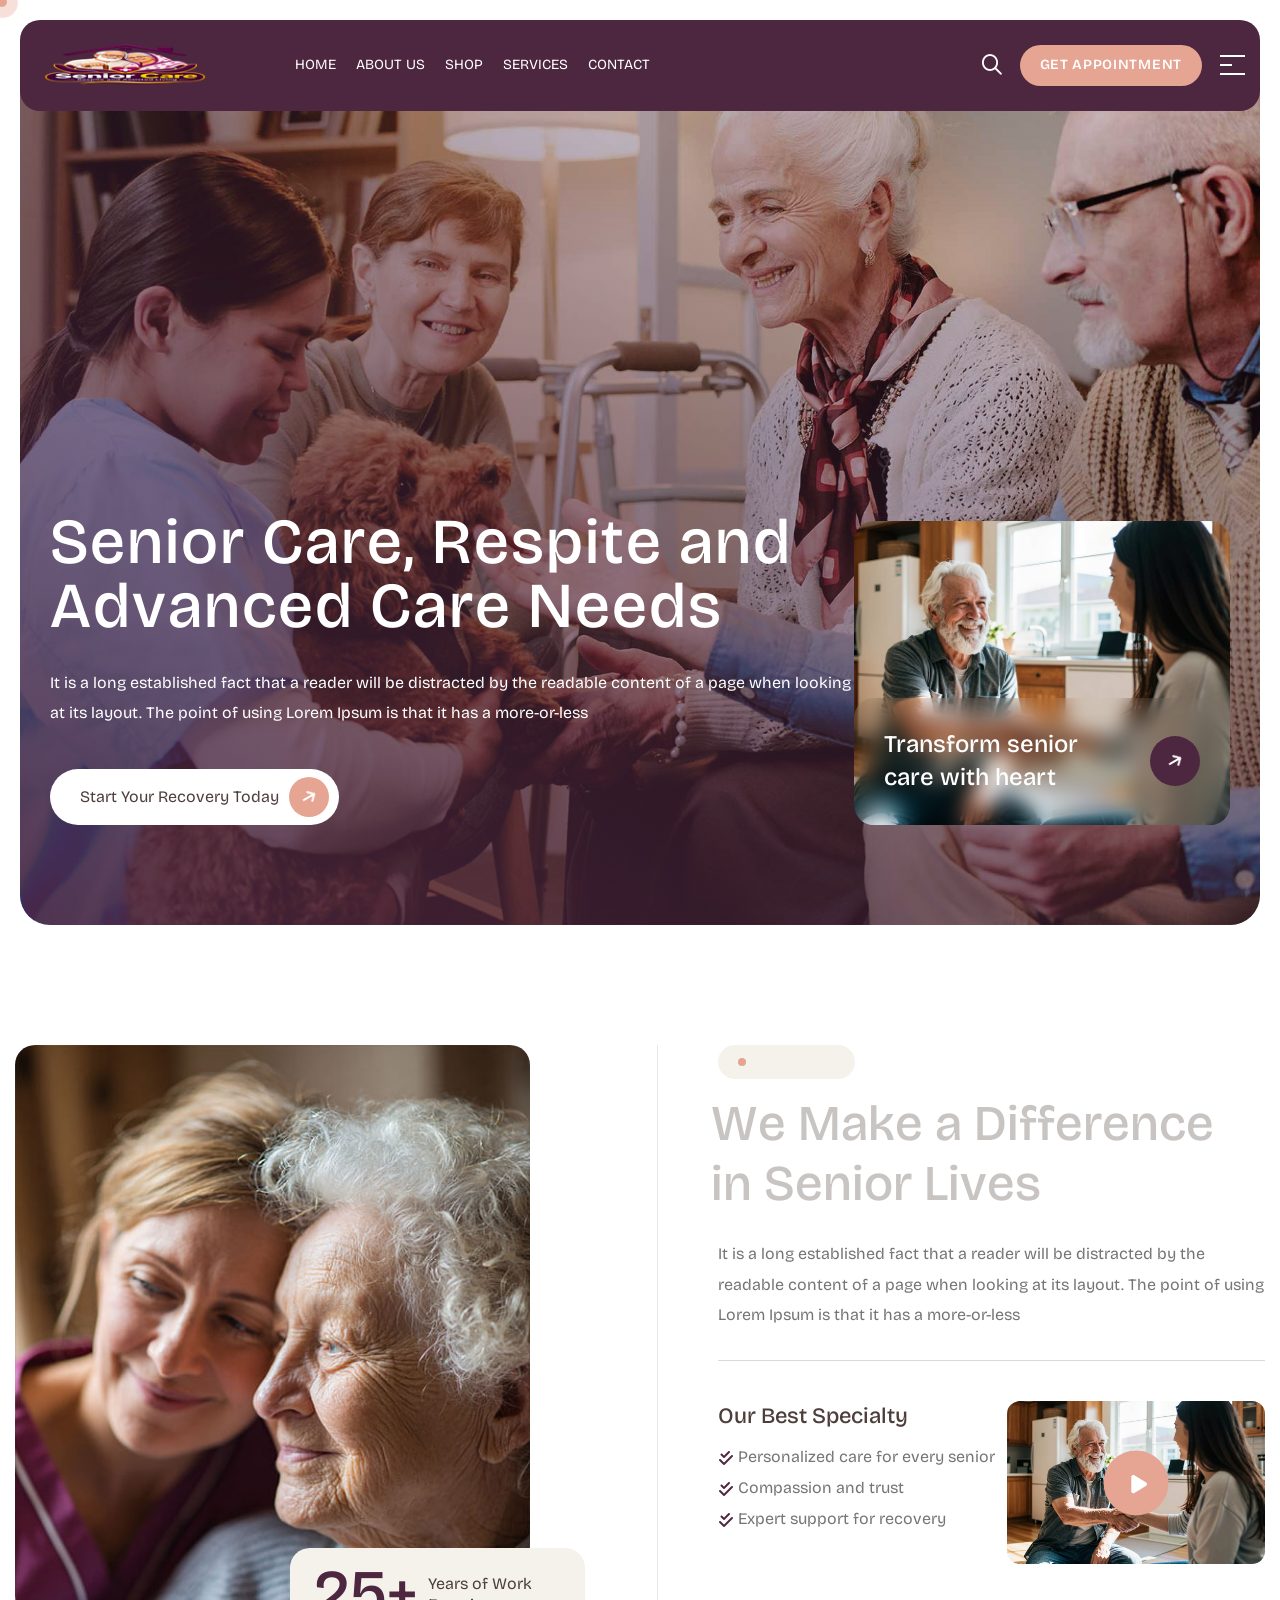
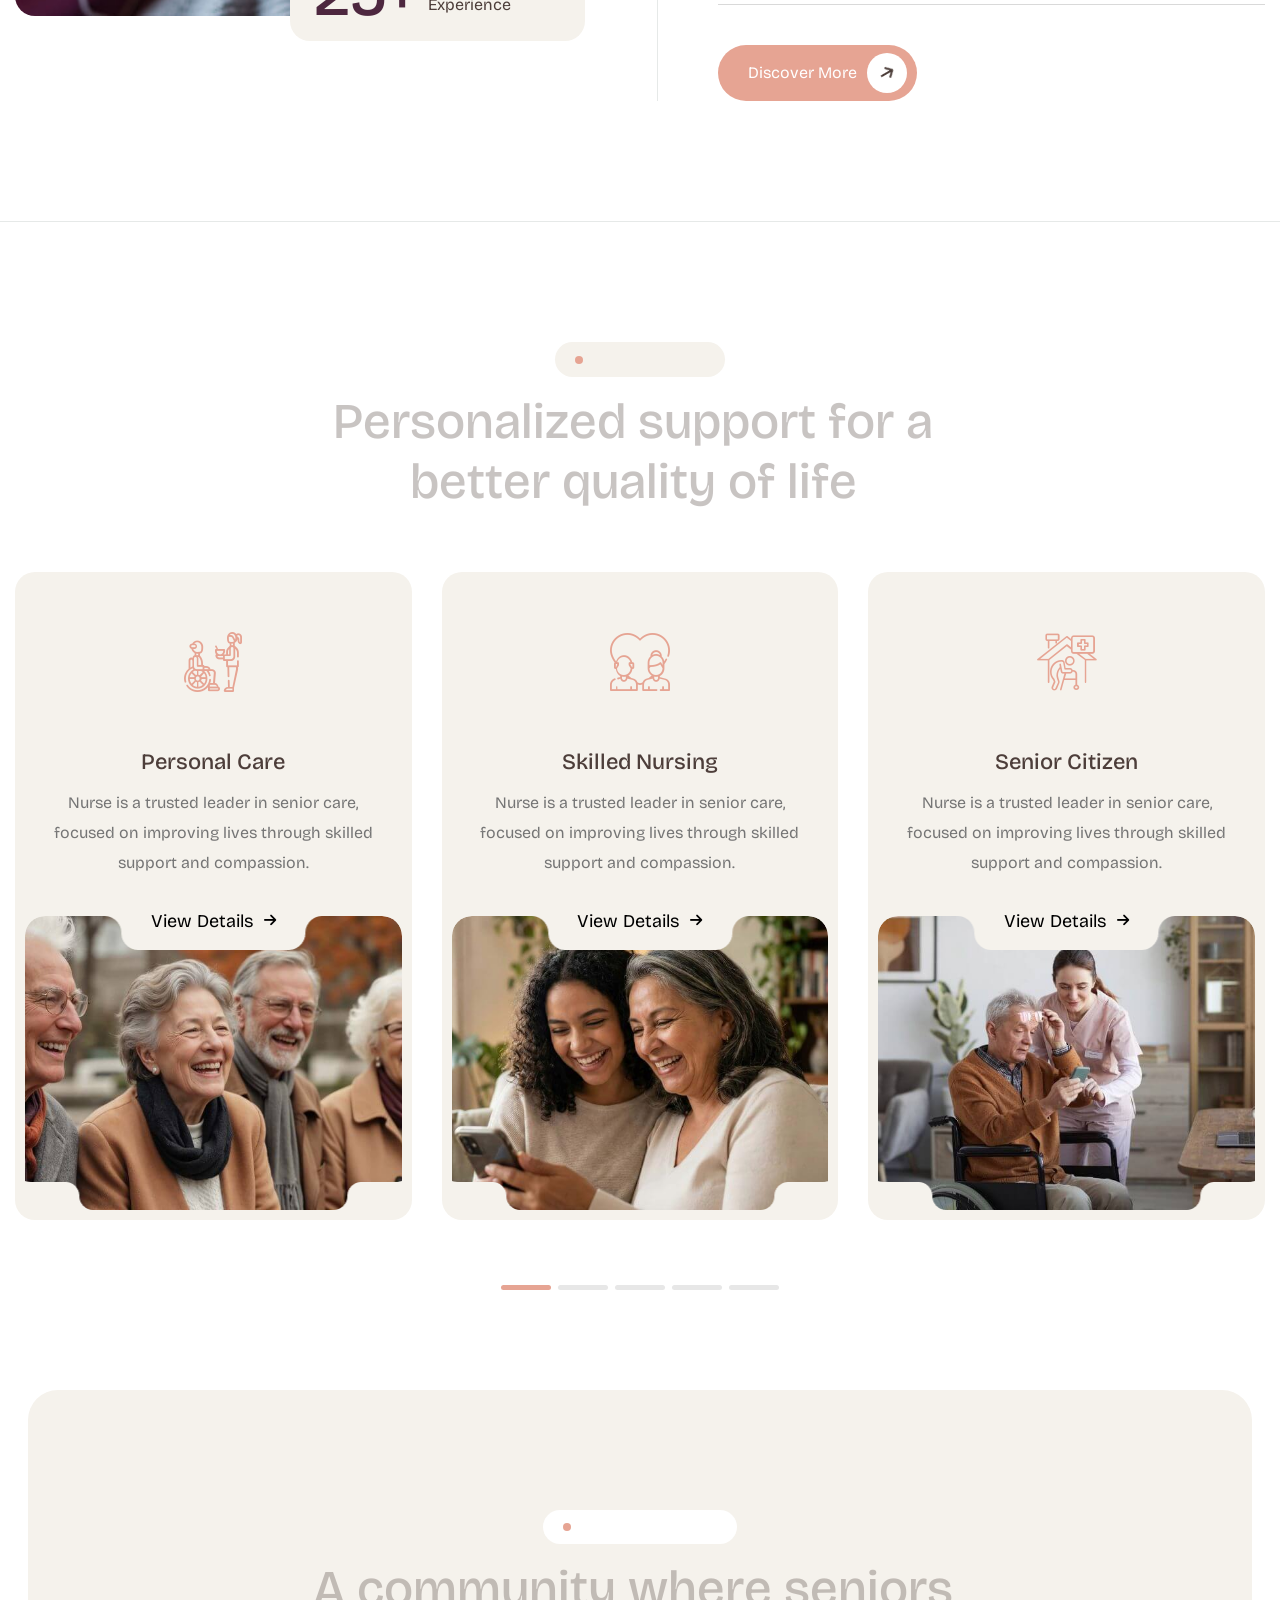
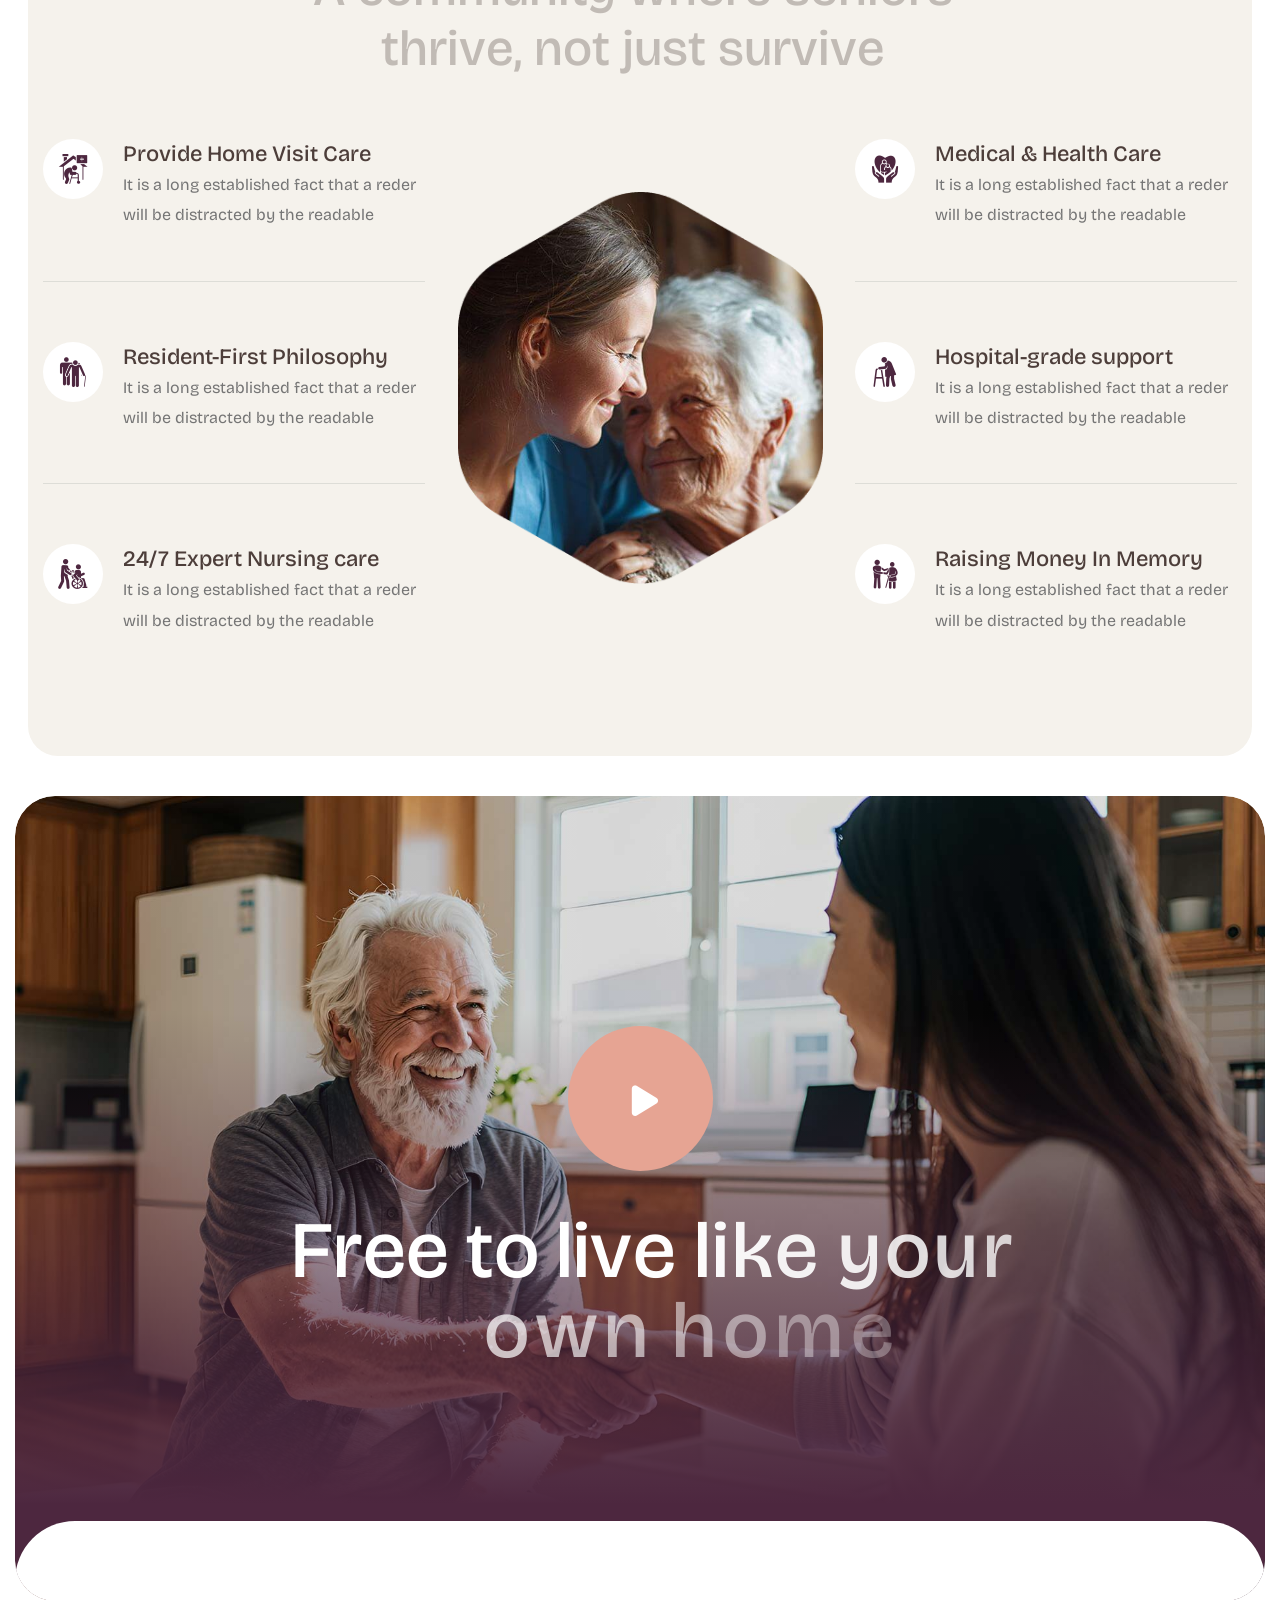
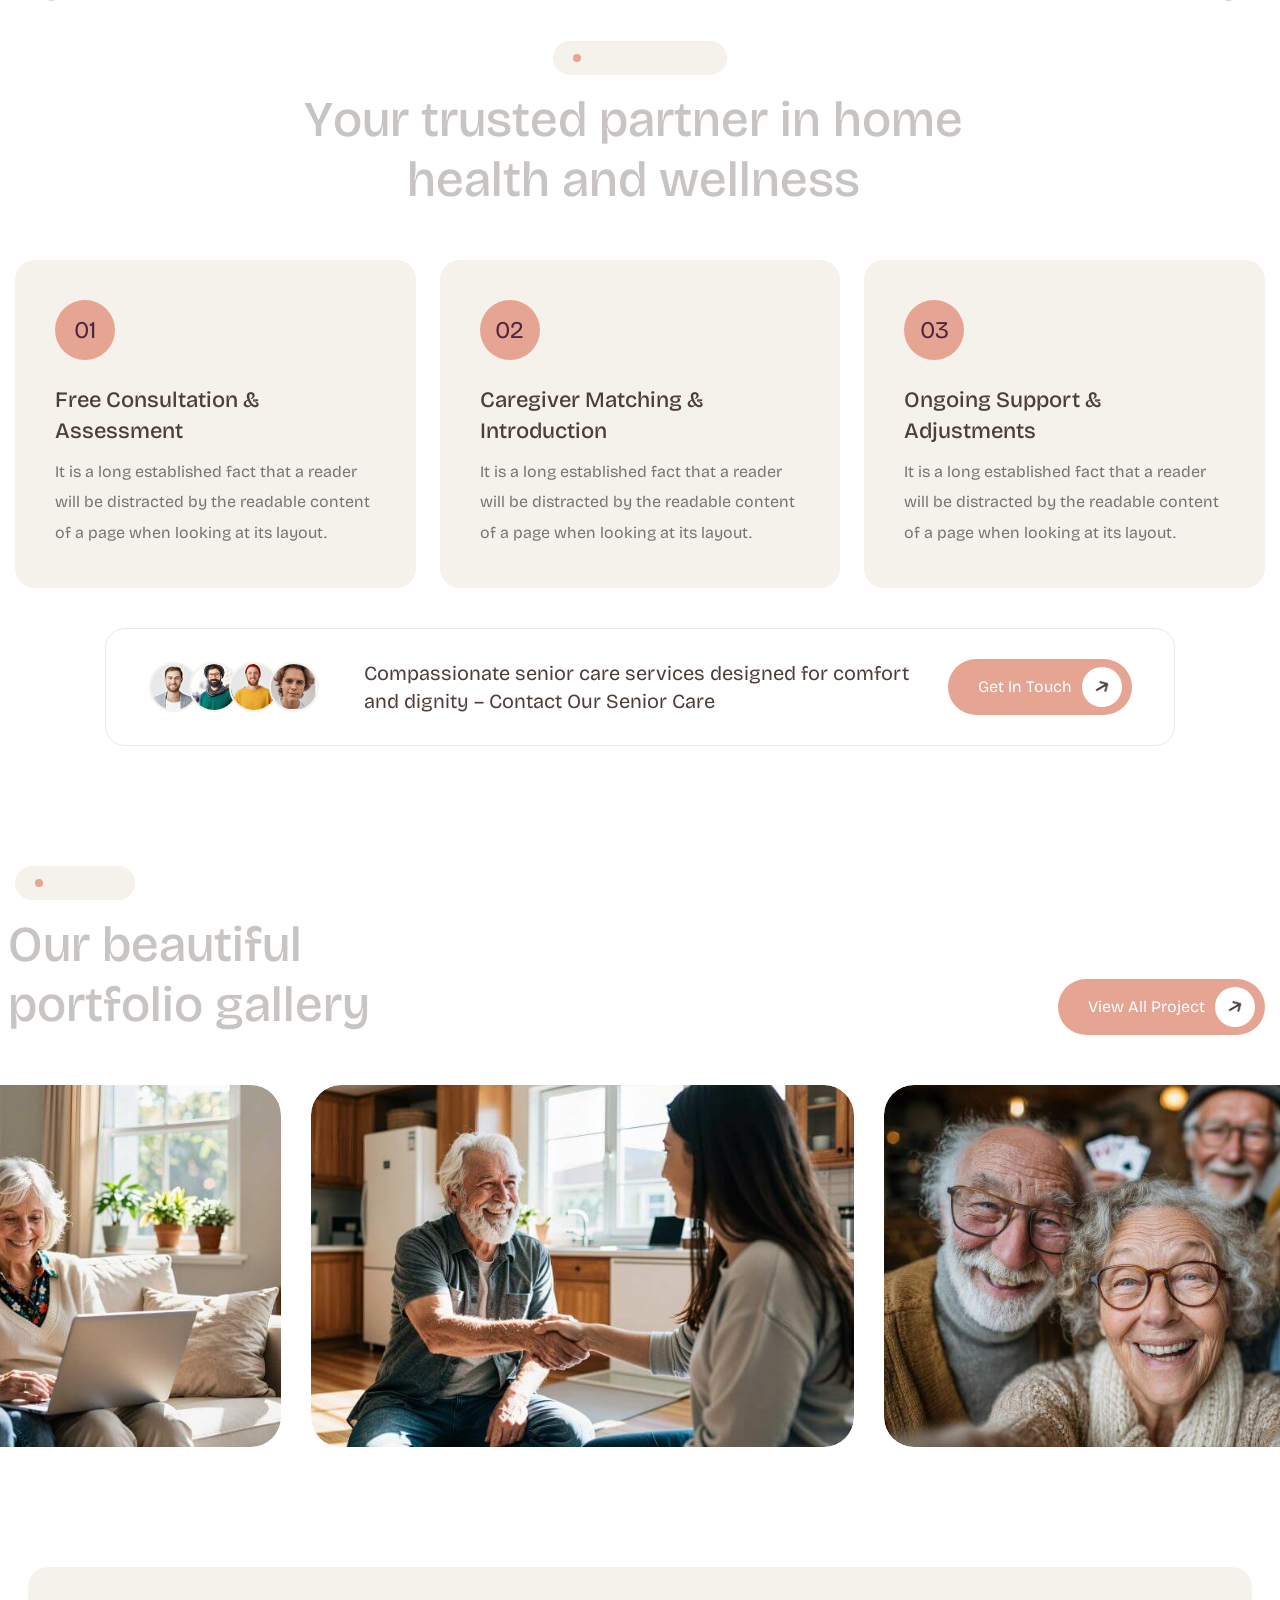
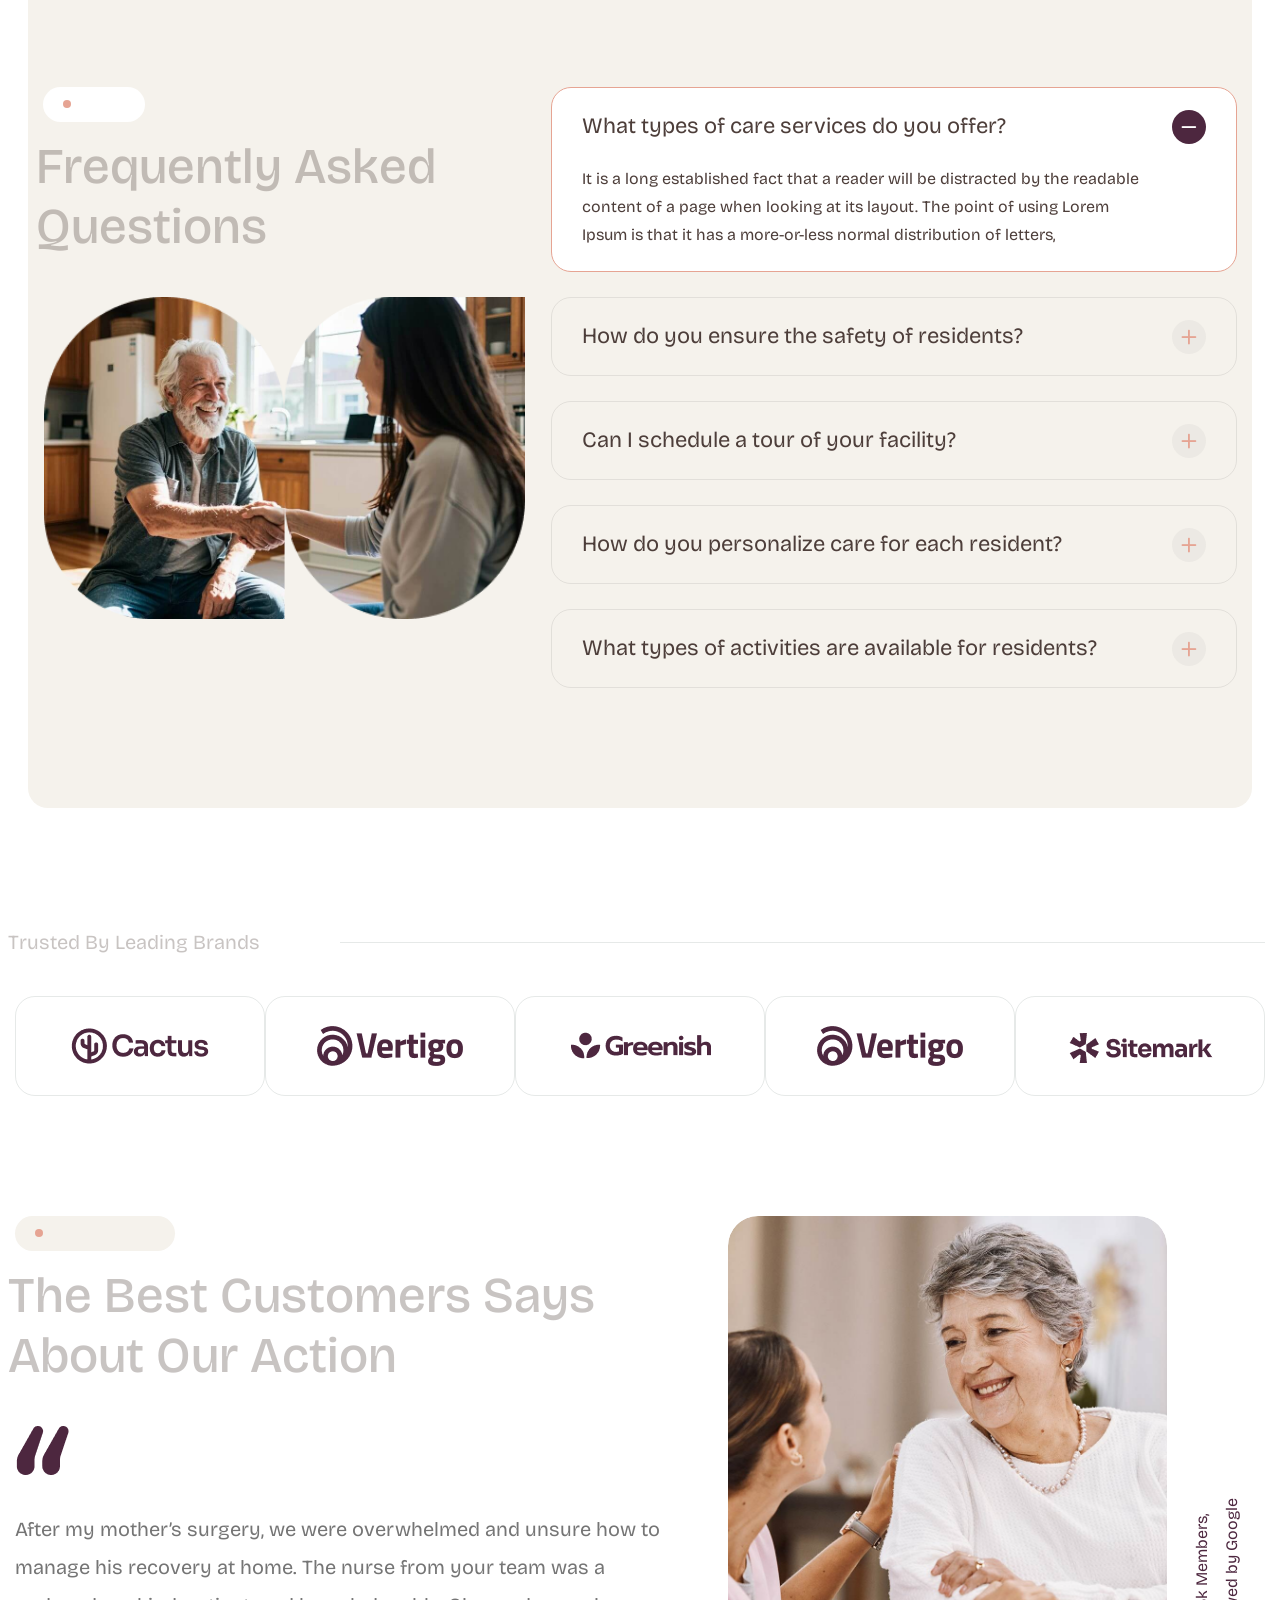
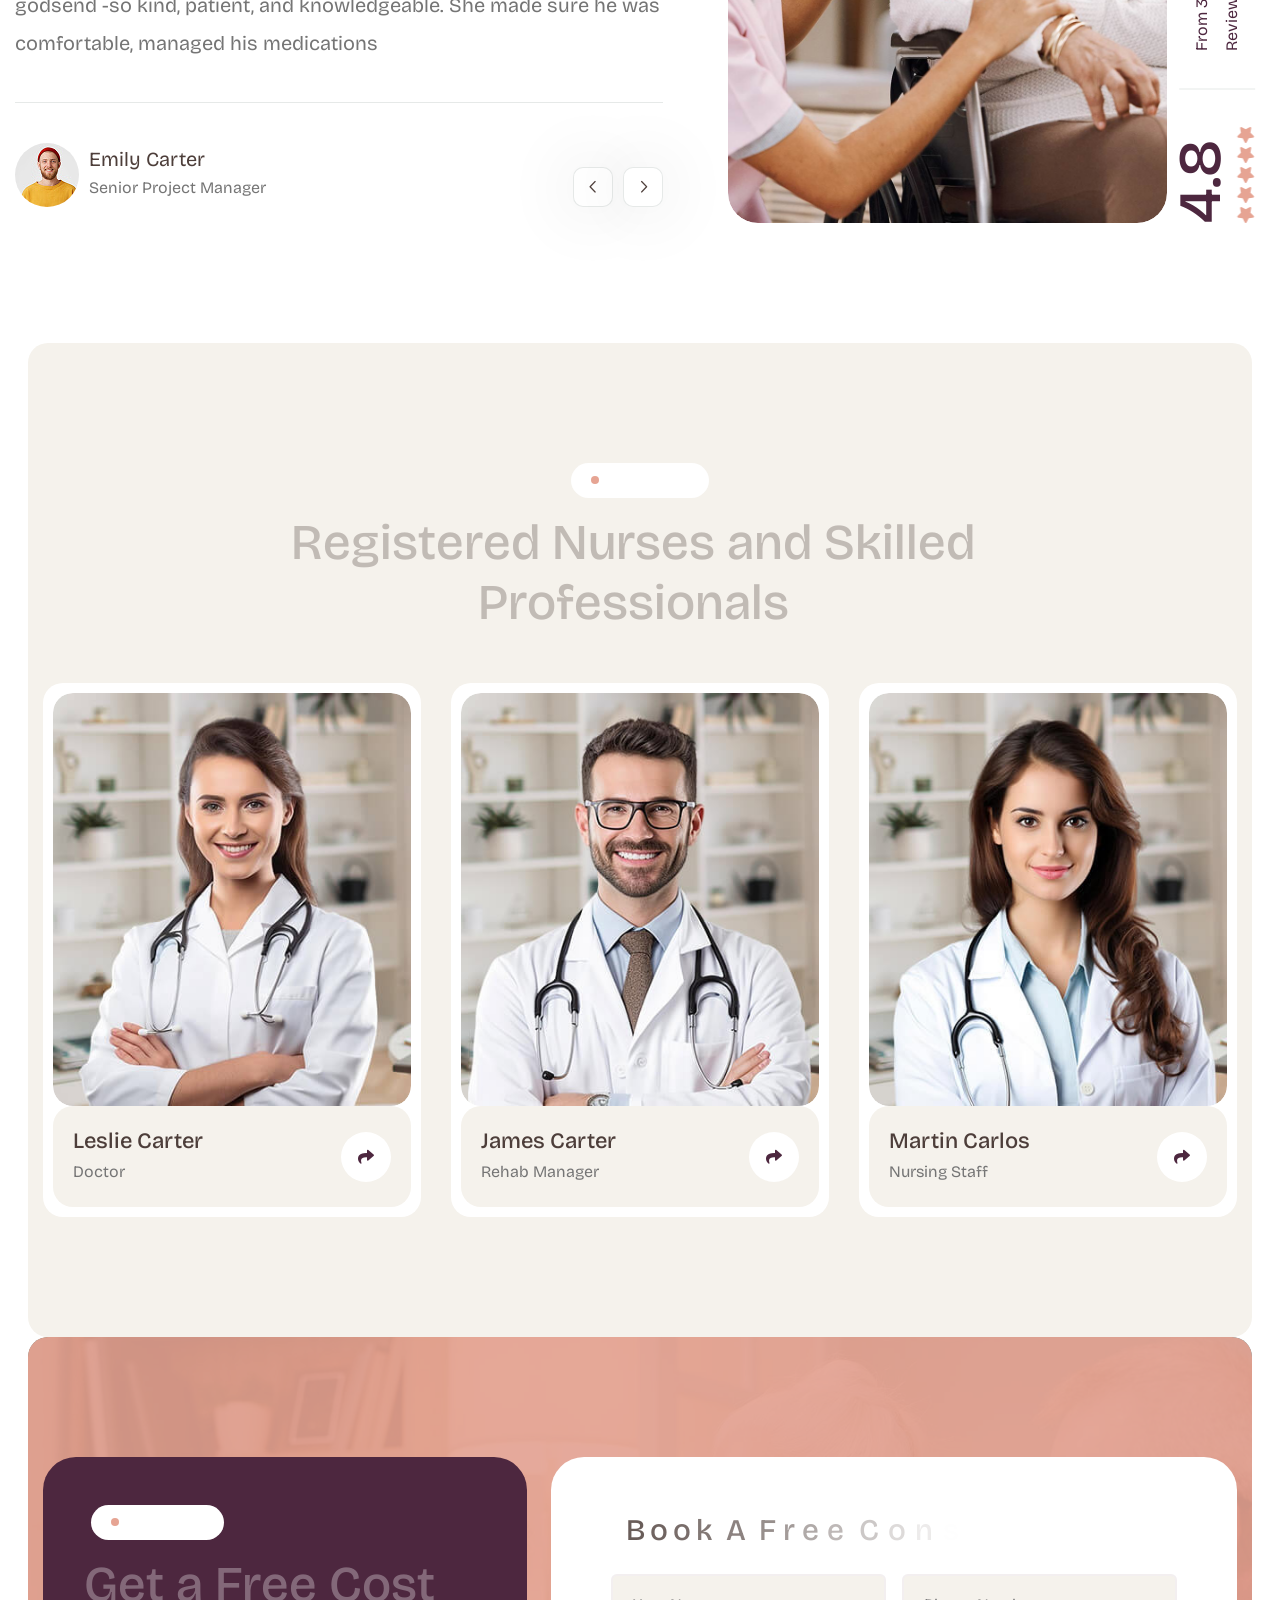
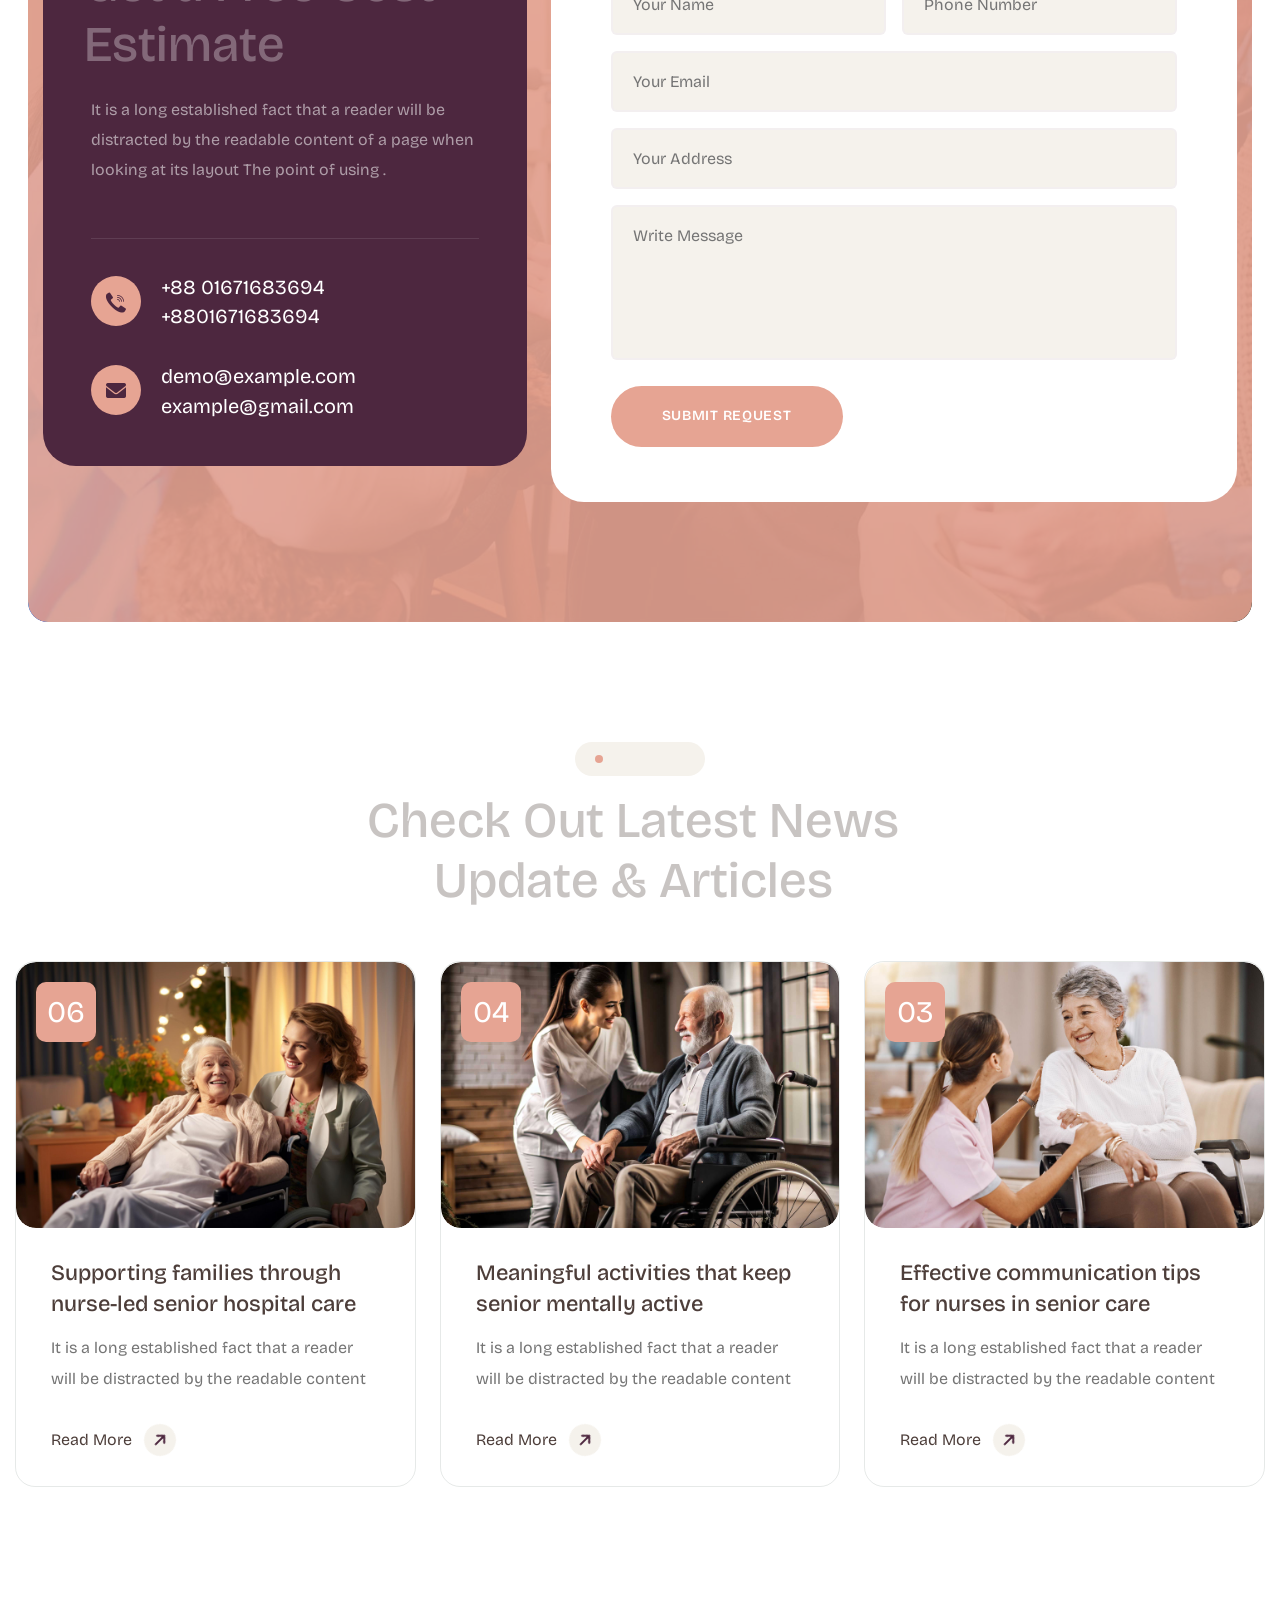
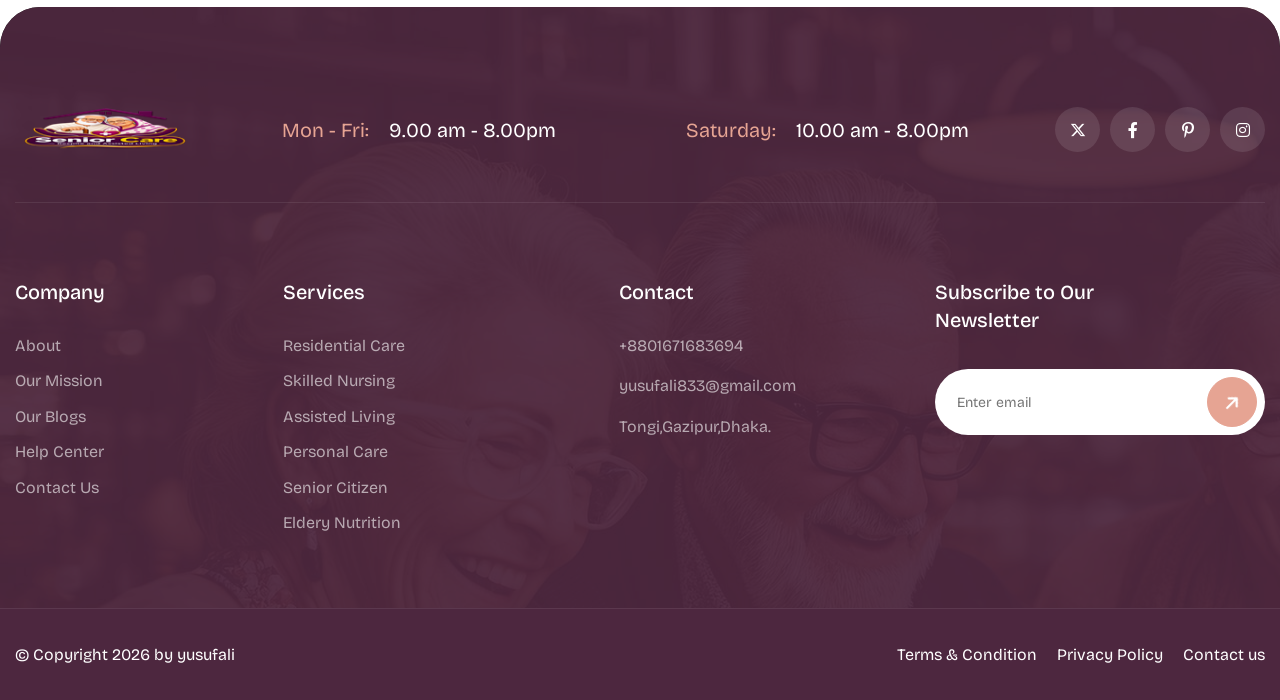
<file: index.html>
<!DOCTYPE html>
<html lang="en">

<meta http-equiv="content-type" content="text/html;charset=UTF-8" />
<head>
<meta charset="utf-8">
<title>Senior Care - Home</title>
<!-- Stylesheets -->
<link href="css/bootstrap.min.css" rel="stylesheet">
<link href="css/style.css" rel="stylesheet">

<link rel="shortcut icon" href="images/favicon.png" type="image/x-icon">

<!-- Responsive -->
<meta http-equiv="X-UA-Compatible" content="IE=edge">
<meta name="viewport" content="width=device-width, initial-scale=1.0">
</head>
<body>
  <div class="page-wrapper">

    <!-- Preloader Start -->
      <div class="preloader"></div>

      <!-- Back-to-top start -->
      <div class="back-to-top-wrapper">
        <button id="back_to_top" type="button" class="back-to-top-btn">
          <svg width="12" height="7" viewBox="0 0 12 7" fill="none" xmlns="http://www.w3.org/2000/svg">
            <path d="M11 6L6 1L1 6" stroke="currentColor" stroke-width="1.5" stroke-linecap="round" stroke-linejoin="round" />
          </svg>
        </button>
      </div>
      <!-- Back-to-top start -->

        <!-- MouseCursor Start -->
        <div class="mouseCursor cursor-outer"></div>
        <div class="mouseCursor cursor-inner"></div>


      <!-- header-style-one-->
      <header class="main-header header-style-one">
        <div class="outer-box">
          <div class="header-lower anim-fade-move" data-delay="0.25">
            <div class="inner-container">
              <div class="left-box">
                <!-- Main box -->
                <div class="main-box">
                  <div class="logo-box">
                    <div class="logo one">
                      <a href="index.html"><img src="images/logo.png" alt="Logo" /></a>
                    </div>
                    <div class="logo two">
                      <a href="index.html"><img src="images/logo-2.png" alt="Logo" /></a>
                    </div>
                  </div>

                </div>
                <!--Nav Box-->
                <div class="nav-outer">
                  <nav class="nav main-menu">
                    <ul class="navigation">
                        <li class="#"><a href="index.html">Home</a></li>
                        <li><a href="page-about.html">About Us</a></li>
                        <li class="dropdown"><a href="#">Shop</a>
                      <ul>
                        <li><a href="shop-product-details.html">Product</a></li>
                        <li><a href="page-project.html">Project</a></li>
                        <li><a href="page-team-details.html">Team</a></li>
                        <li><a href="shop-cart.html">Cart</a></li>
                        <li><a href="shop-checkout.html">Checkout</a></li>
                      </ul>
                        </li>
                        <li><a href="page-services.html">Services</a></li>
                        <li><a href="page-contact.html">Contact</a></li>
                      </ul>
                    </li>
                  </ul>
                  </nav>
                </div>
              </div>
              <div class="right-box">
                <button class="ui-btn search-btn">
                  <i class="fa-regular fa-magnifying-glass"></i>
                </button>
                <a class="theme-btn btn-style-two" href="page-contact.html">Get Appointment</a>
                <!--Mobile Navigation Toggler-->
                <div class="mobile-nav-toggler">
                  <span></span>
                  <span></span>
                  <span></span>
                </div>
              </div>
            </div>
          </div>
        </div>

        <!-- Mobile Menu  -->
        <div class="mobile-menu">
          <div class="menu-backdrop"></div>

          <!--Here Menu Will Come Automatically Via Javascript / Same Menu as in Header-->
          <nav class="menu-box">
            <div class="upper-box">
              <div class="nav-logo">
                <a href="index.html"><img src="images/logo.png" alt=""></a>
              </div>
              <div class="close-btn"><i class="icon fa fa-times"></i></div>
            </div>

            <ul class="navigation clearfix">
              <!--Keep This Empty / Menu will come through Javascript-->
            </ul>
            <ul class="contact-list-one">
              <li>
                <!-- Contact Info Box -->
                <div class="contact-info-box">
                  <i class="icon lnr-icon-phone-handset"></i>
                  <span class="title">Call Now</span>
                  <a href="tel:+92880098670">+92 (8800) - 98670</a>
                </div>
              </li>
              <li>
                <!-- Contact Info Box -->
                <div class="contact-info-box">
                  <span class="icon lnr-icon-envelope1"></span>
                  <span class="title">Send Email</span>
                  <a href="mailto:help@company.com">help@company.com</a>
                </div>
              </li>
              <li>
                <!-- Contact Info Box -->
                <div class="contact-info-box">
                  <span class="icon lnr-icon-clock"></span>
                  <span class="title">Send Email</span>
                  Mon - Sat 8:00 - 6:30, Sunday - CLOSED
                </div>
              </li>
            </ul>
            <ul class="social-links">
              <li><a href="#"><i class="fab fa-twitter"></i></a></li>
              <li><a href="#"><i class="fab fa-facebook-f"></i></a></li>
              <li><a href="#"><i class="fab fa-pinterest"></i></a></li>
              <li><a href="#"><i class="fab fa-instagram"></i></a></li>
            </ul>
          </nav>
        </div>
        <!-- End Mobile Menu -->

        <!-- Header Search -->
        <div class="search-popup">
          <span class="search-back-drop"></span>
          <button class="close-search"><span class="fa fa-times"></span></button>

          <div class="search-inner">
            <form method="post" action="https://php.kodesolution.com/2026/seniar-php/index.php">
              <div class="form-group">
                <input type="search" name="search-field" value="" placeholder="Search..." required="" />
                <button type="submit"><i class="fa fa-search"></i></button>
              </div>
            </form>
          </div>
        </div>
        <!-- End Header Search -->

        <!-- Sticky Header  -->
        <div class="sticky-header">
          <div class="auto-container">
            <div class="inner-container">
              <!--Logo-->
              <div class="logo">
                <a href="index.html"><img src="images/logo-2.png" alt=""></a>
              </div>

              <!--Right Col-->
              <div class="nav-outer">
                <!-- Main Menu -->
                <nav class="main-menu">
                  <div class="navbar-collapse show collapse clearfix">
                    <ul class="navigation clearfix">
                      <!--Keep This Empty / Menu will come through Javascript-->
                    </ul>
                  </div>
                </nav>
                <!-- Main Menu End-->

                <!--Mobile Navigation Toggler-->
                <div class="mobile-nav-toggler">
                  <span></span>
                  <span></span>
                  <span></span>
                </div>
              </div>
              
              <a href="tel:+8801750050088" class="header-phone_box">
                <span class="icon"><i aria-hidden="true" class="fas fa-phone-alt"></i></span>
                <span class="info">
                  Call Anytime
                  <strong>+01671683694</strong>
                </span>
              </a>
            </div>
          </div>
        </div>
        <!-- End Sticky Menu -->
      </header>
      <!--End header-style-one -->
      <!-- Banner Section Start -->
      <section class="banner-section fix bg-cover" style="background-image: url('images/banner/banner-2-1.jpg');">
        <div class="hero-items">
            <div class="content">
              <h1 class="hero-title char-animation">
                 Senior Care, Respite and <br>Advanced Care Needs
              </h1>
              <p class="wow fadeInUp" data-wow-delay=".3s">
                It is a long established fact that a reader will be distracted by the readable content of a page when looking at its layout. The point of using Lorem Ipsum is that it has a more-or-less 
              </p>
              <a class="theme-btn btn-style-one light" href="page-about.html">
                <span class="btn-arrow-left"> <i class="fa-solid fa-arrow-right"></i> </span>
                <span class="btn-title">Start Your Recovery Today</span>
                <span class="btn-arrow-right"> <i class="fa-solid fa-arrow-right"></i> </span>
              </a>
            </div>
            <div class="hero-wrap wow fadeInUp" data-wow-delay=".3s">
              <div class="hero-thumb">
                <img src="images/banner/hero-small.jpg" alt="">
                <div class="small-content">
                  <h4 class="title">
                    Transform senior care with heart
                  </h4>
                  <a href="#" class="icon"> <i class="fa-solid fa-arrow-right"></i> </a>
                </div>
              </div>
            </div>
        </div>
      </section>
      <!-- Banner Section end -->
      <!-- start about section -->
      <section class="about-section">
        <div class="auto-container">
          <div class="row">
            <div class="image-column col-lg-6 col-md-9 wow fadeInUp" data-wow-delay="200ms">
              <div class="inner-column">
                <div class="image"><img src="images/resource/about-1-1.jpg" alt=""></div>
                <div class="count-box">
                  <h3 class="count-title"><span class="count-text" data-speed="3000" data-stop="25">5</span>+</h3>
                  <div class="text">Years of Work Experience</div>
                </div>
              </div>
            </div>
            <div class="content-column col-lg-6 col-md-9 wow fadeInUp" data-wow-delay="400ms">
              <div class="inner-column">
                <div class="sec-title mb-0">
                  <div class="sec-sub-title">
                    <h6 class="sub-title tz-sub-tilte tz-sub-anim tx-subTitle">About Us</h6>
                  </div>
                  <h2 class="title tx-title sec_title  tz-itm-title">
                  We Make a Difference in Senior Lives
                  </h2>
                  <div class="text">It is a long established fact that a reader will be distracted by the readable content of a page when looking at its layout. The point of using Lorem Ipsum is that it has a more-or-less</div>
                </div>
                <div class="info-box">
                  <div class="info">
                    <h4 class="title">Our Best Specialty</h4>
                    <ul class="list-style-one">
                      <li>
                        <i class="icon fa-solid fa-check-double"></i>
                        <span>Personalized care for every senior</span>
                      </li>
                      <li>
                        <i class="icon fa-solid fa-check-double"></i>
                        <span>Compassion and trust</span>
                      </li>
                      <li>
                        <i class="icon fa-solid fa-check-double"></i>
                        <span>Expert support for recovery</span>
                      </li>
                    </ul>
                  </div>
                  <div class="image-box">
                    <div class="image"><img src="images/resource/about-1-2.jpg" alt=""></div>
                    <a class="video-box" href="https://www.youtube.com/watch?v=hddwAIXbKZo" data-fancybox="gallery" data-caption="">
                      <i class="fa-solid fa-play"></i>
                    </a>
                  </div>
                </div>
                <a class="theme-btn btn-style-one" href="page-about.html">
                  <span class="btn-arrow-left"> <i class="fa-solid fa-arrow-right"></i> </span>
                  <span class="btn-title">Discover More</span>
                  <span class="btn-arrow-right"> <i class="fa-solid fa-arrow-right"></i> </span>
                </a>
              </div>
            </div>
          </div>
        </div>
      </section>
      <!-- end about section -->
      <!-- start services-section -->
      <section class="services-section">
        <div class="auto-container">
          <div class="row g-4 justify-content-center">
            <div class="col-lg-6">
                <div class="sec-title text-center mb-60">
                  <div class="sec-sub-title">
                    <h6 class="sub-title tz-sub-tilte tz-sub-anim tx-subTitle">Service Area</h6>
                  </div>
                    <h2 class="title tx-title sec_title  tz-itm-title tz-itm-anim">
                   Personalized support for a better quality of life
                    </h2>
                </div>
            </div>
          </div>
          <div class="swiper services-slider">
            <div class="swiper-wrapper">

              <div class="service-bock swiper-slide wow fadeInUp" data-wow-delay="200ms">
                <div class="inner-block">
                  <div class="content-box">
                    <div class="inner-box">
                      <div class="icon"><i aria-hidden="true" class=" flaticon-set-elderly"></i></div>
                      <h4 class="title"><a href="page-service-details.html">Personal Care</a></h4>
                      <div class="text">Nurse is a trusted leader in senior care, focused on improving lives through skilled support and compassion.</div>
                      <a class="link-btn-style" href="page-service-details.html">View Details<i class="fa-solid fa-arrow-right"></i></a>
                    </div>
                  </div>
                  <div class="image">
                    <img src="images/resource/service1-1.jpg" alt="">
                    <img src="images/resource/service1-1.jpg" alt="">
                  </div>
                </div>
              </div>

              <div class="service-bock swiper-slide wow fadeInUp" data-wow-delay="400ms">
                <div class="inner-block">
                  <div class="content-box">
                    <div class="inner-box">
                      <div class="icon"><i aria-hidden="true" class=" flaticon-set-old-people"></i></div>
                      <h4 class="title"><a href="page-service-details.html">Skilled Nursing</a></h4>
                      <div class="text">Nurse is a trusted leader in senior care, focused on improving lives through skilled support and compassion.</div>
                      <a class="link-btn-style" href="page-service-details.html">View Details<i class="fa-solid fa-arrow-right"></i></a>
                    </div>
                  </div>
                  <div class="image">
                    <img src="images/resource/service1-2.jpg" alt="">
                    <img src="images/resource/service1-2.jpg" alt="">
                  </div>
                </div>
              </div>

              <div class="service-bock swiper-slide wow fadeInUp" data-wow-delay="600ms">
                <div class="inner-block">
                  <div class="content-box">
                    <div class="inner-box">
                      <div class="icon"><i aria-hidden="true" class=" flaticon-set-nursing-home"></i></div>
                      <h4 class="title"><a href="page-service-details.html">Senior Citizen</a></h4>
                      <div class="text">Nurse is a trusted leader in senior care, focused on improving lives through skilled support and compassion.</div>
                      <a class="link-btn-style" href="page-service-details.html">View Details<i class="fa-solid fa-arrow-right"></i></a>
                    </div>
                  </div>
                  <div class="image">
                    <img src="images/resource/service1-3.jpg" alt="">
                    <img src="images/resource/service1-3.jpg" alt="">
                  </div>
                </div>
              </div>

              <div class="service-bock swiper-slide">
                <div class="inner-block">
                  <div class="content-box">
                    <div class="inner-box">
                      <div class="icon"><i aria-hidden="true" class=" flaticon-set-elderly"></i></div>
                      <h4 class="title"><a href="page-service-details.html">Residential Care</a></h4>
                      <div class="text">Nurse is a trusted leader in senior care, focused on improving lives through skilled support and compassion.</div>
                      <a class="link-btn-style" href="page-service-details.html">View Details<i class="fa-solid fa-arrow-right"></i></a>
                    </div>
                  </div>
                  <div class="image">
                    <img src="images/resource/service1-4.jpg" alt="">
                    <img src="images/resource/service1-4.jpg" alt="">
                  </div>
                </div>
              </div>

              <div class="service-bock swiper-slide">
                <div class="inner-block">
                  <div class="content-box">
                    <div class="inner-box">
                      <div class="icon"><i aria-hidden="true" class=" flaticon-set-old-people"></i></div>
                      <h4 class="title"><a href="page-service-details.html">Senior Citizen</a></h4>
                      <div class="text">Nurse is a trusted leader in senior care, focused on improving lives through skilled support and compassion.</div>
                      <a class="link-btn-style" href="page-service-details.html">View Details<i class="fa-solid fa-arrow-right"></i></a>
                    </div>
                  </div>
                  <div class="image">
                    <img src="images/resource/service1-3.jpg" alt="">
                    <img src="images/resource/service1-3.jpg" alt="">
                  </div>
                </div>
              </div>
            </div>
            <div class="services-dot"></div>

          </div>
        </div>
      </section>
      <!-- end services-section -->
      <!-- Choose Us Section Start -->
      <section class="choose-us-section-2 fix section-padding section-bg">
        <div class="auto-container">
           <div class="row g-4 justify-content-center">
              <div class="col-lg-7">
                  <div class="sec-title text-center">
                    <div class="bg-white sec-sub-title">
                      <h6 class="sub-title tz-sub-tilte tz-sub-anim tx-subTitle">Why Choose Us</h6>
                    </div>
                      <h2 class="title tx-title sec_title  tz-itm-title tz-itm-anim">
                      A community where seniors thrive, not just survive
                    </h2>
                  </div>
              </div>
            </div>
            <div class="row align-items-center">
              <div class="col-xl-4 col-lg-6 col-md-6 wow fadeInUp" data-wow-delay=".3s">
                  <ul class="choose-us-block-list2">
                      <li>
                          <div class="icon">
                            <i aria-hidden="true" class=" flaticon-set-nursing-home-2"></i>
                          </div>
                          <div class="content">
                            <h4 class="title">Provide Home Visit Care  </h4>
                            <div class="text">It is a long established fact that a reder will be distracted by the readable</div>
                          </div>
                      </li>
                      <li>
                          <div class="icon">
                            <i aria-hidden="true" class=" flaticon-set-elderly-1"></i>
                          </div>
                          <div class="content">
                            <h4 class="title">Resident-First Philosophy </h4>
                            <div class="text">It is a long established fact that a reder will be distracted by the readable</div>
                          </div>
                      </li>
                      <li>
                          <div class="icon">
                            <i aria-hidden="true" class=" flaticon-set-wheelchair-1"></i>
                          </div>
                          <div class="content">
                            <h4 class="title">24/7 Expert Nursing care </h4>
                            <div class="text">It is a long established fact that a reder will be distracted by the readable</div>
                          </div>
                      </li>
                  </ul>
              </div>
              <div class="col-xl-4 col-lg-6 col-md-6 order-2 order-xl-1 wow fadeInUp" data-wow-delay=".5s">
                <div class="choose-us-image-2">
                  <img src="images/resource/choose-us-1-1.jpg" alt="">
                </div>
              </div>
              <div class="col-xl-4 col-lg-6 col-md-6 order-1 order-xl-2 wow fadeInUp" data-wow-delay=".7s">
                  <ul class="choose-us-block-list2">
                      <li>
                          <div class="icon">
                            <i aria-hidden="true" class=" flaticon-set-service"></i>
                          </div>
                          <div class="content">
                            <h4 class="title">Medical & Health Care </h4>
                            <div class="text">It is a long established fact that a reder will be distracted by the readable</div>
                          </div>
                      </li>
                      <li>
                          <div class="icon">
                            <i aria-hidden="true" class=" flaticon-set-old"></i>
                          </div>
                          <div class="content">
                            <h4 class="title">Hospital-grade support</h4>
                            <div class="text">It is a long established fact that a reder will be distracted by the readable</div>
                          </div>
                      </li>
                      <li>
                          <div class="icon">
                            <i aria-hidden="true" class=" flaticon-set-assisted-living"></i>
                          </div>
                          <div class="content">
                            <h4 class="title">Raising Money In Memory </h4>
                            <div class="text">It is a long established fact that a reder will be distracted by the readable</div>
                          </div>
                      </li>
                  </ul>
              </div>
            </div>
        </div>
      </section>
      <!-- start video-section -->
      <section class="video-section">
        <div class="outer-box">
          <div class="bg bg-image"><img src="images/resource/video1-1.jpg" alt=""></div>
          <div class="content">
            <a class="video-box wow fadeInUp" data-wow-delay="200ms" href="https://www.youtube.com/watch?v=hddwAIXbKZo" data-fancybox="gallery" data-caption="">
              <i class="fa-solid fa-play"></i>
            </a>
            <p class="char-animation">Free to live like your own home</p>
          </div>
          <div class="shape"></div>
        </div>
      </section>
      <!-- end video-section -->
      <!-- How It Work Section Start -->
      <section class="how-it-section fix section-padding">
        <div class="auto-container">
            <div class="row g-4 justify-content-center">
              <div class="col-lg-7">
                  <div class="sec-title text-center mb-20">
                    <div class="sec-sub-title">
                      <h6 class="sub-title tz-sub-tilte tz-sub-anim tx-subTitle">How It Works</h6>
                    </div>
                      <h2 class="title tx-title sec_title  tz-itm-title tz-itm-anim">
                     Your trusted partner in home health and wellness
                      </h2>
                  </div>
              </div>
            </div>
            <div class="row">
                <div class="col-xl-4 col-lg-4 col-md-6 wow fadeInUp" data-wow-delay=".3s">
                  <div class="how-it-block-items-2">
                      <div class="number-top">
                          <span class="number">01</span>
                      </div>
                      <div class="content">
                        <h4 class="title">
                            Free Consultation & Assessment 
                        </h4>
                        <div class="text">
                          It is a long established fact that a reader will be distracted by the readable content of a page when looking at its layout.
                        </div>
                      </div>
                  </div>
                </div>
                <div class="col-xl-4 col-lg-4 col-md-6 wow fadeInUp" data-wow-delay=".5s">
                  <div class="how-it-block-items-2">
                      <div class="number-top">
                          <span class="number">02</span>
                      </div>
                      <div class="content">
                        <h4 class="title">
                            Caregiver Matching & Introduction 
                        </h4>
                        <div class="text">
                          It is a long established fact that a reader will be distracted by the readable content of a page when looking at its layout.
                        </div>
                      </div>
                  </div>
                </div>
            <div class="col-xl-4 col-lg-4 col-md-6 wow fadeInUp" data-wow-delay=".7s">
              <div class="how-it-block-items-2">
                <div class="number-top">
                  <span class="number">03</span>
                </div>
                <div class="content">
                  <h4 class="title">Ongoing Support & Adjustments </h4>
                  <div class="text">It is a long established fact that a reader will be distracted by the readable content of a page when looking at its layout.</div>
                </div>
              </div>
            </div>
          </div>
          <div class="how-it-client-wrapper wow fadeInUp" data-wow-delay=".3s">
            <div class="client-info">
              <div class="client-image">
                <img src="images/resource/client2-1.jpg" alt="img" class="icon-1">
                <img src="images/resource/client2-2.jpg" alt="img" class="icon-2">
                <img src="images/resource/client2-3.jpg" alt="img" class="icon-3">
                <img src="images/resource/client2-4.jpg" alt="img" class="icon-4">
              </div>
              <h5 class="info-title">Compassionate senior care services designed for comfort and dignity – Contact Our Senior Care</h5>
            </div>
            <a class="theme-btn btn-style-one" href="page-project.html">
              <span class="btn-arrow-left"> <i class="fa-solid fa-arrow-right"></i> </span>
              <span class="btn-title">Get In Touch</span>
              <span class="btn-arrow-right"> <i class="fa-solid fa-arrow-right"></i> </span>
            </a>
          </div>
        </div>
      </section>
      <!-- Project Section Start -->
      <section class="project-section-2 section-padding pt-0 fix">
        <div class="auto-container">
          <div class="row g-4 align-items-end mb-20 justify-content-center justify-content-lg-between">
            <div class="col-xl-7 col-lg-7">
              <div class="sec-title mb-0">
                <div class="sec-sub-title">
                  <h6 class="sub-title tz-sub-tilte tz-sub-anim tx-subTitle">Project</h6>
                </div>
                <h2 class="title tx-title sec_title  tz-itm-title tz-itm-anim">Our beautiful <br class="d-block">portfolio gallery</h2>
              </div>
            </div>
            <div class="col-xl-3 col-lg-5 text-lg-end wow fadeInUp">
              <a class="theme-btn btn-style-one" href="page-project.html">
                <span class="btn-arrow-left"> <i class="fa-solid fa-arrow-right"></i> </span>
                <span class="btn-title">View All Project</span>
                <span class="btn-arrow-right"> <i class="fa-solid fa-arrow-right"></i> </span>
              </a>
            </div>
          </div>
        </div>
        <div class="swiper project-slider">
          <div class="swiper-wrapper">
            <div class="swiper-slide wow fadeInUp" data-wow-delay="200ms">
              <div class="project-block-items-2">
                <img src="images/resource/project1-1.jpg" alt="">
                <img src="images/resource/project1-1.jpg" alt="">
                <div class="content">
                  <h3 class="title"><a href="page-project-details.html">Helping a Person with Dementia by Grounding </a></h3>
                  <ul>
                    <li><a href="page-project-details.html">Elerdly</a></li>
                    <li class="dot"></li>
                    <li><a href="page-project-details.html">Health</a></li>
                  </ul>
                </div>
              </div>
            </div>
            <div class="swiper-slide wow fadeInUp" data-wow-delay="400ms">
              <div class="project-block-items-2">
                <img src="images/resource/project1-2.jpg" alt="">
                <img src="images/resource/project1-2.jpg" alt="">
                <div class="content">
                  <h3 class="title"><a href="page-project-details.html">Errands Like Grocery Shopping </a></h3>
                  <ul>
                    <li><a href="page-project-details.html">Elerdly</a></li>
                    <li class="dot"></li>
                    <li><a href="page-project-details.html">Nursing</a></li>
                  </ul>
                </div>
              </div>
            </div>
            <div class="swiper-slide wow fadeInUp" data-wow-delay="600ms">
              <div class="project-block-items-2">
                <img src="images/resource/project1-3.jpg" alt="">
                <img src="images/resource/project1-3.jpg" alt="">
                <div class="content">
                  <h3 class="title"><a href="page-project-details.html">Keeping Them Safe and Comfortable </a></h3>
                  <ul>
                    <li><a href="page-project-details.html">Elerdly</a></li>
                    <li class="dot"></li>
                    <li><a href="page-project-details.html">Health</a></li>
                  </ul>
                </div>
              </div>
            </div>
            <div class="swiper-slide wow fadeInUp" data-wow-delay="800ms">
              <div class="project-block-items-2">
                <img src="images/resource/project1-4.jpg" alt="">
                <img src="images/resource/project1-4.jpg" alt="">
                <div class="content">
                  <h3 class="title"><a href="page-project-details.html">Take Care of Medication Reminders </a></h3>
                  <ul>
                    <li><a href="page-project-details.html">Elerdly</a></li>
                    <li class="dot"></li>
                    <li><a href="page-project-details.html">senior care</a></li>
                  </ul>
                </div>
              </div>
            </div>
          </div>
        </div>
      </section>
      <!-- Faq Section Start -->
      <section class="faq-section-2 fix section-padding bg-cover section-bg">
        <div class="auto-container">
          <div class="row g-4">
            <div class="col-lg-5">
              <div class="faq-left-items-2">
                <div class="sec-title mb-0">
                  <div class="sec-sub-title">
                    <h6 class="sub-title tz-sub-tilte tz-sub-anim tx-subTitle">FAQS</h6>
                  </div>
                    <h2 class="title tx-title sec_title  tz-itm-title tz-itm-anim">
                      Frequently Asked Questions
                    </h2>
                </div>
                <div class="faq-image wow fadeInUp" data-wow-delay=".3s">
                  <img src="images/resource/faq1-1.jpg" alt="">
                </div>
              </div>
            </div>
            <div class="col-lg-7">
              <div class="faq-content-2">
                <ul class="accordion-box">
                  <!--Block-->
                  <li class="accordion block active-block wow fadeInUp">
                    <div class="acc-btn active">
                      What types of care services do you offer?
                      <div class="icon fa-regular fa-plus"></div>
                    </div>
                    <div class="acc-content current">
                      <div class="content">
                        <div class="text">It is a long established fact that a reader will be distracted by the readable content of a page when looking at its layout. The point of using Lorem Ipsum is that it has a more-or-less normal distribution of letters,
                        </div>
                      </div>
                    </div>
                  </li>
                  <!--Block-->
                  <li class="accordion block wow fadeInUp" data-wow-delay=".2s">
                    <div class="acc-btn">
                      How do you ensure the safety of residents?
                      <div class="icon fa-regular fa-plus"></div>
                    </div>
                    <div class="acc-content">
                      <div class="content">
                        <div class="text">
                          It is a long established fact that a reader will be distracted by the readable content of a page when looking at its layout. The point of using Lorem Ipsum is that it has a more-or-less normal distribution of letters,
                        </div>
                      </div>
                    </div>
                  </li>
                  <!--Block-->
                  <li class="accordion block wow fadeInUp" data-wow-delay=".4s">
                    <div class="acc-btn">
                      Can I schedule a tour of your facility?
                      <div class="icon fa-regular fa-plus"></div>
                    </div>
                    <div class="acc-content">
                      <div class="content">
                        <div class="text">It is a long established fact that a reader will be distracted by the readable content of a page when looking at its layout. The point of using Lorem Ipsum is that it has a more-or-less normal distribution of letters,</div>
                      </div>
                    </div>
                  </li>
                  <!--Block-->
                  <li class="accordion block wow fadeInUp" data-wow-delay=".6s">
                    <div class="acc-btn">
                      How do you personalize care for each resident?
                      <div class="icon fa-regular fa-plus"></div>
                    </div>
                    <div class="acc-content">
                      <div class="content">
                        <div class="text">It is a long established fact that a reader will be distracted by the readable content of a page when looking at its layout. The point of using Lorem Ipsum is that it has a more-or-less normal distribution of letters,
                        </div>
                      </div>
                    </div>
                  </li>
                  <!--Block-->
                  <li class="accordion block mb-0 wow fadeInUp" data-wow-delay=".8s">
                    <div class="acc-btn">
                      What types of activities are available for residents?
                      <div class="icon fa-regular fa-plus"></div>
                    </div>
                    <div class="acc-content">
                      <div class="content">
                        <div class="text">It is a long established fact that a reader will be distracted by the readable content of a page when looking at its layout. The point of using Lorem Ipsum is that it has a more-or-less normal distribution of letters,</div>
                      </div>
                    </div>
                  </li>
                </ul>
              </div>
            </div>
          </div>
        </div>
      </section>
      <!-- Brand Section Start -->
      <div class="brand-section section-padding pb-0">
        <div class="auto-container">
          <div class="brand-text-2">
             <h5 class="brand-title tx-title sec_title  tz-itm-title tz-itm-anim">
                Trusted By Leading Brands
              </h5>
              <div class="line"></div>
          </div>
           
            <div class="swiper brand-slider wow fadeInUp">
              <div class="swiper-wrapper">
                <div class="swiper-slide">
                   <div class="brand-box-1">
                      <span class="brand-img-1">
                          <img src="images/resource/brand-1-1.png" alt="img">
                      </span>
                      <span class="brand-img-1">
                          <img src="images/resource/brand-1-1.png" alt="img">
                      </span>
                    </div>
                </div>
                 <div class="swiper-slide">
                   <div class="brand-box-1">
                      <span class="brand-img-1">
                          <img src="images/resource/brand-1-2.png" alt="img">
                      </span>
                      <span class="brand-img-1">
                          <img src="images/resource/brand-1-2.png" alt="img">
                      </span>
                    </div>
                </div>
                 <div class="swiper-slide">
                   <div class="brand-box-1">
                      <span class="brand-img-1">
                          <img src="images/resource/brand-1-3.png" alt="img">
                      </span>
                      <span class="brand-img-1">
                          <img src="images/resource/brand-1-3.png" alt="img">
                      </span>
                    </div>
                </div>
                 <div class="swiper-slide">
                   <div class="brand-box-1">
                      <span class="brand-img-1">
                          <img src="images/resource/brand-1-4.png" alt="img">
                      </span>
                      <span class="brand-img-1">
                          <img src="images/resource/brand-1-4.png" alt="img">
                      </span>
                    </div>
                </div>
                 <div class="swiper-slide">
                   <div class="brand-box-1">
                      <span class="brand-img-1">
                          <img src="images/resource/brand-1-5.png" alt="img">
                      </span>
                      <span class="brand-img-1">
                          <img src="images/resource/brand-1-5.png" alt="img">
                      </span>
                    </div>
                </div>
              </div>
            </div>
        </div>
      </div>
      <!-- Testimonial Section Start -->
      <section class="testimonial-section fix section-padding">
        <div class="auto-container">
          <div class="row g-4">
              <div class="col-xl-7 col-lg-6 wow fadeInUp" data-wow-delay=".3s">
                <div class="testimonial-block-content2">
                    <div class="sec-title mb-0">
                      <div class="sec-sub-title">
                        <h6 class="sub-title tz-sub-tilte tz-sub-anim tx-subTitle">Testimonial</h6>
                      </div>
                        <h2 class="title tx-title sec_title  tz-itm-title tz-itm-anim">
                            The Best Customers <span class="d-xxl-block">Says About Our Action</span> 
                        </h2>
                    </div>
                    <div class="swiper testimonial-slider">
                      <div class="swiper-wrapper">
                          <div class="swiper-slide">
                            <div class="testi-slider-block-2">
                                <div class="quote-icon">
                                  <img src="images/icons/quote.png" alt="">
                                </div>
                                <div class="text">After my mother’s surgery, we were overwhelmed and unsure how to manage his recovery at home. The nurse from your team was a godsend -so kind, patient, and knowledgeable. She made sure he was comfortable, managed his medications  </div>
                                <div class="client-info">
                                    <div class="client-img">
                                        <img src="images/resource/testi-2-1.jpg" alt="">
                                    </div>
                                    <div class="info-content">
                                      <h5 class="name">Emily Carter</h5>
                                      <span>Senior Project Manager</span>
                                    </div>
                                </div>
                              </div>
                          </div>
                          <div class="swiper-slide">
                            <div class="testi-slider-block-2">
                                <div class="quote-icon">
                                  <img src="images/icons/quote.png" alt="">
                                </div>
                                <div class="text">After my mother’s surgery, we were overwhelmed and unsure how to manage his recovery at home. The nurse from your team was a godsend -so kind, patient, and knowledgeable. She made sure he was comfortable, managed his medications  </div>
                                <div class="client-info">
                                    <div class="client-img">
                                        <img src="images/resource/testi-2-1.jpg" alt="">
                                    </div>
                                    <div class="info-content">
                                      <h5 class="name">Emily Carter</h5>
                                      <span>Senior Project Manager</span>
                                    </div>
                                </div>
                              </div>
                          </div>
                          <div class="swiper-slide">
                            <div class="testi-slider-block-2">
                                <div class="quote-icon">
                                  <img src="images/icons/quote.png" alt="">
                                </div>
                                <div class="text">After my mother’s surgery, we were overwhelmed and unsure how to manage his recovery at home. The nurse from your team was a godsend -so kind, patient, and knowledgeable. She made sure he was comfortable, managed his medications  </div>
                                <div class="client-info">
                                    <div class="client-img">
                                        <img src="images/resource/testi-2-1.jpg" alt="">
                                    </div>
                                    <div class="info-content">
                                      <h5 class="name">Emily Carter</h5>
                                      <span>Senior Project Manager</span>
                                    </div>
                                </div>
                              </div>
                          </div>
                      </div>
                    </div>
                    <div class="array-button">
                        <button class="array-prev">
                            <i class="far fa-chevron-left"></i>
                        </button>
                        <button class="array-next">
                            <i class="far fa-chevron-right"></i>
                        </button>
                    </div>
                </div>
              </div>
              <div class="col-xl-5 col-lg-6 wow fadeInUp" data-wow-delay=".5s">
                <div class="tetsimonial-image-items">
                    <div class="thumb fix">
                      <img data-speed=".8" src="images/resource/testimonial-image2-1.jpg" alt="">
                    </div>
                    <div class="testi-ratting">
                        <div class="rattings">
                            <h2 class="ratting-count">
                              4.8
                            </h2>
                            <div class="star">
                              <i class="fa-solid fa-star"></i>
                              <i class="fa-solid fa-star"></i>
                              <i class="fa-solid fa-star"></i>
                              <i class="fa-solid fa-star"></i>
                              <i class="fa-solid fa-star"></i>
                            </div>
                        </div>
                        <div class="testi-line"></div>
                        <p>
                          From 3k Members, <br>
                          Reviewed by Google
                        </p>
                    </div>
                </div>
              </div>
          </div>
        </div>
      </section>
      <!-- Team Section Start -->
      <section class="team-section-2 section-bg fix section-padding">
        <div class="auto-container">
            <div class="row g-4 justify-content-center">
              <div class="col-xl-7 col-lg-8">
                  <div class="sec-title text-center mb-20">
                    <div class="bg-white sec-sub-title">
                      <h6 class="sub-title tz-sub-tilte tz-sub-anim tx-subTitle">Our Team</h6>
                    </div>
                      <h2 class="title tx-title sec_title  tz-itm-title tz-itm-anim">
                      Registered Nurses and Skilled Professionals
                      </h2>
                  </div>
              </div>
            </div>
            <div class="swiper team-slider wow fadeInUp">
              <div class="swiper-wrapper">
                <div class="swiper-slide wow fadeInUp" data-wow-delay=".2s">
                  <div class="team-block-items2">
                      <div class="thumb">
                        <img src="images/resource/team1-1.jpg" alt="">
                        <img src="images/resource/team1-1.jpg" alt="">
                      </div>
                      <div class="team-content">
                          <h4 class="title">
                              <a href="page-team-details.html">Leslie Carter</a>
                            </h4>
                            <div class="text">Doctor </div>
    
                          <div class="social-links">
                            <a href="#"><i class="fab fa-facebook-f"></i></a>
                            <a href="#"><i class="fab fa-pinterest-p"></i></a>
                            <a href="#"><i class="fab fa-instagram"></i></a>
                          </div>
                          <span class="share-icon fa-solid fa-share"></span>
                    </div>
                </div>
                </div>
                <div class="swiper-slide wow fadeInUp" data-wow-delay=".4s">
                  <div class="team-block-items2">
                      <div class="thumb">
                        <img src="images/resource/team1-2.jpg" alt="">
                        <img src="images/resource/team1-2.jpg" alt="">
                      </div>
                      <div class="team-content">
                          <h4 class="title">
                              <a href="page-team-details.html">James Carter</a>
                            </h4>
                            <div class="text">Rehab Manager </div>
    
                          <div class="social-links">
                            <a href="#"><i class="fab fa-facebook-f"></i></a>
                            <a href="#"><i class="fab fa-pinterest-p"></i></a>
                            <a href="#"><i class="fab fa-instagram"></i></a>
                          </div>
                          <span class="share-icon fa-solid fa-share"></span>
                    </div>
                </div>
                </div>
                <div class="swiper-slide wow fadeInUp" data-wow-delay=".6s">
                  <div class="team-block-items2">
                      <div class="thumb">
                        <img src="images/resource/team1-3.jpg" alt="">
                        <img src="images/resource/team1-3.jpg" alt="">
                      </div>
                      <div class="team-content">
                          <h4 class="title">
                              <a href="page-team-details.html">Martin Carlos</a>
                            </h4>
                            <div class="text">Nursing Staff </div>
    
                          <div class="social-links">
                            <a href="#"><i class="fab fa-facebook-f"></i></a>
                            <a href="#"><i class="fab fa-pinterest-p"></i></a>
                            <a href="#"><i class="fab fa-instagram"></i></a>
                          </div>
                          <span class="share-icon fa-solid fa-share"></span>
                    </div>
                </div>
                </div>
                <div class="swiper-slide wow fadeInUp" data-wow-delay=".8s">
                  <div class="team-block-items2">
                      <div class="thumb">
                        <img src="images/resource/team1-4.jpg" alt="">
                        <img src="images/resource/team1-4.jpg" alt="">
                      </div>
                      <div class="team-content">
                          <h4 class="title">
                              <a href="page-team-details.html">Carlos Martin</a>
                            </h4>
                            <div class="text">Medical Chief </div>
    
                          <div class="social-links">
                            <a href="#"><i class="fab fa-facebook-f"></i></a>
                            <a href="#"><i class="fab fa-pinterest-p"></i></a>
                            <a href="#"><i class="fab fa-instagram"></i></a>
                          </div>
                          <span class="share-icon fa-solid fa-share"></span>
                    </div>
                </div>
                </div>
                <div class="swiper-slide">
                  <div class="team-block-items2">
                      <div class="thumb">
                        <img src="images/resource/team1-1.jpg" alt="">
                        <img src="images/resource/team1-1.jpg" alt="">
                      </div>
                      <div class="team-content">
                          <h4 class="title">
                              <a href="page-team-details.html">Leslie Carter</a>
                            </h4>
                            <div class="text">Doctor </div>
    
                          <div class="social-links">
                            <a href="#"><i class="fab fa-facebook-f"></i></a>
                            <a href="#"><i class="fab fa-pinterest-p"></i></a>
                            <a href="#"><i class="fab fa-instagram"></i></a>
                          </div>
                          <span class="share-icon fa-solid fa-share"></span>
                    </div>
                </div>
                </div>
                <div class="swiper-slide">
                  <div class="team-block-items2">
                      <div class="thumb">
                        <img src="images/resource/team1-2.jpg" alt="">
                        <img src="images/resource/team1-2.jpg" alt="">
                      </div>
                      <div class="team-content">
                          <h4 class="title">
                              <a href="page-team-details.html">James Carter</a>
                            </h4>
                            <div class="text">Rehab Manager </div>
    
                          <div class="social-links">
                            <a href="#"><i class="fab fa-facebook-f"></i></a>
                            <a href="#"><i class="fab fa-pinterest-p"></i></a>
                            <a href="#"><i class="fab fa-instagram"></i></a>
                          </div>
                          <span class="share-icon fa-solid fa-share"></span>
                    </div>
                </div>
                </div>
                <div class="swiper-slide">
                  <div class="team-block-items2">
                      <div class="thumb">
                        <img src="images/resource/team1-3.jpg" alt="">
                        <img src="images/resource/team1-3.jpg" alt="">
                      </div>
                      <div class="team-content">
                          <h4 class="title">
                              <a href="page-team-details.html">Martin Carlos</a>
                            </h4>
                            <div class="text">Nursing Staff </div>
    
                          <div class="social-links">
                            <a href="#"><i class="fab fa-facebook-f"></i></a>
                            <a href="#"><i class="fab fa-pinterest-p"></i></a>
                            <a href="#"><i class="fab fa-instagram"></i></a>
                          </div>
                          <span class="share-icon fa-solid fa-share"></span>
                    </div>
                </div>
                </div>
                <div class="swiper-slide">
                  <div class="team-block-items2">
                      <div class="thumb">
                        <img src="images/resource/team1-4.jpg" alt="">
                        <img src="images/resource/team1-4.jpg" alt="">
                      </div>
                      <div class="team-content">
                          <h4 class="title">
                              <a href="page-team-details.html">Carlos Martin</a>
                            </h4>
                            <div class="text">Medical Chief </div>
    
                          <div class="social-links">
                            <a href="#"><i class="fab fa-facebook-f"></i></a>
                            <a href="#"><i class="fab fa-pinterest-p"></i></a>
                            <a href="#"><i class="fab fa-instagram"></i></a>
                          </div>
                          <span class="share-icon fa-solid fa-share"></span>
                    </div>
                </div>
                </div>
              </div>
            </div>
        </div>
      </section>
      <!-- Contact Section Start -->
      <section class="contact-section-2 fix section-padding bg-cover" style="background-image: url(images/resource/contact2-1.jpg);">
        <div class="auto-container">
          <div class="row g-4">
              <div class="col-xl-5 col-lg-6 wow fadeInUp" data-wow-delay=".3s">
                <div class="single-contact-info-box">
                    <div class="sec-title mb-0">
                      <div class="bg-white sec-sub-title">
                        <h6 class="sub-title tz-sub-tilte tz-sub-anim tx-subTitle">Estimate</h6>
                      </div>
                      <h2 class="title tx-title sec_title  tz-itm-title tz-itm-anim text-white">Get a Free Cost Estimate</h2>
                    </div>
                    <p class="contact-text">
                      It is a long established fact that a reader will be distracted by the readable content of a page when looking at its layout The point of using .
                    </p>
                    <div class="icon-info">
                        <div class="icon"><i aria-hidden="true" class=" flaticon-common-call"></i>
                        </div>
                        <div class="info">
                          <a href="tel:+8801750050088">+88 01671683694</a>
                          <a class="d-block" href="tel:+8801998900100">+8801671683694</a>
                        </div>
                    </div>
                    <div class="icon-info mb-0">
                        <div class="icon"><i aria-hidden="true" class="fas fa-envelope"></i>
                        </div>
                        <div class="info">
                          <a href="tel:demo@example.com">demo@example.com</a>
                          <a class="d-block" href="mailto:example@gmail.com">example@gmail.com</a>
                        </div>
                    </div>
                </div>
              </div>
               <!-- Form Column -->
            <div class="form-column col-xl-7 col-lg-6 wow fadeInUp" data-wow-delay=".5s">
              <div class="inner-column">
                <h3 class="title char-animation">Book A Free Consultaion</h3>
                <!-- Contact Form -->
                <div class="contact-form">
                  <!--Contact Form-->
                  <form action="#">
                    <div class="row gx-3">
                      <div class="col-sm-6 wow fadeInUp animated" data-wow-delay=".2s">
                        <div class="form-clt">
                          <input type="text" name="name" id="name" placeholder="Your Name" required="">
                        </div>
                      </div>
                      <div class="col-sm-6 wow fadeInUp animated" data-wow-delay=".3s">
                        <div class="form-clt">
                          <input type="text" name="number" id="number" placeholder="Phone Number">
                        </div>
                      </div>
                      <div class="col-sm-12 wow fadeInUp animated" data-wow-delay=".4s">
                        <div class="form-clt">
                          <input type="e-mail" name="e-mail" id="e-mail" placeholder="Your Email">
                        </div>
                      </div>
                      <div class="col-sm-12 wow fadeInUp animated" data-wow-delay=".5s">
                        <div class="form-clt">
                          <input type="text" name="name" id="name" placeholder="Your Address">
                        </div>
                      </div>
                      <div class="col-sm-12 wow fadeInUp animated" data-wow-delay=".6s">
                        <div class="form-clt">
                          <textarea name="form_message" placeholder="Write Message" class="required"></textarea>
                        </div>
                      </div>
                      <div class="col-sm-12 wow fadeInUp animated" data-wow-delay=".7s">
                        <button class="theme-btn btn-style-two" href="page-contact.html" type="submit">Submit Request</button>
                      </div>
                    </div>
                  </form>
                </div>
                <!--End Contact Form -->
              </div>
            </div>
          </div>
        </div>
      </section>
      <!-- News Section Start -->
      <section class="news-section fix section-padding">
        <div class="auto-container">
            <div class="row g-5 justify-content-center">
              <div class="col-xl-6 col-lg-8">
                  <div class="sec-title text-center mb-20">
                    <div class="sec-sub-title">
                      <h6 class="sub-title tz-sub-tilte tz-sub-anim tx-subTitle">Our Blog</h6>
                    </div>
                      <h2 class="title tx-title sec_title  tz-itm-title tz-itm-anim">
                      Check Out Latest News Update & Articles
                      </h2>
                  </div>
              </div>
            </div>
            <div class="row">
              <div class="col-xl-4 col-lg-6 col-md-6 wow fadeInUp" data-wow-delay=".3s">
                  <div class="news-block-items-1">
                    <div class="thumb">
                        <img src="images/resource/news-1-1.jpg" alt="">
                        <img src="images/resource/news-1-1.jpg" alt="">
                        <span class="date">
                          06
                        </span>
                    </div>
                    <div class="content">
                        <h4 class="title">
                          <a href="news-details.html">Supporting families through nurse-led senior hospital care</a>
                        </h4>
                        <div class="text">It is a long established fact that a reader will be distracted by the readable content</div>
                        <a href="news-details.html" class="link-btn">
                            Read more <i class="fa-solid fa-arrow-right"></i>
                          </a>
                    </div>
                  </div>
              </div>
               <div class="col-xl-4 col-lg-6 col-md-6 wow fadeInUp" data-wow-delay=".5s">
                  <div class="news-block-items-1">
                    <div class="thumb">
                        <img src="images/resource/news-1-2.jpg" alt="">
                        <img src="images/resource/news-1-2.jpg" alt="">
                        <span class="date">
                          04
                        </span>
                    </div>
                    <div class="content">
                        <h4 class="title">
                          <a href="news-details.html">Meaningful activities that keep senior mentally active</a>
                        </h4>
                        <div class="text">It is a long established fact that a reader will be distracted by the readable content</div>
                        <a href="news-details.html" class="link-btn">
                            Read more <i class="fa-solid fa-arrow-right"></i>
                          </a>
                    </div>
                  </div>
              </div>
               <div class="col-xl-4 col-lg-6 col-md-6 wow fadeInUp" data-wow-delay=".7s">
                  <div class="news-block-items-1">
                    <div class="thumb">
                        <img src="images/resource/news-1-3.jpg" alt="">
                        <img src="images/resource/news-1-3.jpg" alt="">
                        <span class="date">
                          03
                        </span>
                    </div>
                    <div class="content">
                        <h4 class="title">
                          <a href="news-details.html">Effective communication tips for nurses in senior care</a>
                        </h4>
                        <div class="text">It is a long established fact that a reader will be distracted by the readable content</div>
                        <a href="news-details.html" class="link-btn">
                            Read more <i class="fa-solid fa-arrow-right"></i>
                          </a>
                    </div>
                  </div>
              </div>
            </div>
        </div>
      </section>
       <!-- Footer Section Start -->
      <footer class="footer-section-2">
          <div class="footer-area-2" style="background-image: url(images/background/footer1-1.jpg);">
              <div class="auto-container">
                <div class="footer-top-wrapper wow fadeInUp" data-wow-delay=".3s">
                  <a href="index.html" class="footer-logo">
                    <img src="images/logo.png" alt="">
                  </a>
                  <ul>
                    <li>
                      <span class="week-text">Mon - Fri: </span>
                      <span class="time-text">9.00 am - 8.00pm </span>
                    </li>
                    <li>
                      <span class="week-text">Saturday:</span>
                      <span class="time-text">10.00 am - 8.00pm </span>
                    </li>
                  </ul>
                  <ul class="social-icon-list1">
                    <li><a href="#"><i class="fa-brands fa-x-twitter"></i></a></li>
                    <li><a href="#"><i class="fab fa-facebook-f"></i></a></li>
                    <li><a href="#"><i class="fab fa-pinterest-p"></i></a></li>
                    <li><a href="#"><i class="fab fa-instagram"></i></a></li>
                  </ul>
                </div>
                <div class="footer-widget-wrapper-2">
                  <div class="row justify-content-between">
                    <div class="col-xl-2 col-lg-3 col-md-4 col-sm-6 col-6 wow fadeInUp" data-wow-delay=".2s">
                      <div class="footer-single-widget">
                        <div class="widget-head">
                          <h4 class="title">Company</h4>
                        </div>
                        <ul class="user-links">
                          <li><a href="#">About</a></li>
                          <li><a href="#">Our Mission</a></li>
                          <li><a href="#">Our Blogs</a></li>
                          <li><a href="#">Help Center</a></li>
                          <li><a href="#">Contact Us </a></li>
                        </ul>
                      </div>
                    </div>
                    <div class="col-xl-1 d-none d-xl-block"></div>
                    <div class="col-xl-2 col-lg-3 col-md-4 col-sm-6 col-6 wow fadeInUp" data-wow-delay=".4s">
                      <div class="footer-single-widget style-two">
                        <div class="widget-head">
                          <h4 class="title">Services</h4>
                        </div>
                        <ul class="user-links">
                          <li><a href="#">Residential Care</a></li>
                          <li><a href="#">Skilled Nursing</a></li>
                          <li><a href="#">Assisted Living</a></li>
                          <li><a href="#">Personal Care</a></li>
                          <li><a href="#">Senior Citizen</a></li>
                          <li><a href="#">Eldery Nutrition</a></li>
                        </ul>
                      </div>
                    </div>
                    <div class="col-xl-1 d-none d-xl-block"></div>
                    <div class="col-xl-2 col-md-4 col-sm-5 wow fadeInUp" data-wow-delay=".6s">
                      <div class="footer-single-widget style-three">
                        <div class="widget-head">
                          <h4 class="title">Contact</h4>
                        </div>
                        <div class="footer-contact">
                          <div class="footer-info">
                            <p><a href="tel:+01750050088" class="number">+8801671683694</a></p>
                            <p><a href="mailto:demo@example.com" class="email">yusufali833@gmail.com</a></p>
                            <p class="mb-0">Tongi,Gazipur,Dhaka.</p>
                          </div>
                        </div>
                      </div>
                    </div>
                    <div class="col-xl-4 col-lg-6 col-md-6 col-sm-6 wow fadeInUp" data-wow-delay=".8s">
                      <div class="footer-single-widget footer-contact-form">
                        <div class="footer-content">
                          <h4 class="title">
                            Subscribe to Our <span class="d-block">Newsletter</span>
                          </h4>
                          <div class="subscribe-form-one">
                            <form method="post" action="#">
                              <div class="form-group">
                                <input type="email" name="email" class="email" placeholder="Enter email" required="">
                                <button type="button" class="circle-btn">
                                <i class="fa-solid fa-arrow-right"></i>
                                </button>
                              </div>
                            </form>
                          </div>
                        </div>
                      </div>
                    </div>
                  </div>
                </div>
              </div>
              <div class="footer-bottom">
                <div class="auto-container">
                    <div class="footer-bottom-wrapper wow fadeInUp" data-wow-delay=".3s">
                      <p>© Copyright 2026 by yusufali </p>
                      <ul class="footer-menu">
                        <li><a href="#">Terms & Condition</a></li>
                        <li><a href="#"> Privacy Policy</a></li>
                        <li><a href="#">Contact us</a></li>
                      </ul>
                    </div>
                </div>
              </div>
          </div>
      </footer>

   </div>

  <!-- End Page Wrapper -->

<script src="js/jquery.js"></script>
<script src="js/popper.min.js"></script>
<script src="js/bootstrap.min.js"></script>
<script src="js/jquery.fancybox.js"></script>
<script src="js/jquery-ui.js"></script>
<script src="js/gsap.js"></script>
<script src="js/three.js"></script>
<script src="js/hover-effect.umd.js"></script>
<script src="js/gsap-scroll-to-plugin.js"></script>
<script src="js/gsap-scroll-smoother.js"></script>
<script src="js/gsap-scroll-trigger.js"></script>
<script src="js/gsap-split-text.js"></script>
<script src="js/split-type.min.js"></script>
<script src="js/parallaxie.js"></script>
<script src="js/jquery.magnific-popup.min.js"></script>
<script src="js/wow.js"></script>
<script src="js/bxslider.js"></script>
<script src="js/nice-select.min.js"></script>
<script src="js/knob.js"></script>
<script src="js/appear.js"></script>
<script src="js/slick.js"></script>
<script src="js/swiper.min.js"></script>
<script src="js/mixitup.js"></script>
<script src="js/script.js"></script>
<script src="js/script-gsap.js"></script>
<!-- form submit -->
<script src="js/jquery.validate.min.js"></script>
<script src="js/jquery.form.min.js"></script>
<script src="js/contact-form-script.js"></script>
</body>


</html>
</file>
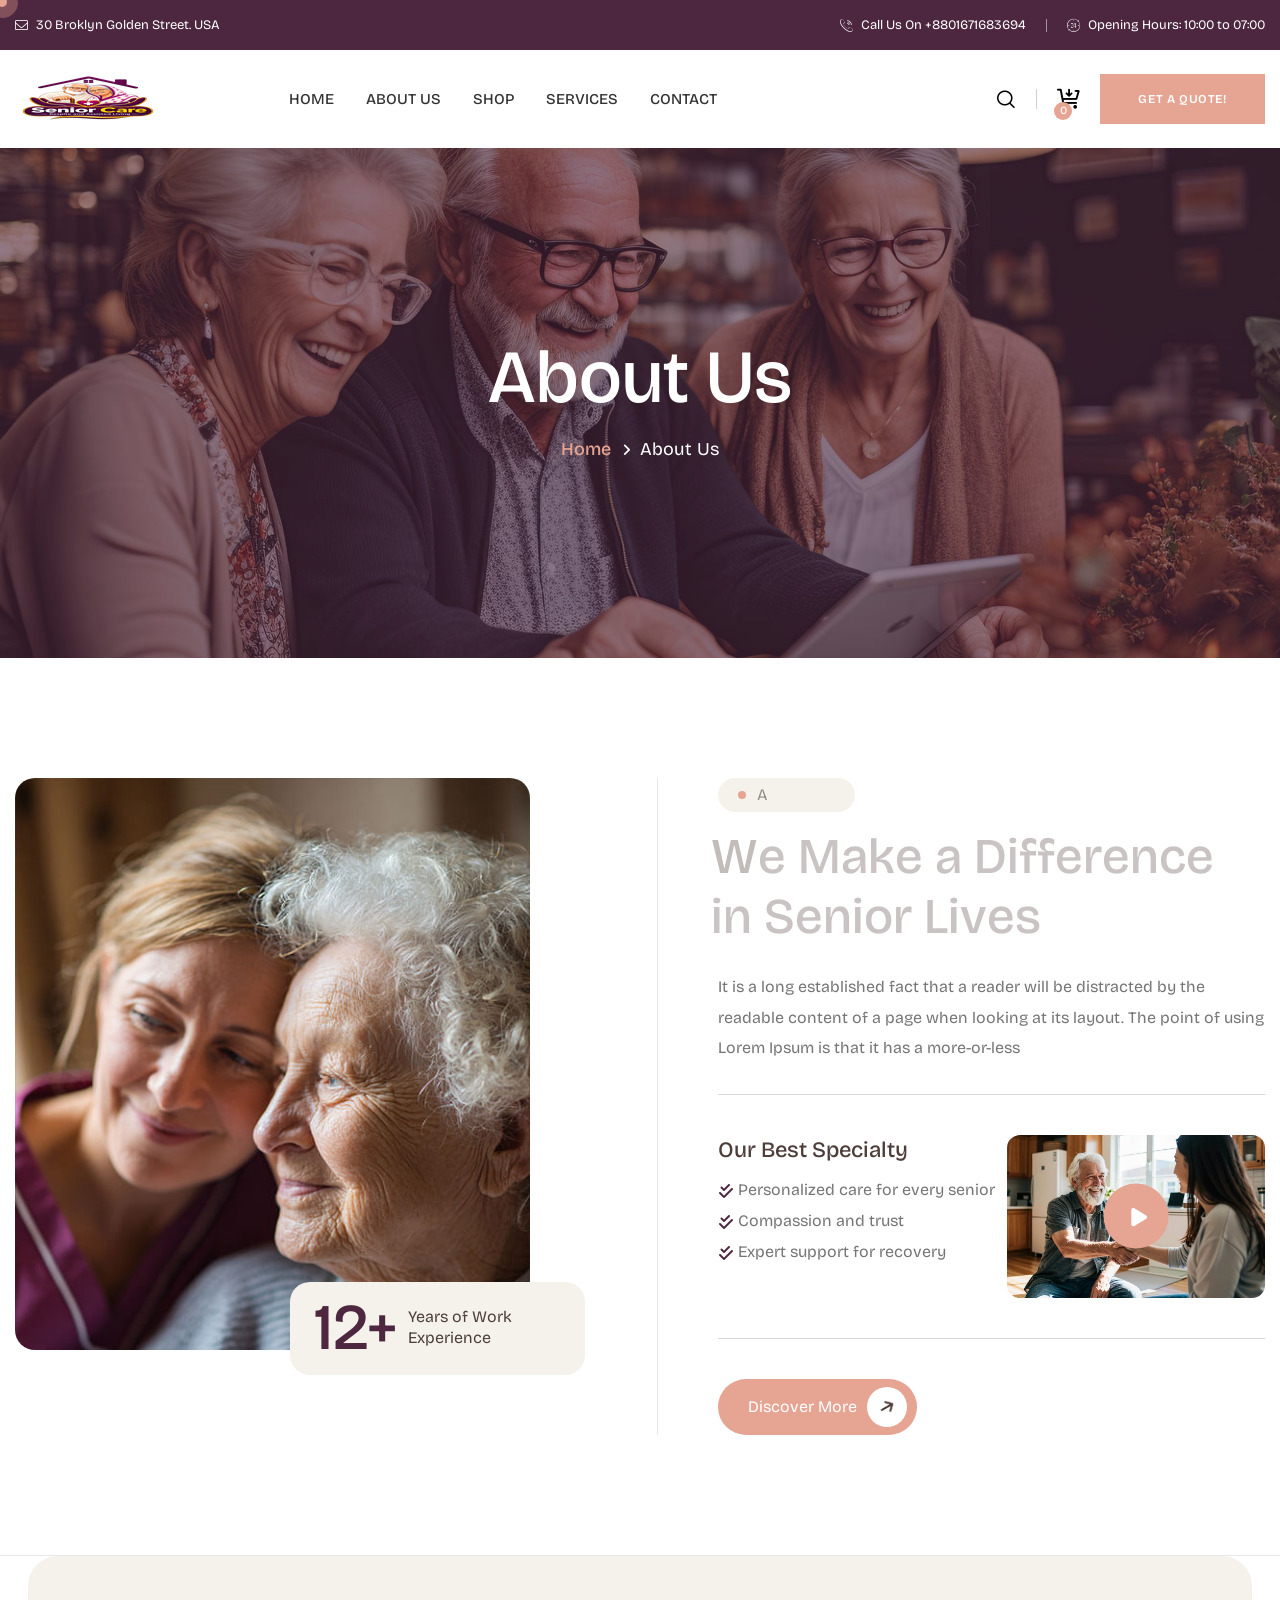
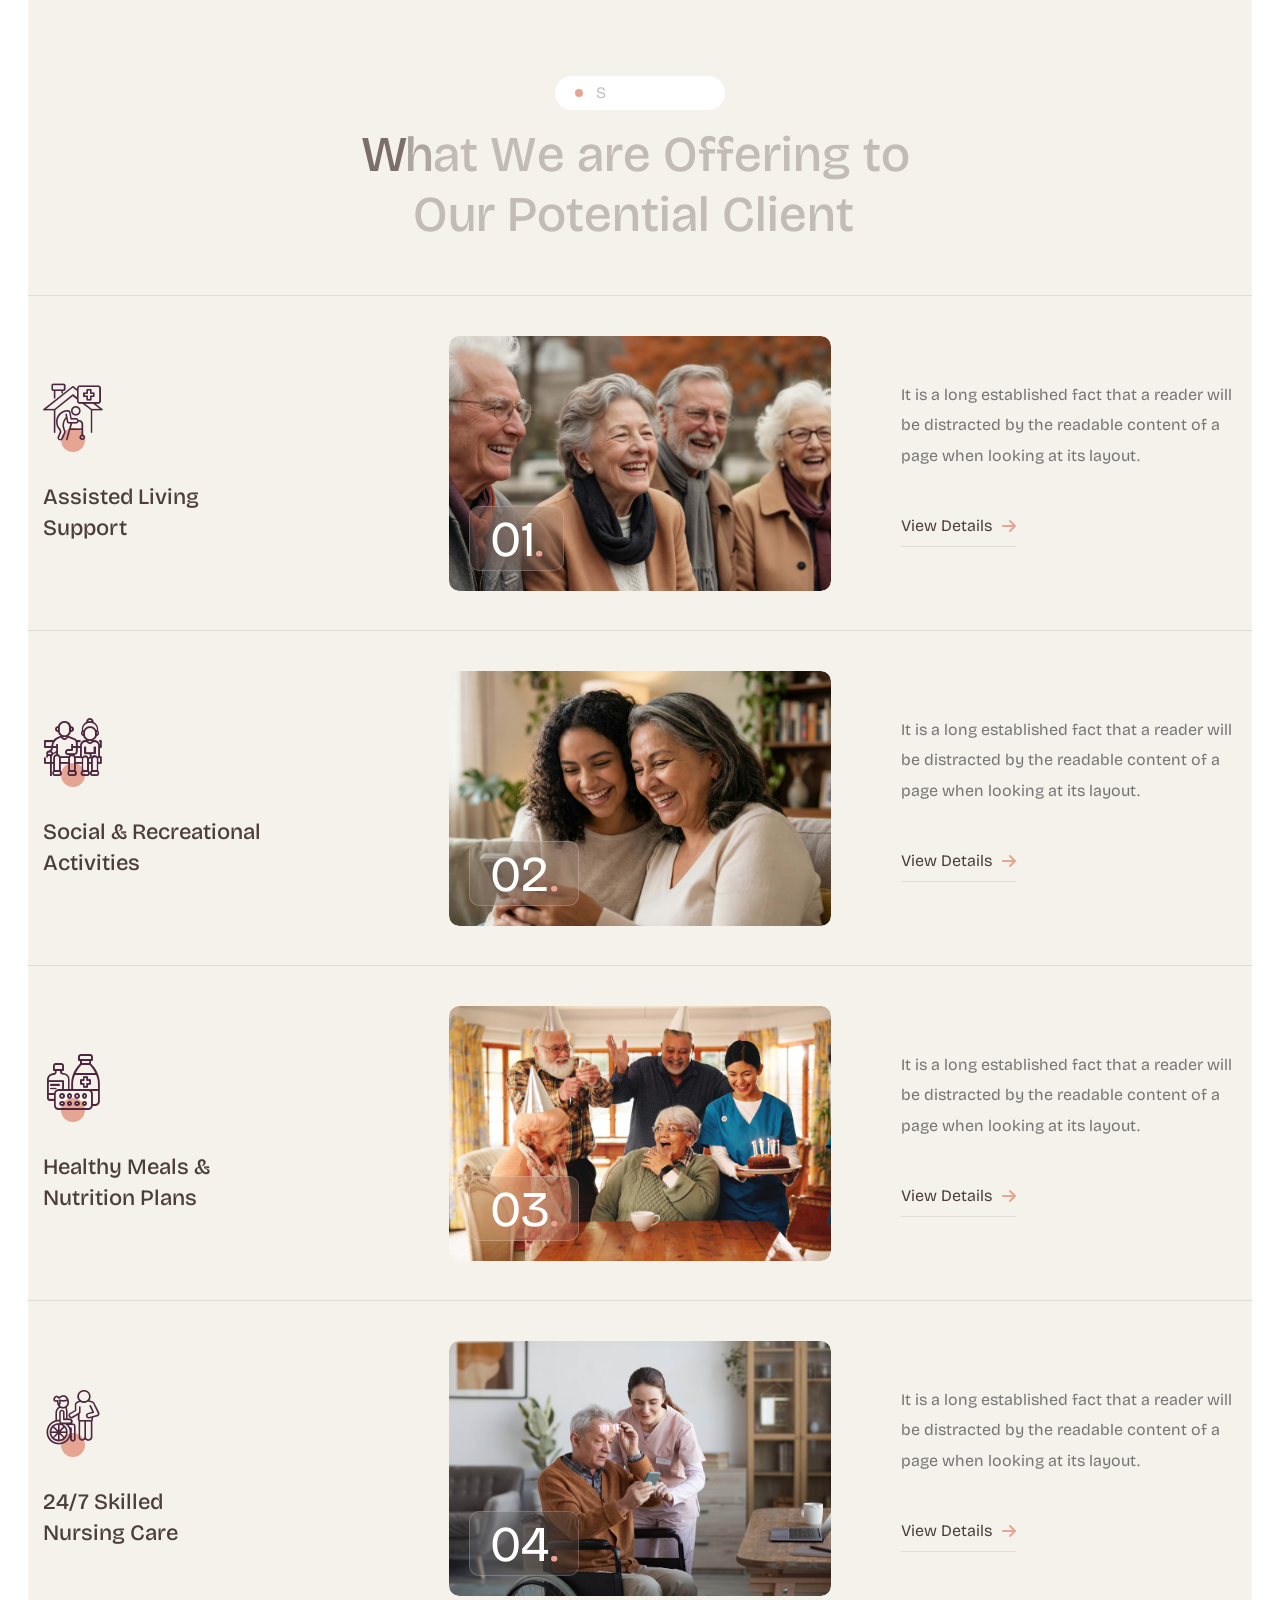
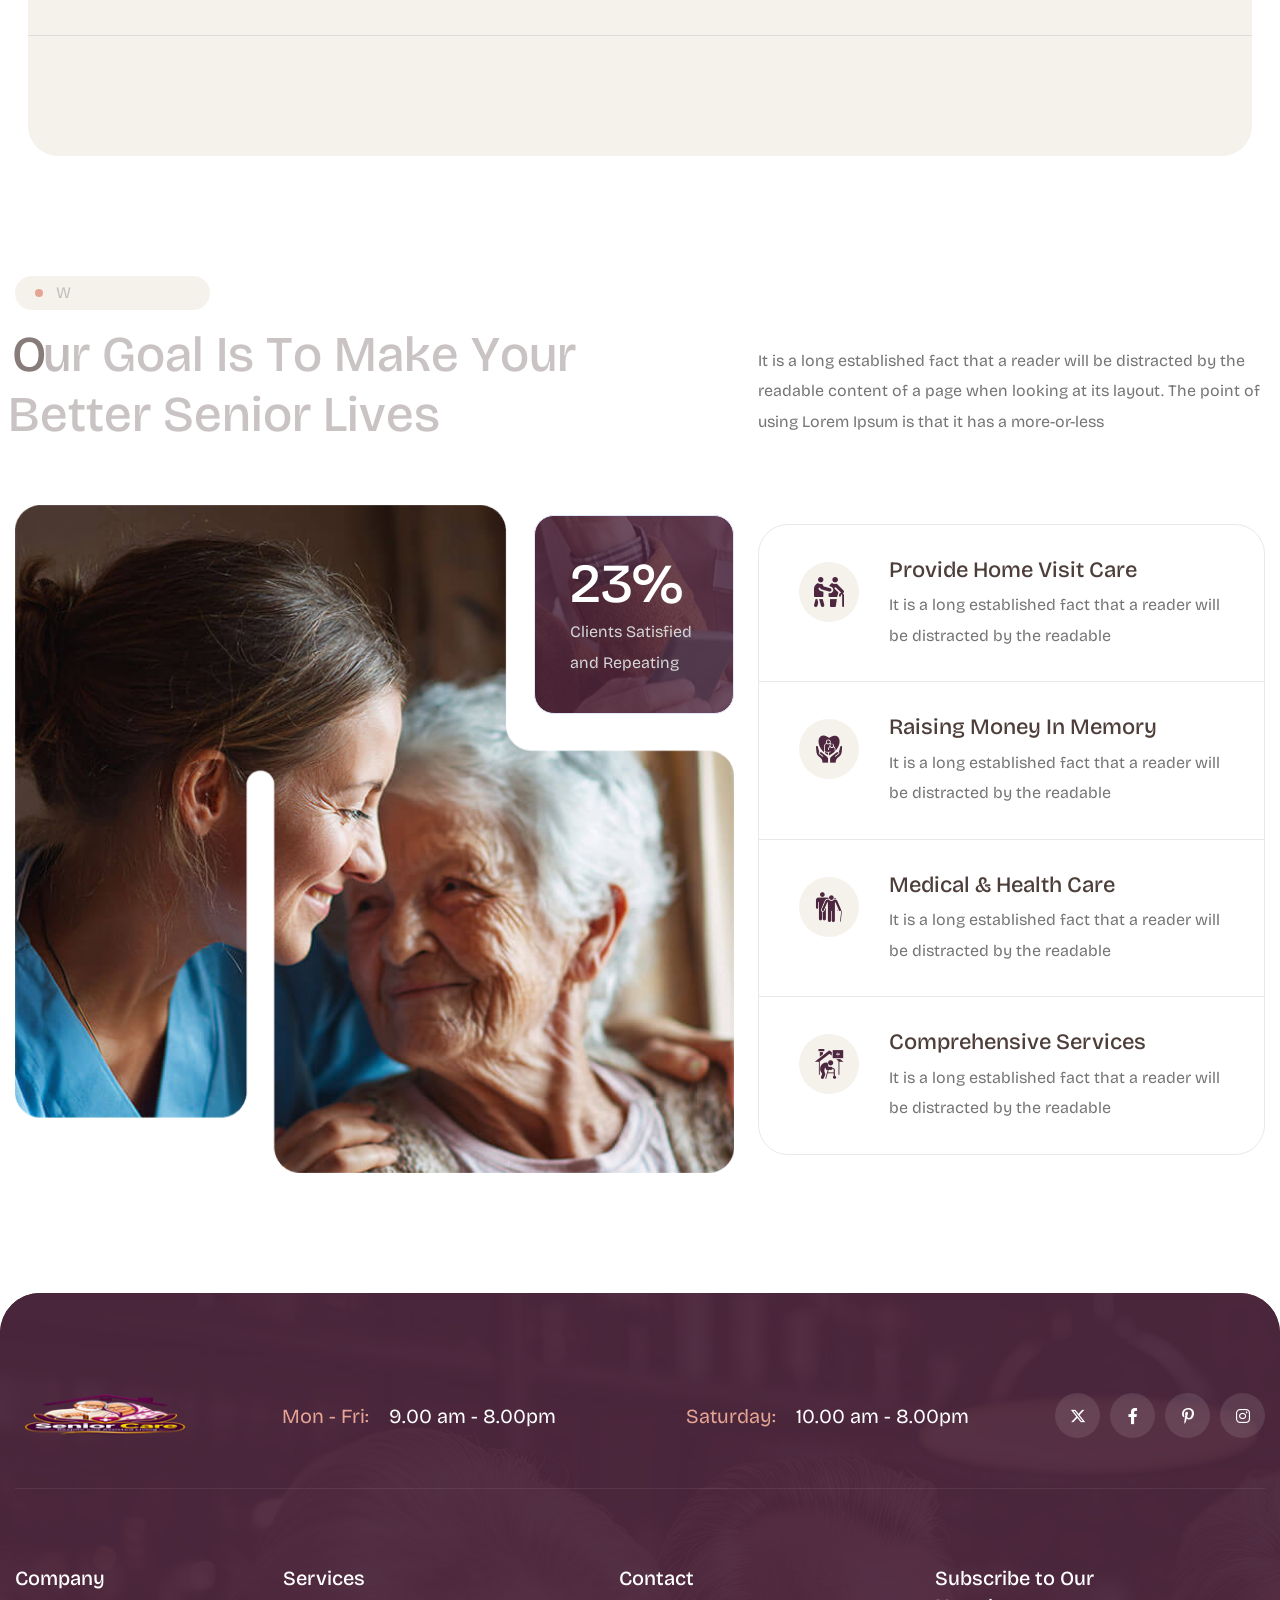
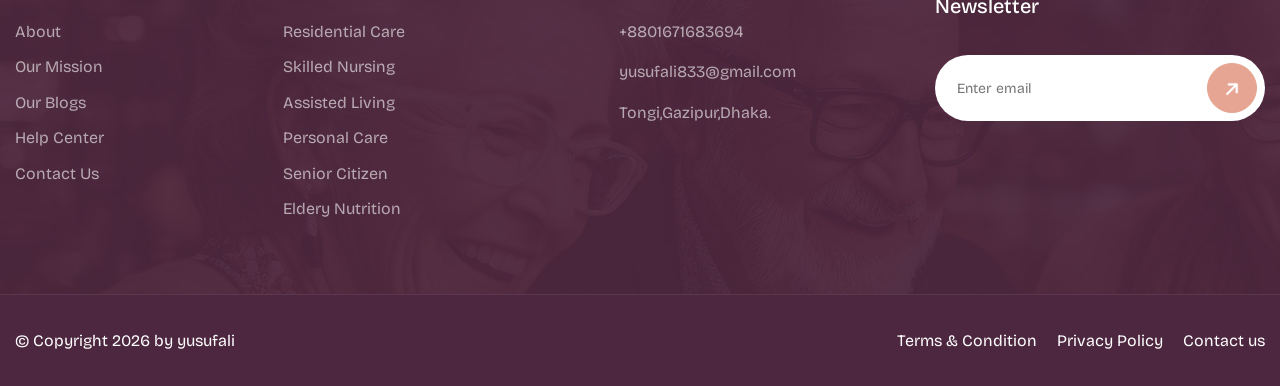
<file: page-about.html>
<!DOCTYPE html>
<html lang="en">
<meta http-equiv="content-type" content="text/html;charset=UTF-8" />

<head>
<meta charset="utf-8">
<title>Senior Care - About Us</title>
<!-- Stylesheets -->
<link href="css/bootstrap.min.css" rel="stylesheet">
<link href="css/style.css" rel="stylesheet">

<link rel="shortcut icon" href="images/favicon.png" type="image/x-icon">

<!-- Responsive -->
<meta http-equiv="X-UA-Compatible" content="IE=edge">
<meta name="viewport" content="width=device-width, initial-scale=1.0">
</head>
<body>
  <div class="page-wrapper">

    <!-- Preloader Start -->
      <div class="preloader"></div>

      <!-- Back-to-top start -->
      <div class="back-to-top-wrapper">
        <button id="back_to_top" type="button" class="back-to-top-btn">
          <svg width="12" height="7" viewBox="0 0 12 7" fill="none" xmlns="http://www.w3.org/2000/svg">
            <path d="M11 6L6 1L1 6" stroke="currentColor" stroke-width="1.5" stroke-linecap="round" stroke-linejoin="round" />
          </svg>
        </button>
      </div>
      <!-- Back-to-top start -->

        <!-- MouseCursor Start -->
        <div class="mouseCursor cursor-outer"></div>
        <div class="mouseCursor cursor-inner"></div>

      <!-- Main Header-->
      <header class="main-header header-style-five">
        <!-- Header Upper -->
        <div class="upper-box wow fadeInDown" data-wow-delay="400ms">
          <div class="auto-container">
            <div class="inner-box">
              <div class="info-box">
                <div class="info">
                  <i aria-hidden="true" class=" flaticon-common-envelope"></i>
                  <span> 30 Broklyn Golden Street. USA</span>
                </div>
              </div>
              <div class="info-box two">
                <div class="info one">
                  <i aria-hidden="true" class=" flaticon-common-call-1"></i>
                  <span> Call Us On +8801671683694</span>
                </div>
                <div class="info">
                  <i aria-hidden="true" class=" flaticon-common-support-24"></i>
                  <span> Opening Hours: 10:00 to 07:00</span>
                </div>
              </div>
            </div>
          </div>
        </div>
        <div class="auto-container">
          <!-- Header Lower -->
          <div class="header-lower wow fadeInUp" data-wow-delay="200ms">
            <div class="left-box">
              <!-- logo -->
              <div class="logo">
                <a href="index.html"><img src="images/logo-2.png" alt=""></a>
              </div>
              <!--Nav Box-->
              <div class="nav-outer">
                  <nav class="nav main-menu">
                    <ul class="navigation">
                        <li class="#"><a href="index.html">Home</a></li>
                        <li><a href="page-about.html">About Us</a></li>
                        <li class="dropdown"><a href="#">Shop</a>
                      <ul>
                        <li><a href="shop-product-details.html">Product</a></li>
                        <li><a href="page-project.html">Project</a></li>
                        <li><a href="page-team-details.html">Team</a></li>
                        <li><a href="shop-cart.html">Cart</a></li>
                        <li><a href="shop-checkout.html">Checkout</a></li>
                      </ul>
                        </li>
                        <li><a href="page-services.html">Services</a></li>
                        <li><a href="page-contact.html">Contact</a></li>
                      </ul>
                    </li>
                  </ul>
                  </nav>
                </div>
              </div>
            <div class="right-box">
              <button class="ui-btn search-btn">
                <i class="lnr lnr-icon-search"></i>
              </button>
              <a href="shop-cart.html" class="shop-cart-btn">
                <i class="fa-solid fa-cart-arrow-down"></i>
                <span>0</span>
              </a>
              <a class="theme-btn btn-style-three" href="page-contact.html">Get A Quote!</a>
              <!--Mobile Navigation Toggler-->
              <div class="mobile-nav-toggler">
                <span></span>
                <span></span>
                <span></span>
              </div>
            </div>
          </div>
        </div>
        <!-- End Header Lower -->

        <!-- Mobile Menu  -->
        <div class="mobile-menu">
          <div class="menu-backdrop"></div>

          <!--Here Menu Will Come Automatically Via Javascript / Same Menu as in Header-->
          <nav class="menu-box">
            <div class="upper-box">
              <div class="nav-logo">
                <a href="index.html"><img src="images/logo.png" alt=""></a>
              </div>
              <div class="close-btn"><i class="icon fa fa-times"></i></div>
            </div>

            <ul class="navigation clearfix">
              <!--Keep This Empty / Menu will come through Javascript-->
            </ul>
            <ul class="contact-list-one">
              <li>
                <!-- Contact Info Box -->
                <div class="contact-info-box">
                  <i class="icon lnr-icon-phone-handset"></i>
                  <span class="title">Call Now</span>
                  <a href="tel:+92880098670">+8801671683694</a>
                </div>
              </li>
              <li>
                <!-- Contact Info Box -->
                <div class="contact-info-box">
                  <span class="icon lnr-icon-envelope1"></span>
                  <span class="title">Send Email</span>
                  <a href="mailto:help@company.com">help@company.com</a>
                </div>
              </li>
              <li>
                <!-- Contact Info Box -->
                <div class="contact-info-box">
                  <span class="icon lnr-icon-clock"></span>
                  <span class="title">Send Email</span>
                  Mon - Sat 8:00 - 6:30, Sunday - CLOSED
                </div>
              </li>
            </ul>
            <ul class="social-links">
              <li><a href="#"><i class="fab fa-twitter"></i></a></li>
              <li><a href="#"><i class="fab fa-facebook-f"></i></a></li>
              <li><a href="#"><i class="fab fa-pinterest"></i></a></li>
              <li><a href="#"><i class="fab fa-instagram"></i></a></li>
            </ul>
          </nav>
        </div>
        <!-- End Mobile Menu -->

        <!-- Header Search -->
        <div class="search-popup">
          <span class="search-back-drop"></span>
          <button class="close-search"><span class="fa fa-times"></span></button>

          <div class="search-inner">
            <form method="post" action="https://php.kodesolution.com/2026/seniar-php/index.php">
              <div class="form-group">
                <input type="search" name="search-field" value="" placeholder="Search..." required="" />
                <button type="submit"><i class="fa fa-search"></i></button>
              </div>
            </form>
          </div>
        </div>
        <!-- End Header Search -->

        <!-- Sticky Header  -->
        <div class="sticky-header">
          <div class="auto-container">
            <div class="inner-container">
              <!--Logo-->
              <div class="logo">
                <a href="index.html"><img src="images/logo-2.png" alt=""></a>
              </div>

              <!--Right Col-->
              <div class="nav-outer">
                <!-- Main Menu -->
                <nav class="main-menu">
                  <div class="navbar-collapse show collapse clearfix">
                    <ul class="navigation clearfix">
                      <!--Keep This Empty / Menu will come through Javascript-->
                    </ul>
                  </div>
                </nav>
                <!-- Main Menu End-->

                <!--Mobile Navigation Toggler-->
                <div class="mobile-nav-toggler">
                  <span></span>
                  <span></span>
                  <span></span>
                </div>
              </div>
              
              <a href="tel:+8801750050088" class="header-phone_box">
                <span class="icon"><i aria-hidden="true" class="fas fa-phone-alt"></i></span>
                <span class="info">
                  Call Anytime
                  <strong>+8801671683694</strong>
                </span>
              </a>
            </div>
          </div>
        </div>
      </header>
      <!--End Main Header -->
<!-- Start main-content -->
<section class="page-title" style="background-image: url(images/background/page-title.jpg);">
  <div class="auto-container">
    <div class="title-outer text-center">
      <h1 class="title">About Us</h1>
      <ul class="page-breadcrumb">
        <li><a href="index.html">Home</a></li>
        <li>About Us</li>
      </ul>
    </div>
  </div>
</section>
<!-- end main-content -->

      <!-- start about section -->
      <section class="about-section">
        <div class="auto-container">
          <div class="row">
            <div class="image-column col-lg-6 col-md-9 wow fadeInUp" data-wow-delay="200ms">
              <div class="inner-column">
                <div class="image"><img src="images/resource/about-1-1.jpg" alt=""></div>
                <div class="count-box">
                  <h3 class="count-title"><span class="count-text" data-speed="3000" data-stop="25">5</span>+</h3>
                  <div class="text">Years of Work Experience</div>
                </div>
              </div>
            </div>
            <div class="content-column col-lg-6 col-md-9 wow fadeInUp" data-wow-delay="400ms">
              <div class="inner-column">
                <div class="sec-title mb-0">
                  <div class="sec-sub-title">
                    <h6 class="sub-title tz-sub-tilte tz-sub-anim tx-subTitle">About Us</h6>
                  </div>
                  <h2 class="title tx-title sec_title  tz-itm-title">
                  We Make a Difference in Senior Lives
                  </h2>
                  <div class="text">It is a long established fact that a reader will be distracted by the readable content of a page when looking at its layout. The point of using Lorem Ipsum is that it has a more-or-less</div>
                </div>
                <div class="info-box">
                  <div class="info">
                    <h4 class="title">Our Best Specialty</h4>
                    <ul class="list-style-one">
                      <li>
                        <i class="icon fa-solid fa-check-double"></i>
                        <span>Personalized care for every senior</span>
                      </li>
                      <li>
                        <i class="icon fa-solid fa-check-double"></i>
                        <span>Compassion and trust</span>
                      </li>
                      <li>
                        <i class="icon fa-solid fa-check-double"></i>
                        <span>Expert support for recovery</span>
                      </li>
                    </ul>
                  </div>
                  <div class="image-box">
                    <div class="image"><img src="images/resource/about-1-2.jpg" alt=""></div>
                    <a class="video-box" href="https://www.youtube.com/watch?v=hddwAIXbKZo" data-fancybox="gallery" data-caption="">
                      <i class="fa-solid fa-play"></i>
                    </a>
                  </div>
                </div>
                <a class="theme-btn btn-style-one" href="page-about.html">
                  <span class="btn-arrow-left"> <i class="fa-solid fa-arrow-right"></i> </span>
                  <span class="btn-title">Discover More</span>
                  <span class="btn-arrow-right"> <i class="fa-solid fa-arrow-right"></i> </span>
                </a>
              </div>
            </div>
          </div>
        </div>
      </section>
      <!-- end about section -->

      <!-- Service Section Start -->
      <section class="service-section-two fix section-padding section-bg">
        <div class="auto-container">
          <div class="row g-4 justify-content-center">
            <div class="col-lg-6">
              <div class="sec-title mb-50 text-center">
                <div class="sec-sub-title bg-white">
                  <h6 class="sub-title tz-sub-tilte tz-sub-anim tx-subTitle">Service Area</h6>
                </div>
                <h2 class="title tx-title sec_title  tz-itm-title tz-itm-anim">What We are Offering to Our Potential Client</h2>
              </div>
            </div>
          </div>
        </div>
        <div class="service-wrapper bb-top tp-service-pin">
          <div class="service-block-two tp-service-panel">
              <div class="auto-container">
                <div class="row g-4 align-items-lg-center">
                    <div class="col-xl-4 col-lg-4 col-md-6">
                        <div class="content">
                          <div class="icon">
                              <i aria-hidden="true" class=" flaticon-set-nursing-home"></i>
                          </div>
                          <h4 class="title">
                            <a href="page-service-details.html">
                              Assisted Living  <span class="d-block">Support</span>
                            </a>
                          </h4>
                        </div>
                    </div>
                    <div class="col-xl-4 col-lg-4 col-md-6">
                      <div class="service-image">
                        <img src="images/resource/service-2-1.jpg" alt="">
                        <img src="images/resource/service-2-1.jpg" alt="">
                        <span class="number">
                          01<b>.</b>
                        </span>
                      </div>
                    </div>
                    <div class="col-xl-4 col-lg-4 col-md-6">
                      <div class="content-2">
                        <div class="text">
                          It is a long established fact that a reader will be distracted by the readable content of a page when looking at its layout.
                        </div>
                          <a href="page-service-details.html" class="link-btn">
                            View Details <i class="fa-solid fa-arrow-right"></i>
                          </a>
                      </div>
                    </div>
                </div>
              </div>
          </div>
          <div class="service-block-two tp-service-panel">
              <div class="auto-container">
                <div class="row g-4 align-items-lg-center">
                    <div class="col-xl-4 col-lg-4 col-md-6">
                        <div class="content">
                          <div class="icon"><i aria-hidden="true" class=" flaticon-set-leisure"></i>
                          </div>
                          <h4 class="title">
                            <a href="page-service-details.html">
                              Social & Recreational  <span class="d-block">Activities </span>
                            </a>
                          </h4>
                        </div>
                    </div>
                    <div class="col-xl-4 col-lg-4 col-md-6">
                      <div class="service-image">
                        <img src="images/resource/service-2-2.jpg" alt="">
                        <img src="images/resource/service-2-2.jpg" alt="">
                        <span class="number">
                          02<b>.</b>
                        </span>
                      </div>
                    </div>
                    <div class="col-xl-4 col-lg-4 col-md-6">
                      <div class="content-2">
                        <div class="text">
                          It is a long established fact that a reader will be distracted by the readable content of a page when looking at its layout.
                        </div>
                          <a href="page-service-details.html" class="link-btn">
                            View Details <i class="fa-solid fa-arrow-right"></i>
                          </a>
                      </div>
                    </div>
                </div>
              </div>
          </div>
          <div class="service-block-two tp-service-panel">
              <div class="auto-container">
                <div class="row g-4 align-items-lg-center">
                    <div class="col-xl-4 col-lg-4 col-md-6">
                        <div class="content">
                          <div class="icon"><i aria-hidden="true" class=" flaticon-set-drugs"></i>
                          </div>
                          <h4 class="title">
                            <a href="page-service-details.html">
                              Healthy Meals &  <span class="d-block">Nutrition Plans </span>
                            </a>
                          </h4>
                        </div>
                    </div>
                    <div class="col-xl-4 col-lg-4 col-md-6">
                      <div class="service-image">
                        <img src="images/resource/service-2-3.jpg" alt="">
                        <img src="images/resource/service-2-3.jpg" alt="">
                        <span class="number">
                          03<b>.</b>
                        </span>
                      </div>
                    </div>
                    <div class="col-xl-4 col-lg-4 col-md-6">
                      <div class="content-2">
                        <div class="text">
                          It is a long established fact that a reader will be distracted by the readable content of a page when looking at its layout.
                        </div>
                          <a href="page-service-details.html" class="link-btn">
                            View Details <i class="fa-solid fa-arrow-right"></i>
                          </a>
                      </div>
                    </div>
                </div>
              </div>
          </div>
          <div class="service-block-two tp-service-panel">
              <div class="auto-container">
                <div class="row g-4 align-items-lg-center">
                    <div class="col-xl-4 col-lg-4 col-md-6">
                        <div class="content">
                          <div class="icon"><i aria-hidden="true" class=" flaticon-set-elderly-care"></i>
                          </div>
                          <h4 class="title">
                            <a href="page-service-details.html">
                              24/7 Skilled  <span class="d-block">Nursing Care </span>
                            </a>
                          </h4>
                        </div>
                    </div>
                    <div class="col-xl-4 col-lg-4 col-md-6">
                      <div class="service-image">
                        <img src="images/resource/service-2-4.jpg" alt="">
                        <img src="images/resource/service-2-4.jpg" alt="">
                        <span class="number">
                          04<b>.</b>
                        </span>
                      </div>
                    </div>
                    <div class="col-xl-4 col-lg-4 col-md-6">
                      <div class="content-2">
                        <div class="text">
                          It is a long established fact that a reader will be distracted by the readable content of a page when looking at its layout.
                        </div>
                          <a href="page-service-details.html" class="link-btn">
                            View Details <i class="fa-solid fa-arrow-right"></i>
                          </a>
                      </div>
                    </div>
                </div>
              </div>
          </div>
        </div>
      </section>
          
      <!-- Choose Us Section Start -->
      <section class="choose-us section-padding fix">
        <div class="auto-container">
          <div class="row g-4 align-items-end mb-30">
            <div class="col-xl-7 col-lg-7">
              <div class="sec-title mb-0">
                <div class="sec-sub-title"><h6 class="sub-title tz-sub-tilte tz-sub-anim tx-subTitle">Why Choose Us</h6></div>
                <h2 class="title tx-title sec_title  tz-itm-title tz-itm-anim">Our Goal Is To Make Your <br>Better Senior Lives</h2>
              </div>
            </div>
            <div class="col-xl-5 col-lg-5 wow fadeInUp">
              <p class="mb-2">It is a long established fact that a reader will be distracted by the readable content of a page when looking at its layout. The point of using Lorem Ipsum is that it has a more-or-less</p>
            </div>
          </div>
          <div class="row align-items-center">
            <div class="col-xl-7 col-lg-6 col-md-8 wow fadeInUp" data-wow-delay=".3s">
              <div class="choose-us-block1">
                <div class="counter-box">
                  <h2 class="count-box"><span class="count-text" data-speed="3000" data-stop="98">0</span>%</h2>
                  <div class="text">Clients Satisfied and Repeating</div>
                </div>
                <div class="thumb">
                  <img src="images/resource/choose-us-2-1.jpg" alt="">
                </div>
              </div>
            </div>
            <div class="col-xl-5 col-lg-6 wow fadeInUp" data-wow-delay=".5s">
              <ul class="choose-us-block-content1">
                <li>
                  <div class="icon">
                    <i aria-hidden="true" class=" flaticon-set-old-man"></i>
                  </div>
                  <div class="content">
                    <h4 class="title">Provide Home Visit Care</h4>
                    <div class="text">It is a long established fact that a reader will be distracted by the readable</div>
                  </div>
                </li>
                <li>
                  <div class="icon"><i aria-hidden="true" class=" flaticon-set-service"></i>
                  </div>
                  <div class="content">
                    <h4 class="title">Raising Money In Memory</h4>
                    <div class="text">It is a long established fact that a reader will be distracted by the readable</div>
                  </div>
                </li>
                <li>
                  <div class="icon"><i aria-hidden="true" class=" flaticon-set-elderly-1"></i>
                  </div>
                  <div class="content">
                    <h4 class="title">Medical & Health Care</h4>
                    <div class="text">It is a long established fact that a reader will be distracted by the readable</div>
                  </div>
                </li>
                <li>
                  <div class="icon"><i aria-hidden="true" class=" flaticon-set-nursing-home-2"></i>
                  </div>
                  <div class="content">
                    <h4 class="title">Comprehensive Services</h4>
                    <div class="text">It is a long established fact that a reader will be distracted by the readable</div>
                  </div>
                </li>
              </ul>
            </div>
          </div>
        </div>
      </section>

       <!-- Footer Section Start -->
      <footer class="footer-section-2">
          <div class="footer-area-2" style="background-image: url(images/background/footer1-1.jpg);">
              <div class="auto-container">
                <div class="footer-top-wrapper wow fadeInUp" data-wow-delay=".3s">
                  <a href="index.html" class="footer-logo">
                    <img src="images/logo.png" alt="">
                  </a>
                  <ul>
                    <li>
                      <span class="week-text">Mon - Fri: </span>
                      <span class="time-text">9.00 am - 8.00pm </span>
                    </li>
                    <li>
                      <span class="week-text">Saturday:</span>
                      <span class="time-text">10.00 am - 8.00pm </span>
                    </li>
                  </ul>
                  <ul class="social-icon-list1">
                    <li><a href="#"><i class="fa-brands fa-x-twitter"></i></a></li>
                    <li><a href="#"><i class="fab fa-facebook-f"></i></a></li>
                    <li><a href="#"><i class="fab fa-pinterest-p"></i></a></li>
                    <li><a href="#"><i class="fab fa-instagram"></i></a></li>
                  </ul>
                </div>
                <div class="footer-widget-wrapper-2">
                  <div class="row justify-content-between">
                    <div class="col-xl-2 col-lg-3 col-md-4 col-sm-6 col-6 wow fadeInUp" data-wow-delay=".2s">
                      <div class="footer-single-widget">
                        <div class="widget-head">
                          <h4 class="title">Company</h4>
                        </div>
                        <ul class="user-links">
                          <li><a href="#">About</a></li>
                          <li><a href="#">Our Mission</a></li>
                          <li><a href="#">Our Blogs</a></li>
                          <li><a href="#">Help Center</a></li>
                          <li><a href="#">Contact Us </a></li>
                        </ul>
                      </div>
                    </div>
                    <div class="col-xl-1 d-none d-xl-block"></div>
                    <div class="col-xl-2 col-lg-3 col-md-4 col-sm-6 col-6 wow fadeInUp" data-wow-delay=".4s">
                      <div class="footer-single-widget style-two">
                        <div class="widget-head">
                          <h4 class="title">Services</h4>
                        </div>
                        <ul class="user-links">
                          <li><a href="#">Residential Care</a></li>
                          <li><a href="#">Skilled Nursing</a></li>
                          <li><a href="#">Assisted Living</a></li>
                          <li><a href="#">Personal Care</a></li>
                          <li><a href="#">Senior Citizen</a></li>
                          <li><a href="#">Eldery Nutrition</a></li>
                        </ul>
                      </div>
                    </div>
                    <div class="col-xl-1 d-none d-xl-block"></div>
                    <div class="col-xl-2 col-md-4 col-sm-5 wow fadeInUp" data-wow-delay=".6s">
                      <div class="footer-single-widget style-three">
                        <div class="widget-head">
                          <h4 class="title">Contact</h4>
                        </div>
                        <div class="footer-contact">
                          <div class="footer-info">
                            <p><a href="tel:+01750050088" class="number">+8801671683694</a></p>
                            <p><a href="mailto:demo@example.com" class="email">yusufali833@gmail.com</a></p>
                            <p class="mb-0">Tongi,Gazipur,Dhaka.</p>
                          </div>
                        </div>
                      </div>
                    </div>
                    <div class="col-xl-4 col-lg-6 col-md-6 col-sm-6 wow fadeInUp" data-wow-delay=".8s">
                      <div class="footer-single-widget footer-contact-form">
                        <div class="footer-content">
                          <h4 class="title">
                            Subscribe to Our <span class="d-block">Newsletter</span>
                          </h4>
                          <div class="subscribe-form-one">
                            <form method="post" action="#">
                              <div class="form-group">
                                <input type="email" name="email" class="email" placeholder="Enter email" required="">
                                <button type="button" class="circle-btn">
                                <i class="fa-solid fa-arrow-right"></i>
                                </button>
                              </div>
                            </form>
                          </div>
                        </div>
                      </div>
                    </div>
                  </div>
                </div>
              </div>
              <div class="footer-bottom">
                <div class="auto-container">
                    <div class="footer-bottom-wrapper wow fadeInUp" data-wow-delay=".3s">
                      <p>© Copyright 2026 by yusufali </p>
                      <ul class="footer-menu">
                        <li><a href="#">Terms & Condition</a></li>
                        <li><a href="#"> Privacy Policy</a></li>
                        <li><a href="#">Contact us</a></li>
                      </ul>
                    </div>
                </div>
              </div>
          </div>
      </footer>

   </div>

  <!-- End Page Wrapper -->

<script src="js/jquery.js"></script>
<script src="js/popper.min.js"></script>
<script src="js/bootstrap.min.js"></script>
<script src="js/jquery.fancybox.js"></script>
<script src="js/jquery-ui.js"></script>
<script src="js/gsap.js"></script>
<script src="js/three.js"></script>
<script src="js/hover-effect.umd.js"></script>
<script src="js/gsap-scroll-to-plugin.js"></script>
<script src="js/gsap-scroll-smoother.js"></script>
<script src="js/gsap-scroll-trigger.js"></script>
<script src="js/gsap-split-text.js"></script>
<script src="js/split-type.min.js"></script>
<script src="js/parallaxie.js"></script>
<script src="js/jquery.magnific-popup.min.js"></script>
<script src="js/wow.js"></script>
<script src="js/bxslider.js"></script>
<script src="js/nice-select.min.js"></script>
<script src="js/knob.js"></script>
<script src="js/appear.js"></script>
<script src="js/slick.js"></script>
<script src="js/swiper.min.js"></script>
<script src="js/mixitup.js"></script>
<script src="js/script.js"></script>
<script src="js/script-gsap.js"></script>
<!-- form submit -->
<script src="js/jquery.validate.min.js"></script>
<script src="js/jquery.form.min.js"></script>
<script src="js/contact-form-script.js"></script>
</body>

</html>
</file>
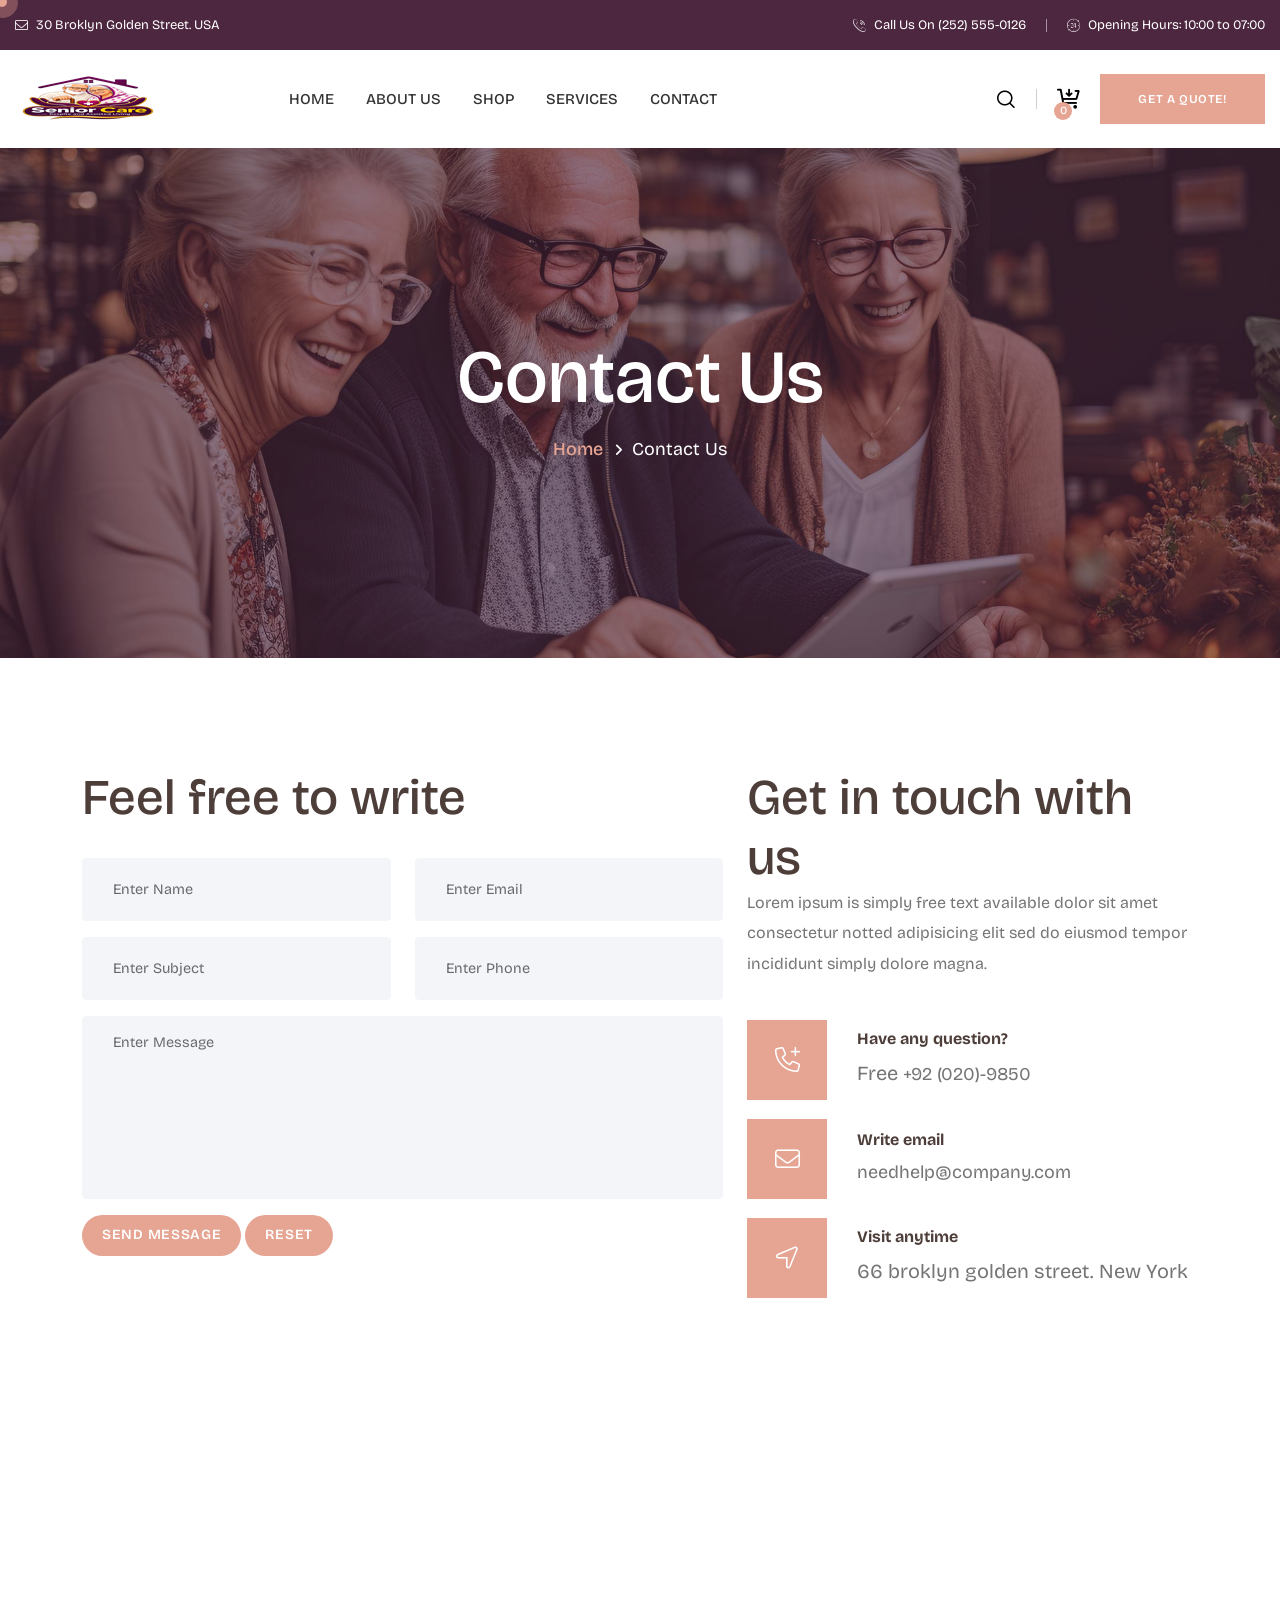
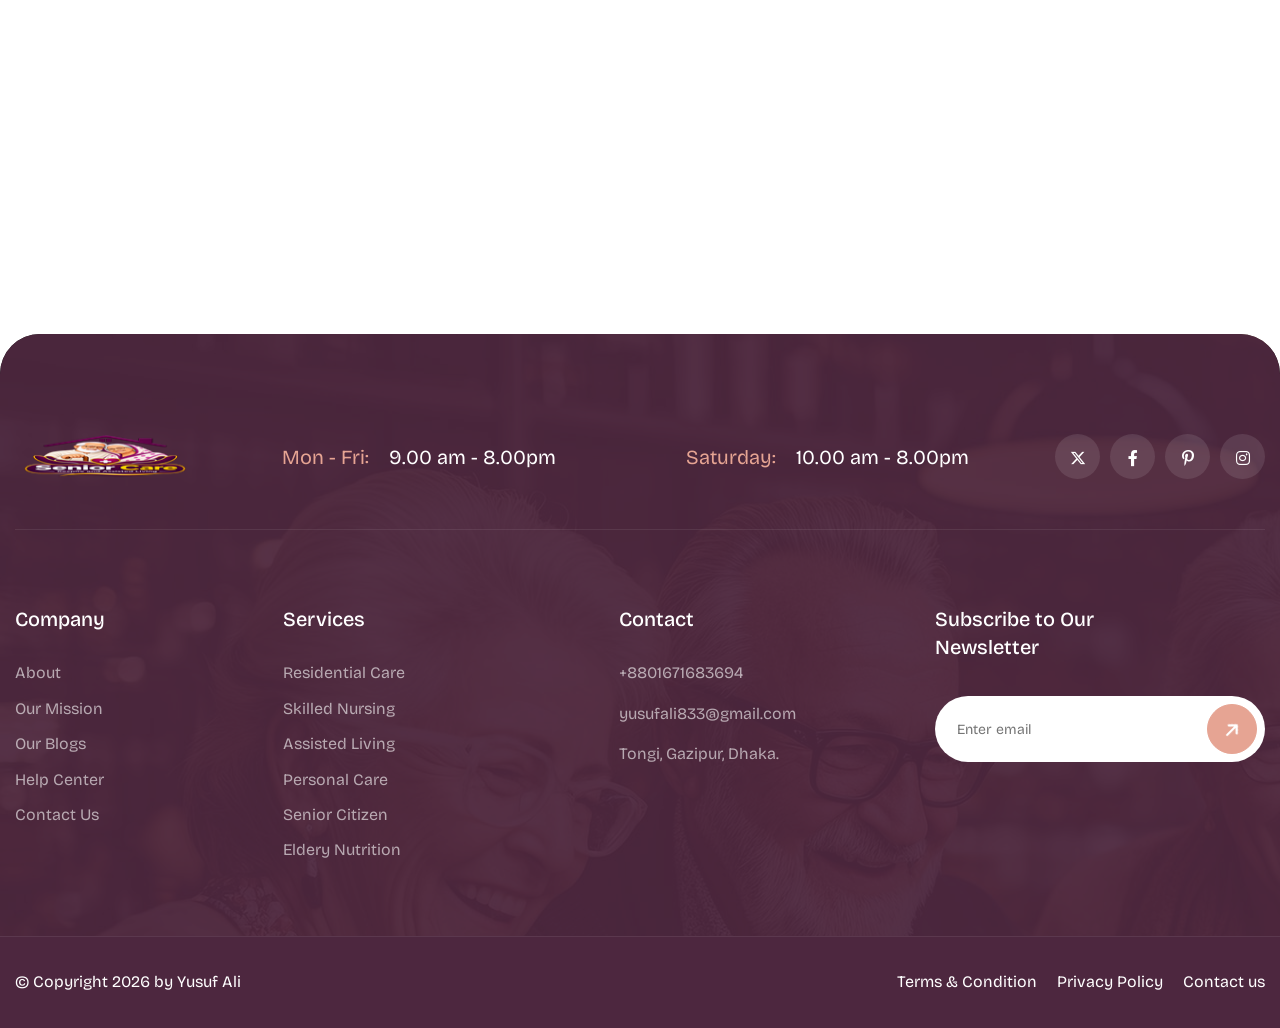
<file: page-contact.html>
<!DOCTYPE html>
<html lang="en">

<meta http-equiv="content-type" content="text/html;charset=UTF-8" />
<head>
<meta charset="utf-8">
<title>Senior Care - Contact Us</title>
<!-- Stylesheets -->
<link href="css/bootstrap.min.css" rel="stylesheet">
<link href="css/style.css" rel="stylesheet">

<link rel="shortcut icon" href="images/favicon.png" type="image/x-icon">

<!-- Responsive -->
<meta http-equiv="X-UA-Compatible" content="IE=edge">
<meta name="viewport" content="width=device-width, initial-scale=1.0">
</head>
<body>
  <div class="page-wrapper">

    <!-- Preloader Start -->
      <div class="preloader"></div>

      <!-- Back-to-top start -->
      <div class="back-to-top-wrapper">
        <button id="back_to_top" type="button" class="back-to-top-btn">
          <svg width="12" height="7" viewBox="0 0 12 7" fill="none" xmlns="http://www.w3.org/2000/svg">
            <path d="M11 6L6 1L1 6" stroke="currentColor" stroke-width="1.5" stroke-linecap="round" stroke-linejoin="round" />
          </svg>
        </button>
      </div>
      <!-- Back-to-top start -->

        <!-- MouseCursor Start -->
        <div class="mouseCursor cursor-outer"></div>
        <div class="mouseCursor cursor-inner"></div>

      <!-- Main Header-->
      <header class="main-header header-style-five">
        <!-- Header Upper -->
        <div class="upper-box wow fadeInDown" data-wow-delay="400ms">
          <div class="auto-container">
            <div class="inner-box">
              <div class="info-box">
                <div class="info">
                  <i aria-hidden="true" class=" flaticon-common-envelope"></i>
                  <span> 30 Broklyn Golden Street. USA</span>
                </div>
              </div>
              <div class="info-box two">
                <div class="info one">
                  <i aria-hidden="true" class=" flaticon-common-call-1"></i>
                  <span> Call Us On (252) 555-0126</span>
                </div>
                <div class="info">
                  <i aria-hidden="true" class=" flaticon-common-support-24"></i>
                  <span> Opening Hours: 10:00 to 07:00</span>
                </div>
              </div>
            </div>
          </div>
        </div>
        <div class="auto-container">
          <!-- Header Lower -->
          <div class="header-lower wow fadeInUp" data-wow-delay="200ms">
            <div class="left-box">
              <!-- logo -->
              <div class="logo">
                <a href="index.html"><img src="images/logo-2.png" alt=""></a>
              </div>
              <!--Nav Box-->
              <div class="nav-outer">
                  <nav class="nav main-menu">
                    <ul class="navigation">
                        <li class="#"><a href="index.html">Home</a></li>
                        <li><a href="page-about.html">About Us</a></li>
                        <li class="dropdown"><a href="#">Shop</a>
                      <ul>
                        <li><a href="shop-product-details.html">Product</a></li>
                        <li><a href="page-project.html">Project</a></li>
                        <li><a href="page-team-details.html">Team</a></li>
                        <li><a href="shop-cart.html">Cart</a></li>
                        <li><a href="shop-checkout.html">Checkout</a></li>
                      </ul>
                        </li>
                        <li><a href="page-services.html">Services</a></li>
                        <li><a href="page-contact.html">Contact</a></li>
                      </ul>
                    </li>
                  </ul>
                  </nav>
                </div>
              </div>
            <div class="right-box">
              <button class="ui-btn search-btn">
                <i class="lnr lnr-icon-search"></i>
              </button>
              <a href="shop-cart.html" class="shop-cart-btn">
                <i class="fa-solid fa-cart-arrow-down"></i>
                <span>0</span>
              </a>
              <a class="theme-btn btn-style-three" href="page-contact.html">Get A Quote!</a>
              <!--Mobile Navigation Toggler-->
              <div class="mobile-nav-toggler">
                <span></span>
                <span></span>
                <span></span>
              </div>
            </div>
          </div>
        </div>
        <!-- End Header Lower -->

        <!-- Mobile Menu  -->
        <div class="mobile-menu">
          <div class="menu-backdrop"></div>

          <!--Here Menu Will Come Automatically Via Javascript / Same Menu as in Header-->
          <nav class="menu-box">
            <div class="upper-box">
              <div class="nav-logo">
                <a href="index.html"><img src="images/logo.png" alt=""></a>
              </div>
              <div class="close-btn"><i class="icon fa fa-times"></i></div>
            </div>

            <ul class="navigation clearfix">
              <!--Keep This Empty / Menu will come through Javascript-->
            </ul>
            <ul class="contact-list-one">
              <li>
                <!-- Contact Info Box -->
                <div class="contact-info-box">
                  <i class="icon lnr-icon-phone-handset"></i>
                  <span class="title">Call Now</span>
                  <a href="tel:+92880098670">+92 (8800) - 98670</a>
                </div>
              </li>
              <li>
                <!-- Contact Info Box -->
                <div class="contact-info-box">
                  <span class="icon lnr-icon-envelope1"></span>
                  <span class="title">Send Email</span>
                  <a href="mailto:help@company.com">help@company.com</a>
                </div>
              </li>
              <li>
                <!-- Contact Info Box -->
                <div class="contact-info-box">
                  <span class="icon lnr-icon-clock"></span>
                  <span class="title">Send Email</span>
                  Mon - Sat 8:00 - 6:30, Sunday - CLOSED
                </div>
              </li>
            </ul>
            <ul class="social-links">
              <li><a href="#"><i class="fab fa-twitter"></i></a></li>
              <li><a href="#"><i class="fab fa-facebook-f"></i></a></li>
              <li><a href="#"><i class="fab fa-pinterest"></i></a></li>
              <li><a href="#"><i class="fab fa-instagram"></i></a></li>
            </ul>
          </nav>
        </div>
        <!-- End Mobile Menu -->

        <!-- Header Search -->
        <div class="search-popup">
          <span class="search-back-drop"></span>
          <button class="close-search"><span class="fa fa-times"></span></button>

          <div class="search-inner">
            <form method="post" action="https://php.kodesolution.com/2026/seniar-php/index.php">
              <div class="form-group">
                <input type="search" name="search-field" value="" placeholder="Search..." required="" />
                <button type="submit"><i class="fa fa-search"></i></button>
              </div>
            </form>
          </div>
        </div>
        <!-- End Header Search -->

        <!-- Sticky Header  -->
        <div class="sticky-header">
          <div class="auto-container">
            <div class="inner-container">
              <!--Logo-->
              <div class="logo">
                <a href="index.html"><img src="images/logo-2.png" alt=""></a>
              </div>

              <!--Right Col-->
              <div class="nav-outer">
                <!-- Main Menu -->
                <nav class="main-menu">
                  <div class="navbar-collapse show collapse clearfix">
                    <ul class="navigation clearfix">
                      <!--Keep This Empty / Menu will come through Javascript-->
                    </ul>
                  </div>
                </nav>
                <!-- Main Menu End-->

                <!--Mobile Navigation Toggler-->
                <div class="mobile-nav-toggler">
                  <span></span>
                  <span></span>
                  <span></span>
                </div>
              </div>
              
              <a href="tel:+8801750050088" class="header-phone_box">
                <span class="icon"><i aria-hidden="true" class="fas fa-phone-alt"></i></span>
                <span class="info">
                  Call Anytime
                  <strong>+8801671683694</strong>
                </span>
              </a>
            </div>
          </div>
        </div>
      </header>
      <!--End Main Header -->
<!-- Start main-content -->
<section class="page-title" style="background-image: url(images/background/page-title.jpg);">
  <div class="auto-container">
    <div class="title-outer text-center">
      <h1 class="title">Contact Us</h1>
      <ul class="page-breadcrumb">
        <li><a href="index.html">Home</a></li>
        <li>Contact Us</li>
      </ul>
    </div>
  </div>
</section>
<!-- end main-content -->

        <!--Contact Details Start-->
        <section class="contact-details">
          <div class="container pt-110 pb-70">
            <div class="row">
              <div class="col-xl-7 col-lg-6">
                <div class="sec-title black">
                  <h2>Feel free to write</h2>
                </div>
                <!-- Contact Form -->
                <form id="contact_form" name="contact_form" action="https://php.kodesolution.com/2026/seniar-php/includes/sendmail.php" method="post">
                  <div class="row">
                    <div class="col-sm-6">
                      <div class="mb-3">
                        <input name="form_name" class="form-control" type="text" placeholder="Enter Name">
                      </div>
                    </div>
                    <div class="col-sm-6">
                      <div class="mb-3">
                        <input name="form_email" class="form-control required email" type="email" placeholder="Enter Email">
                      </div>
                    </div>
                  </div>
                  <div class="row">
                    <div class="col-sm-6">
                      <div class="mb-3">
                        <input name="form_subject" class="form-control required" type="text" placeholder="Enter Subject">
                      </div>
                    </div>
                    <div class="col-sm-6">
                      <div class="mb-3">
                        <input name="form_phone" class="form-control" type="text" placeholder="Enter Phone">
                      </div>
                    </div>
                  </div>
                  <div class="mb-3">
                    <textarea name="form_message" class="form-control required" rows="7" placeholder="Enter Message"></textarea>
                  </div>
                  <div class="mb-5">
                    <input name="form_botcheck" class="form-control" type="hidden" value="" />
                    <button type="submit" class="theme-btn btn-style-two" data-loading-text="Please wait..."><span class="btn-title">Send message</span></button>

                    <button type="reset" class="theme-btn btn-style-two" data-loading-text="Please wait..."><span class="btn-title">Reset</span></button>
                    
                  </div>
                </form>
                <!-- Contact Form Validation-->
              </div>
              <div class="col-xl-5 col-lg-6">
                <div class="contact-details__right">
                  <div class="sec-title black">
                    <h2>Get in touch with us</h2>
                    <div class="text">Lorem ipsum is simply free text available dolor sit amet consectetur notted adipisicing elit sed do eiusmod tempor incididunt simply dolore magna.</div>
                  </div>
                  <ul class="list-unstyled contact-details__info">
                    <li>
                      <div class="icon">
                        <span class="fa-classic fa-light fa-phone-plus"></span>
                      </div>
                      <div class="text">
                        <h6 class="mb-1">Have any question?</h6>
                        <a href="tel:980089850"><span>Free</span> +92 (020)-9850</a>
                      </div>
                    </li>
                    <li>
                      <div class="icon">
                        <span class="fal fa-envelope"></span>
                      </div>
                      <div class="text">
                        <h6 class="mb-1">Write email</h6>
                        <a href="mailto:needhelp@company.com">needhelp@company.com</a>
                      </div>
                    </li>
                    <li>
                      <div class="icon">
                        <span class="fal fa-location-arrow"></span>
                      </div>
                      <div class="text">
                        <h6 class="mb-1">Visit anytime</h6>
                        <span>66 broklyn golden street. New York</span>
                      </div>
                    </li>
                  </ul>
                </div>
              </div>
            </div>
          </div>
        </section>
        <!--Contact Details End-->

        <!-- Map Section-->
        <section class="map-section">
          <iframe  class="map w-100"  src="https://maps.google.com/maps?width=100%25&amp;height=600&amp;hl=en&amp;q=1%20Grafton%20Street,%20Dublin,%20Ireland+(My%20Business%20Name)&amp;t=&amp;z=14&amp;ie=UTF8&amp;iwloc=B&amp;output=embed"></iframe>
        </section>
        <!--End Map Section-->

       <!-- Footer Section Start -->
      <footer class="footer-section-2">
          <div class="footer-area-2" style="background-image: url(images/background/footer1-1.jpg);">
              <div class="auto-container">
                <div class="footer-top-wrapper wow fadeInUp" data-wow-delay=".3s">
                  <a href="index.html" class="footer-logo">
                    <img src="images/logo.png" alt="">
                  </a>
                  <ul>
                    <li>
                      <span class="week-text">Mon - Fri: </span>
                      <span class="time-text">9.00 am - 8.00pm </span>
                    </li>
                    <li>
                      <span class="week-text">Saturday:</span>
                      <span class="time-text">10.00 am - 8.00pm </span>
                    </li>
                  </ul>
                  <ul class="social-icon-list1">
                    <li><a href="#"><i class="fa-brands fa-x-twitter"></i></a></li>
                    <li><a href="#"><i class="fab fa-facebook-f"></i></a></li>
                    <li><a href="#"><i class="fab fa-pinterest-p"></i></a></li>
                    <li><a href="#"><i class="fab fa-instagram"></i></a></li>
                  </ul>
                </div>
                <div class="footer-widget-wrapper-2">
                  <div class="row justify-content-between">
                    <div class="col-xl-2 col-lg-3 col-md-4 col-sm-6 col-6 wow fadeInUp" data-wow-delay=".2s">
                      <div class="footer-single-widget">
                        <div class="widget-head">
                          <h4 class="title">Company</h4>
                        </div>
                        <ul class="user-links">
                          <li><a href="#">About</a></li>
                          <li><a href="#">Our Mission</a></li>
                          <li><a href="#">Our Blogs</a></li>
                          <li><a href="#">Help Center</a></li>
                          <li><a href="#">Contact Us </a></li>
                        </ul>
                      </div>
                    </div>
                    <div class="col-xl-1 d-none d-xl-block"></div>
                    <div class="col-xl-2 col-lg-3 col-md-4 col-sm-6 col-6 wow fadeInUp" data-wow-delay=".4s">
                      <div class="footer-single-widget style-two">
                        <div class="widget-head">
                          <h4 class="title">Services</h4>
                        </div>
                        <ul class="user-links">
                          <li><a href="#">Residential Care</a></li>
                          <li><a href="#">Skilled Nursing</a></li>
                          <li><a href="#">Assisted Living</a></li>
                          <li><a href="#">Personal Care</a></li>
                          <li><a href="#">Senior Citizen</a></li>
                          <li><a href="#">Eldery Nutrition</a></li>
                        </ul>
                      </div>
                    </div>
                    <div class="col-xl-1 d-none d-xl-block"></div>
                    <div class="col-xl-2 col-md-4 col-sm-5 wow fadeInUp" data-wow-delay=".6s">
                      <div class="footer-single-widget style-three">
                        <div class="widget-head">
                          <h4 class="title">Contact</h4>
                        </div>
                        <div class="footer-contact">
                          <div class="footer-info">
                            <p><a href="tel:+01750050088" class="number">+8801671683694</a></p>
                            <p><a href="mailto:demo@example.com" class="email">yusufali833@gmail.com
                            </a></p>
                            <p class="mb-0">Tongi, Gazipur, Dhaka.</p>
                          </div>
                        </div>
                      </div>
                    </div>
                    <div class="col-xl-4 col-lg-6 col-md-6 col-sm-6 wow fadeInUp" data-wow-delay=".8s">
                      <div class="footer-single-widget footer-contact-form">
                        <div class="footer-content">
                          <h4 class="title">
                            Subscribe to Our <span class="d-block">Newsletter</span>
                          </h4>
                          <div class="subscribe-form-one">
                            <form method="post" action="#">
                              <div class="form-group">
                                <input type="email" name="email" class="email" placeholder="Enter email" required="">
                                <button type="button" class="circle-btn">
                                <i class="fa-solid fa-arrow-right"></i>
                                </button>
                              </div>
                            </form>
                          </div>
                        </div>
                      </div>
                    </div>
                  </div>
                </div>
              </div>
              <div class="footer-bottom">
                <div class="auto-container">
                    <div class="footer-bottom-wrapper wow fadeInUp" data-wow-delay=".3s">
                      <p>© Copyright 2026 by Yusuf Ali </p>
                      <ul class="footer-menu">
                        <li><a href="#">Terms & Condition</a></li>
                        <li><a href="#"> Privacy Policy</a></li>
                        <li><a href="#">Contact us</a></li>
                      </ul>
                    </div>
                </div>
              </div>
          </div>
      </footer>

   </div>

  <!-- End Page Wrapper -->

<script src="js/jquery.js"></script>
<script src="js/popper.min.js"></script>
<script src="js/bootstrap.min.js"></script>
<script src="js/jquery.fancybox.js"></script>
<script src="js/jquery-ui.js"></script>
<script src="js/gsap.js"></script>
<script src="js/three.js"></script>
<script src="js/hover-effect.umd.js"></script>
<script src="js/gsap-scroll-to-plugin.js"></script>
<script src="js/gsap-scroll-smoother.js"></script>
<script src="js/gsap-scroll-trigger.js"></script>
<script src="js/gsap-split-text.js"></script>
<script src="js/split-type.min.js"></script>
<script src="js/parallaxie.js"></script>
<script src="js/jquery.magnific-popup.min.js"></script>
<script src="js/wow.js"></script>
<script src="js/bxslider.js"></script>
<script src="js/nice-select.min.js"></script>
<script src="js/knob.js"></script>
<script src="js/appear.js"></script>
<script src="js/slick.js"></script>
<script src="js/swiper.min.js"></script>
<script src="js/mixitup.js"></script>
<script src="js/script.js"></script>
<script src="js/script-gsap.js"></script>
<!-- form submit -->
<script src="js/jquery.validate.min.js"></script>
<script src="js/jquery.form.min.js"></script>
<script src="js/contact-form-script.js"></script>
</body>


</html>
</file>
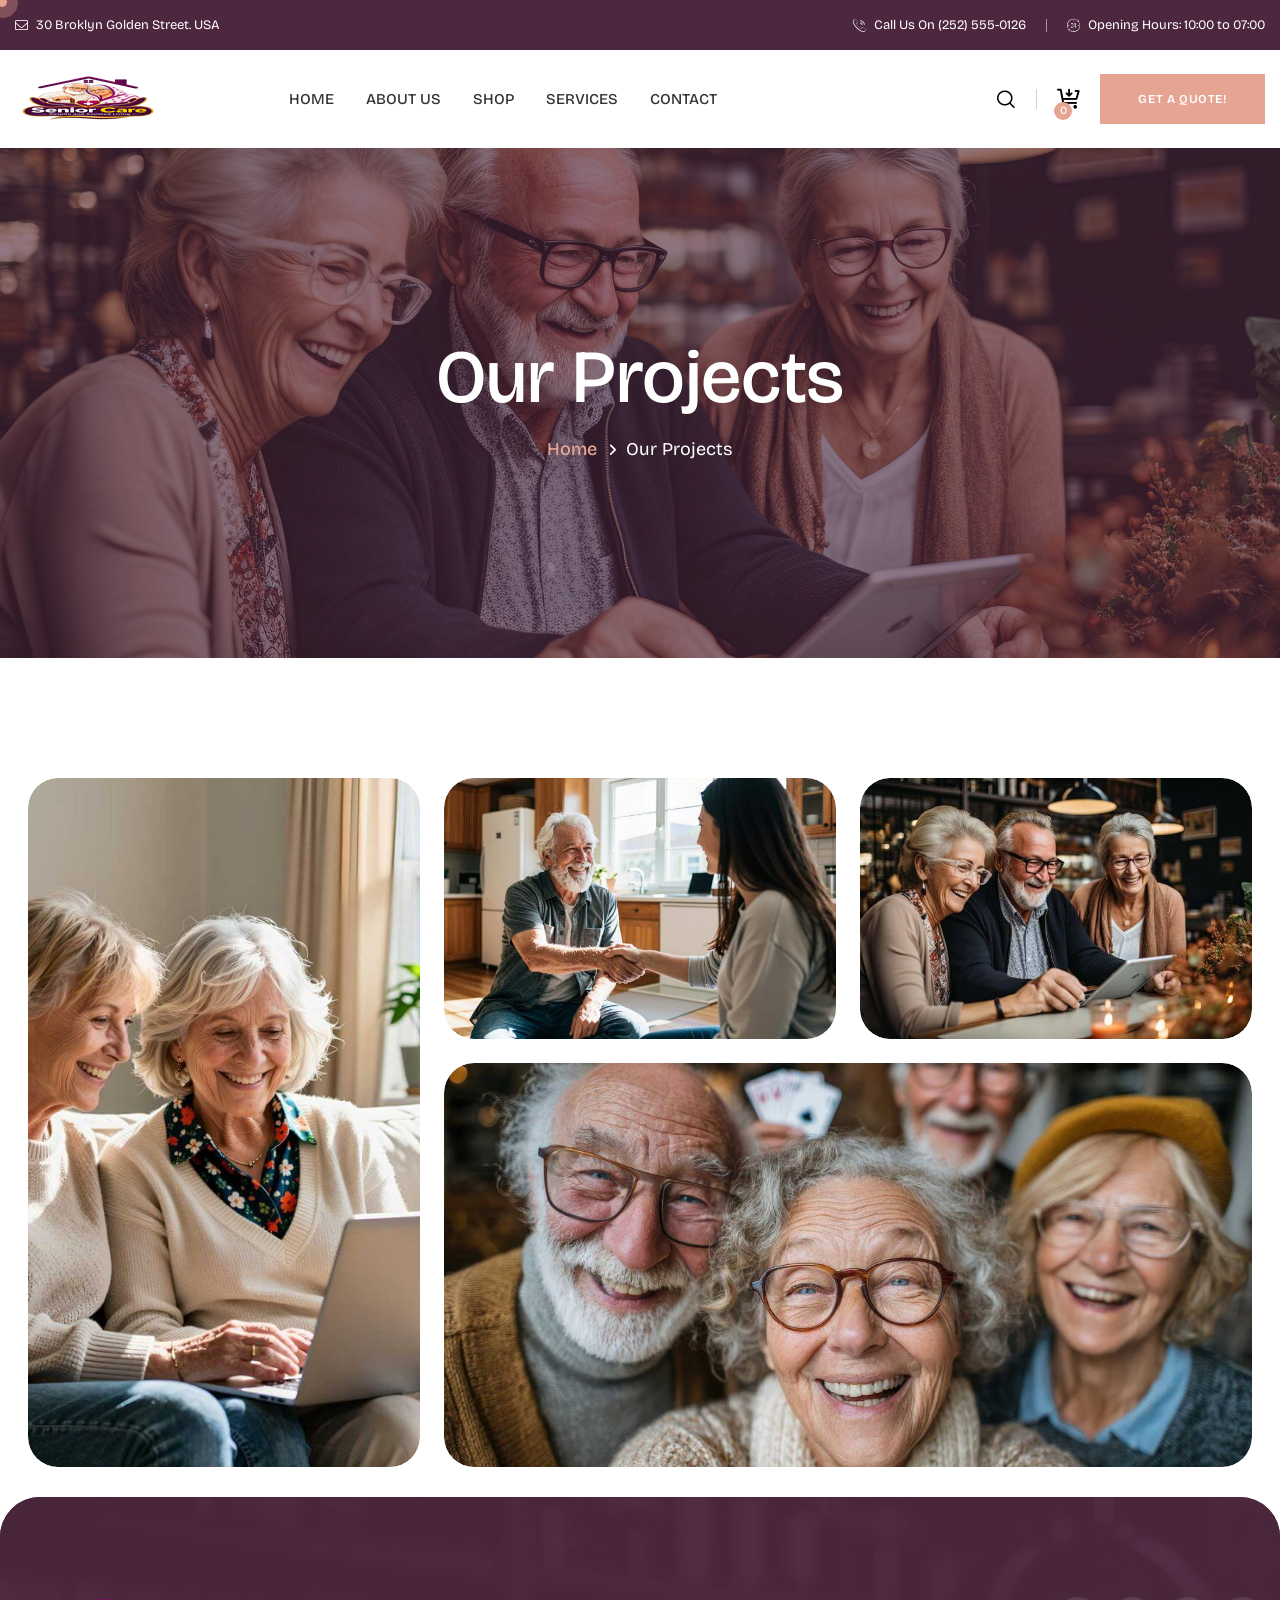
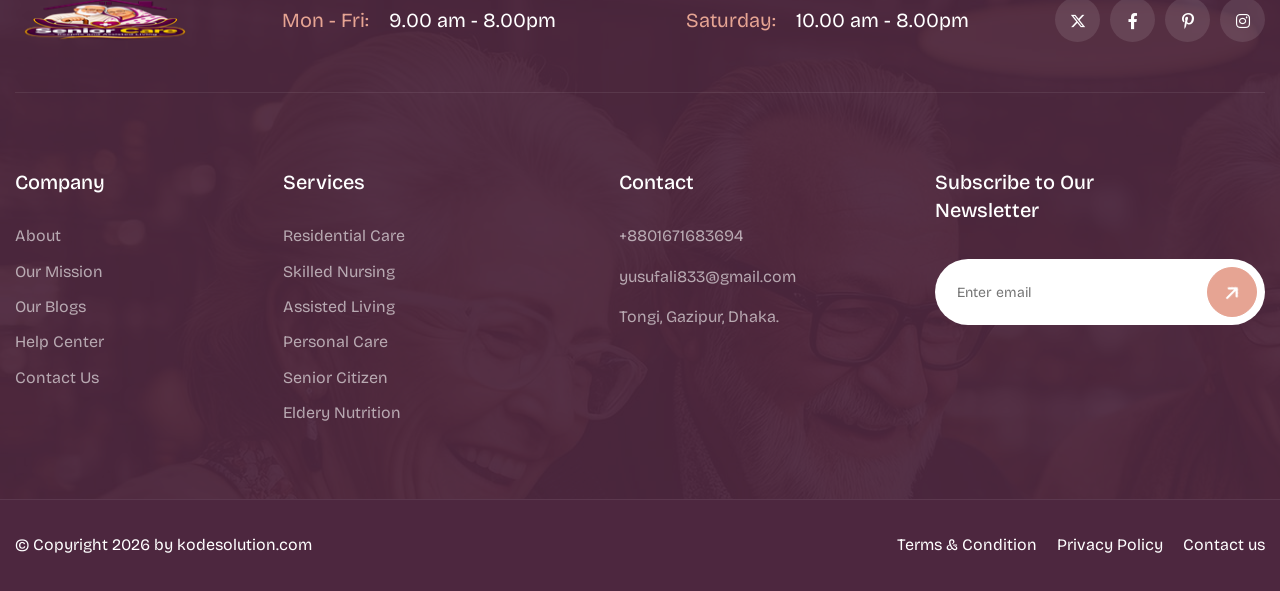
<file: page-project.html>
<!DOCTYPE html>
<html lang="en">

<!-- Added by HTTrack --><meta http-equiv="content-type" content="text/html;charset=UTF-8" /><!-- /Added by HTTrack -->
<head>
<meta charset="utf-8">
<title>Seniar - Senior Care HTML Template - Our Projects</title>
<!-- Stylesheets -->
<link href="css/bootstrap.min.css" rel="stylesheet">
<link href="css/style.css" rel="stylesheet">

<link rel="shortcut icon" href="images/favicon.png" type="image/x-icon">

<!-- Responsive -->
<meta http-equiv="X-UA-Compatible" content="IE=edge">
<meta name="viewport" content="width=device-width, initial-scale=1.0">
</head>
<body>
  <div class="page-wrapper">

    <!-- Preloader Start -->
      <div class="preloader"></div>

      <!-- Back-to-top start -->
      <div class="back-to-top-wrapper">
        <button id="back_to_top" type="button" class="back-to-top-btn">
          <svg width="12" height="7" viewBox="0 0 12 7" fill="none" xmlns="http://www.w3.org/2000/svg">
            <path d="M11 6L6 1L1 6" stroke="currentColor" stroke-width="1.5" stroke-linecap="round" stroke-linejoin="round" />
          </svg>
        </button>
      </div>
      <!-- Back-to-top start -->

        <!-- MouseCursor Start -->
        <div class="mouseCursor cursor-outer"></div>
        <div class="mouseCursor cursor-inner"></div>

      <!-- Main Header-->
      <header class="main-header header-style-five">
        <!-- Header Upper -->
        <div class="upper-box wow fadeInDown" data-wow-delay="400ms">
          <div class="auto-container">
            <div class="inner-box">
              <div class="info-box">
                <div class="info">
                  <i aria-hidden="true" class=" flaticon-common-envelope"></i>
                  <span> 30 Broklyn Golden Street. USA</span>
                </div>
              </div>
              <div class="info-box two">
                <div class="info one">
                  <i aria-hidden="true" class=" flaticon-common-call-1"></i>
                  <span> Call Us On (252) 555-0126</span>
                </div>
                <div class="info">
                  <i aria-hidden="true" class=" flaticon-common-support-24"></i>
                  <span> Opening Hours: 10:00 to 07:00</span>
                </div>
              </div>
            </div>
          </div>
        </div>
        <div class="auto-container">
          <!-- Header Lower -->
          <div class="header-lower wow fadeInUp" data-wow-delay="200ms">
            <div class="left-box">
              <!-- logo -->
              <div class="logo">
                <a href="index.html"><img src="images/logo-2.png" alt=""></a>
              </div>
              <!--Nav Box-->
              <div class="nav-outer">
                  <nav class="nav main-menu">
                    <ul class="navigation">
                        <li class="#"><a href="index.html">Home</a></li>
                        <li><a href="page-about.html">About Us</a></li>
                        <li class="dropdown"><a href="#">Shop</a>
                      <ul>
                        <li><a href="shop-product-details.html">Product</a></li>
                        <li><a href="page-project.html">Project</a></li>
                        <li><a href="page-team-details.html">Team</a></li>
                        <li><a href="shop-cart.html">Cart</a></li>
                        <li><a href="shop-checkout.html">Checkout</a></li>
                      </ul>
                        </li>
                        <li><a href="page-services.html">Services</a></li>
                        <li><a href="page-contact.html">Contact</a></li>
                      </ul>
                    </li>
                  </ul>
                  </nav>
                </div>
              </div>
            <div class="right-box">
              <button class="ui-btn search-btn">
                <i class="lnr lnr-icon-search"></i>
              </button>
              <a href="shop-cart.html" class="shop-cart-btn">
                <i class="fa-solid fa-cart-arrow-down"></i>
                <span>0</span>
              </a>
              <a class="theme-btn btn-style-three" href="page-contact.html">Get A Quote!</a>
              <!--Mobile Navigation Toggler-->
              <div class="mobile-nav-toggler">
                <span></span>
                <span></span>
                <span></span>
              </div>
            </div>
          </div>
        </div>
        <!-- End Header Lower -->

        <!-- Mobile Menu  -->
        <div class="mobile-menu">
          <div class="menu-backdrop"></div>

          <!--Here Menu Will Come Automatically Via Javascript / Same Menu as in Header-->
          <nav class="menu-box">
            <div class="upper-box">
              <div class="nav-logo">
                <a href="index.html"><img src="images/logo.png" alt=""></a>
              </div>
              <div class="close-btn"><i class="icon fa fa-times"></i></div>
            </div>

            <ul class="navigation clearfix">
              <!--Keep This Empty / Menu will come through Javascript-->
            </ul>
            <ul class="contact-list-one">
              <li>
                <!-- Contact Info Box -->
                <div class="contact-info-box">
                  <i class="icon lnr-icon-phone-handset"></i>
                  <span class="title">Call Now</span>
                  <a href="tel:+92880098670">+8801671683694</a>
                </div>
              </li>
              <li>
                <!-- Contact Info Box -->
                <div class="contact-info-box">
                  <span class="icon lnr-icon-envelope1"></span>
                  <span class="title">Send Email</span>
                  <a href="mailto:help@company.com">yusufali833@gamil.com</a>
                </div>
              </li>
              <li>
                <!-- Contact Info Box -->
                <div class="contact-info-box">
                  <span class="icon lnr-icon-clock"></span>
                  <span class="title">Send Email</span>
                  Mon - Sat 8:00 - 6:30, Sunday - CLOSED
                </div>
              </li>
            </ul>
            <ul class="social-links">
              <li><a href="#"><i class="fab fa-twitter"></i></a></li>
              <li><a href="#"><i class="fab fa-facebook-f"></i></a></li>
              <li><a href="#"><i class="fab fa-pinterest"></i></a></li>
              <li><a href="#"><i class="fab fa-instagram"></i></a></li>
            </ul>
          </nav>
        </div>
        <!-- End Mobile Menu -->

        <!-- Header Search -->
        <div class="search-popup">
          <span class="search-back-drop"></span>
          <button class="close-search"><span class="fa fa-times"></span></button>

          <div class="search-inner">
            <form method="post" action="https://php.kodesolution.com/2026/seniar-php/index.php">
              <div class="form-group">
                <input type="search" name="search-field" value="" placeholder="Search..." required="" />
                <button type="submit"><i class="fa fa-search"></i></button>
              </div>
            </form>
          </div>
        </div>
        <!-- End Header Search -->

        <!-- Sticky Header  -->
        <div class="sticky-header">
          <div class="auto-container">
            <div class="inner-container">
              <!--Logo-->
              <div class="logo">
                <a href="index.html"><img src="images/logo-2.png" alt=""></a>
              </div>

              <!--Right Col-->
              <div class="nav-outer">
                <!-- Main Menu -->
                <nav class="main-menu">
                  <div class="navbar-collapse show collapse clearfix">
                    <ul class="navigation clearfix">
                      <!--Keep This Empty / Menu will come through Javascript-->
                    </ul>
                  </div>
                </nav>
                <!-- Main Menu End-->

                <!--Mobile Navigation Toggler-->
                <div class="mobile-nav-toggler">
                  <span></span>
                  <span></span>
                  <span></span>
                </div>
              </div>
              
              <a href="tel:+8801750050088" class="header-phone_box">
                <span class="icon"><i aria-hidden="true" class="fas fa-phone-alt"></i></span>
                <span class="info">
                  Call Anytime
                  <strong>+8801671683694</strong>
                </span>
              </a>
            </div>
          </div>
        </div>
      </header>
      <!--End Main Header -->
<!-- Start main-content -->
<section class="page-title" style="background-image: url(images/background/page-title.jpg);">
  <div class="auto-container">
    <div class="title-outer text-center">
      <h1 class="title">Our Projects</h1>
      <ul class="page-breadcrumb">
        <li><a href="index.html">Home</a></li>
        <li>Our Projects</li>
      </ul>
    </div>
  </div>
</section>
<!-- end main-content -->

      <!-- Project Section Start -->
      <section class="project-section fix section-padding pb-30">
          <div class="row g-4">
              <div class="col-xl-4">
                <div class="project-thumb1 style-height wow fadeInUp" data-wow-delay=".1s">
                  <img src="images/resource/project-1-1.jpg" alt="">
                  <img src="images/resource/project-1-1.jpg" alt="">
                  <div class="content">
                      <h4 class="title">
                        <a href="page-project-details.html">Take Care of Medication Reminders</a>
                      </h4>
                      <ul>
                          <li>
                              <a href="page-project-details.html"> Elerdly</a>
                          </li>
                          <li class="dot">

                          </li>
                          <li>
                              <a href="page-project-details.html">Health</a>
                          </li>
                          <li>
                            <span class="pxl-icon-item"> 
                                  <svg xmlns="http://www.w3.org/2000/svg" width="28" height="28" viewBox="0 0 28 28" fill="none"><path d="M0 0V28C0 15 11.5 0 27.5 0H0Z" fill="currentcolor"></path></svg> 
                              </span>
                          </li>
                      </ul>
                  </div>
                </div>
              </div>
              <div class="col-xl-8">
                <div class="row g-4">
                  <div class="col-lg-6 wow fadeInUp" data-wow-delay=".3s">
                    <div class="project-thumb1">
                      <img src="images/resource/project-1-2.jpg" alt="">
                      <img src="images/resource/project-1-2.jpg" alt="">
                      <div class="content">
                          <h4 class="title">
                            <a href="page-project-details.html">Keeping Them Safe and Comfortable</a>
                          </h4>
                          <ul>
                              <li>
                                  <a href="page-project-details.html"> Elerdly</a>
                              </li>
                              <li class="dot">

                              </li>
                              <li>
                                  <a href="page-project-details.html">Health</a>
                              </li>
                              <li>
                                <span class="pxl-icon-item"> 
                                      <svg xmlns="http://www.w3.org/2000/svg" width="28" height="28" viewBox="0 0 28 28" fill="none"><path d="M0 0V28C0 15 11.5 0 27.5 0H0Z" fill="currentcolor"></path></svg> 
                                  </span>
                              </li>
                          </ul>
                      </div>
                    </div>
                  </div>
                  <div class="col-lg-6 wow fadeInUp" data-wow-delay=".5s">
                    <div class="project-thumb1">
                      <img src="images/resource/project-1-3.jpg" alt="">
                      <img src="images/resource/project-1-3.jpg" alt="">
                      <div class="content">
                          <h4 class="title">
                            <a href="page-project-details.html">Errands Like Grocery Shopping</a>
                          </h4>
                          <ul>
                              <li>
                                  <a href="page-project-details.html">Health</a>
                              </li>
                              <li class="dot">

                              </li>
                              <li>
                                  <a href="page-project-details.html">Nursing</a>
                              </li>
                              <li>
                                <span class="pxl-icon-item"> 
                                      <svg xmlns="http://www.w3.org/2000/svg" width="28" height="28" viewBox="0 0 28 28" fill="none"><path d="M0 0V28C0 15 11.5 0 27.5 0H0Z" fill="currentcolor"></path></svg> 
                                  </span>
                              </li>
                          </ul>
                      </div>
                    </div>
                  </div>
                  <div class="col-lg-12 wow fadeInUp" data-wow-delay=".7s">
                    <div class="project-thumb1">
                      <img src="images/resource/project-1-4.jpg" alt="">
                      <img src="images/resource/project-1-4.jpg" alt="">
                      <div class="content">
                          <h4 class="title">
                            <a href="page-project-details.html">Errands Like Grocery Shopping</a>
                          </h4>
                          <ul>
                              <li>
                                  <a href="page-project-details.html">Health</a>
                              </li>
                              <li class="dot">

                              </li>
                              <li>
                                  <a href="page-project-details.html">Nursing</a>
                              </li>
                              <li>
                                <span class="pxl-icon-item"> 
                                      <svg xmlns="http://www.w3.org/2000/svg" width="28" height="28" viewBox="0 0 28 28" fill="none"><path d="M0 0V28C0 15 11.5 0 27.5 0H0Z" fill="currentcolor"></path></svg> 
                                  </span>
                              </li>
                          </ul>
                      </div>
                    </div>
                  </div>
                </div>
              </div>
          </div>
      </section>

       <!-- Footer Section Start -->
      <footer class="footer-section-2">
          <div class="footer-area-2" style="background-image: url(images/background/footer1-1.jpg);">
              <div class="auto-container">
                <div class="footer-top-wrapper wow fadeInUp" data-wow-delay=".3s">
                  <a href="index.html" class="footer-logo">
                    <img src="images/logo.png" alt="">
                  </a>
                  <ul>
                    <li>
                      <span class="week-text">Mon - Fri: </span>
                      <span class="time-text">9.00 am - 8.00pm </span>
                    </li>
                    <li>
                      <span class="week-text">Saturday:</span>
                      <span class="time-text">10.00 am - 8.00pm </span>
                    </li>
                  </ul>
                  <ul class="social-icon-list1">
                    <li><a href="#"><i class="fa-brands fa-x-twitter"></i></a></li>
                    <li><a href="#"><i class="fab fa-facebook-f"></i></a></li>
                    <li><a href="#"><i class="fab fa-pinterest-p"></i></a></li>
                    <li><a href="#"><i class="fab fa-instagram"></i></a></li>
                  </ul>
                </div>
                <div class="footer-widget-wrapper-2">
                  <div class="row justify-content-between">
                    <div class="col-xl-2 col-lg-3 col-md-4 col-sm-6 col-6 wow fadeInUp" data-wow-delay=".2s">
                      <div class="footer-single-widget">
                        <div class="widget-head">
                          <h4 class="title">Company</h4>
                        </div>
                        <ul class="user-links">
                          <li><a href="#">About</a></li>
                          <li><a href="#">Our Mission</a></li>
                          <li><a href="#">Our Blogs</a></li>
                          <li><a href="#">Help Center</a></li>
                          <li><a href="#">Contact Us </a></li>
                        </ul>
                      </div>
                    </div>
                    <div class="col-xl-1 d-none d-xl-block"></div>
                    <div class="col-xl-2 col-lg-3 col-md-4 col-sm-6 col-6 wow fadeInUp" data-wow-delay=".4s">
                      <div class="footer-single-widget style-two">
                        <div class="widget-head">
                          <h4 class="title">Services</h4>
                        </div>
                        <ul class="user-links">
                          <li><a href="#">Residential Care</a></li>
                          <li><a href="#">Skilled Nursing</a></li>
                          <li><a href="#">Assisted Living</a></li>
                          <li><a href="#">Personal Care</a></li>
                          <li><a href="#">Senior Citizen</a></li>
                          <li><a href="#">Eldery Nutrition</a></li>
                        </ul>
                      </div>
                    </div>
                    <div class="col-xl-1 d-none d-xl-block"></div>
                    <div class="col-xl-2 col-md-4 col-sm-5 wow fadeInUp" data-wow-delay=".6s">
                      <div class="footer-single-widget style-three">
                        <div class="widget-head">
                          <h4 class="title">Contact</h4>
                        </div>
                        <div class="footer-contact">
                          <div class="footer-info">
                            <p><a href="tel:+01750050088" class="number">+8801671683694</a></p>
                            <p><a href="mailto:demo@example.com" class="email">yusufali833@gmail.com</a></p>
                            <p class="mb-0">Tongi, Gazipur, Dhaka.</p>
                          </div>
                        </div>
                      </div>
                    </div>
                    <div class="col-xl-4 col-lg-6 col-md-6 col-sm-6 wow fadeInUp" data-wow-delay=".8s">
                      <div class="footer-single-widget footer-contact-form">
                        <div class="footer-content">
                          <h4 class="title">
                            Subscribe to Our <span class="d-block">Newsletter</span>
                          </h4>
                          <div class="subscribe-form-one">
                            <form method="post" action="#">
                              <div class="form-group">
                                <input type="email" name="email" class="email" placeholder="Enter email" required="">
                                <button type="button" class="circle-btn">
                                <i class="fa-solid fa-arrow-right"></i>
                                </button>
                              </div>
                            </form>
                          </div>
                        </div>
                      </div>
                    </div>
                  </div>
                </div>
              </div>
              <div class="footer-bottom">
                <div class="auto-container">
                    <div class="footer-bottom-wrapper wow fadeInUp" data-wow-delay=".3s">
                      <p>© Copyright 2026 by kodesolution.com </p>
                      <ul class="footer-menu">
                        <li><a href="#">Terms & Condition</a></li>
                        <li><a href="#"> Privacy Policy</a></li>
                        <li><a href="#">Contact us</a></li>
                      </ul>
                    </div>
                </div>
              </div>
          </div>
      </footer>

   </div>

  <!-- End Page Wrapper -->

<script src="js/jquery.js"></script>
<script src="js/popper.min.js"></script>
<script src="js/bootstrap.min.js"></script>
<script src="js/jquery.fancybox.js"></script>
<script src="js/jquery-ui.js"></script>
<script src="js/gsap.js"></script>
<script src="js/three.js"></script>
<script src="js/hover-effect.umd.js"></script>
<script src="js/gsap-scroll-to-plugin.js"></script>
<script src="js/gsap-scroll-smoother.js"></script>
<script src="js/gsap-scroll-trigger.js"></script>
<script src="js/gsap-split-text.js"></script>
<script src="js/split-type.min.js"></script>
<script src="js/parallaxie.js"></script>
<script src="js/jquery.magnific-popup.min.js"></script>
<script src="js/wow.js"></script>
<script src="js/bxslider.js"></script>
<script src="js/nice-select.min.js"></script>
<script src="js/knob.js"></script>
<script src="js/appear.js"></script>
<script src="js/slick.js"></script>
<script src="js/swiper.min.js"></script>
<script src="js/mixitup.js"></script>
<script src="js/script.js"></script>
<script src="js/script-gsap.js"></script>
<!-- form submit -->
<script src="js/jquery.validate.min.js"></script>
<script src="js/jquery.form.min.js"></script>
<script src="js/contact-form-script.js"></script>
</body>


</html>
</file>
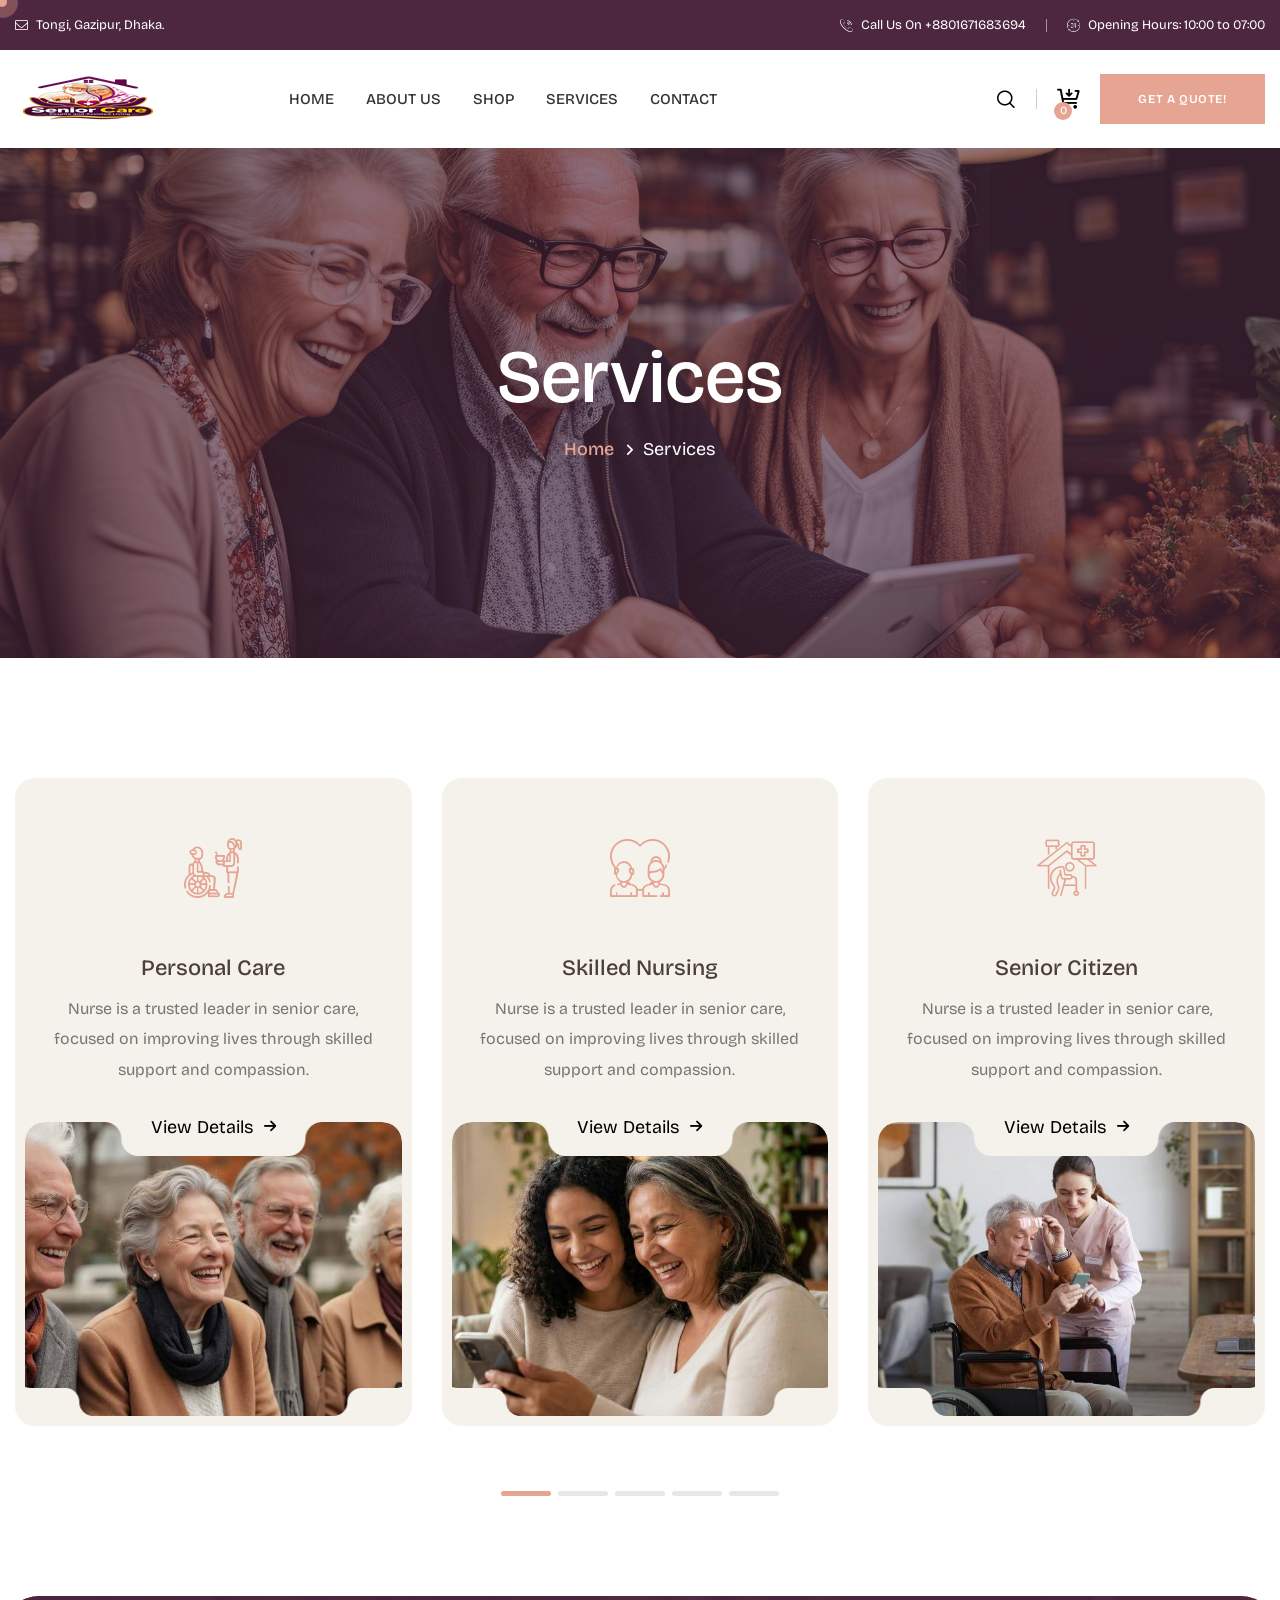
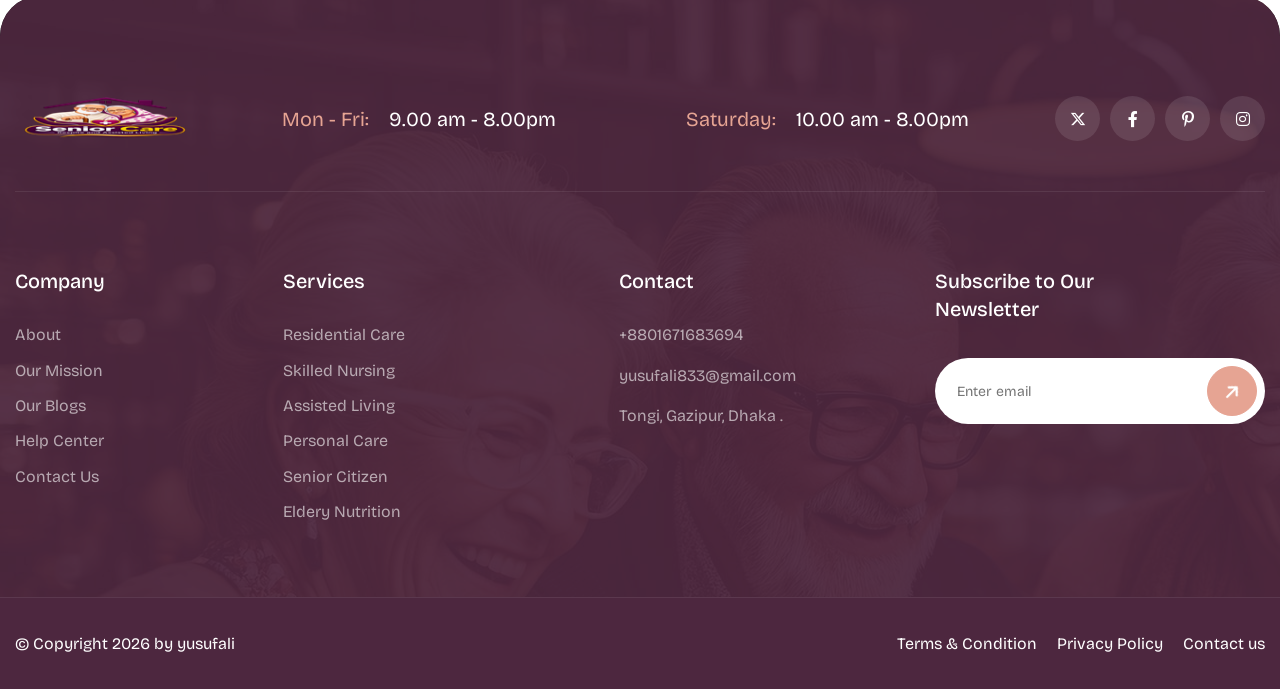
<file: page-services.html>
<!DOCTYPE html>
<html lang="en">

<!-- Added by HTTrack --><meta http-equiv="content-type" content="text/html;charset=UTF-8" /><!-- /Added by HTTrack -->
<head>
<meta charset="utf-8">
<title>Senior Care - Services</title>
<!-- Stylesheets -->
<link href="css/bootstrap.min.css" rel="stylesheet">
<link href="css/style.css" rel="stylesheet">

<link rel="shortcut icon" href="images/favicon.png" type="image/x-icon">

<!-- Responsive -->
<meta http-equiv="X-UA-Compatible" content="IE=edge">
<meta name="viewport" content="width=device-width, initial-scale=1.0">
</head>
<body>
  <div class="page-wrapper">

    <!-- Preloader Start -->
      <div class="preloader"></div>

      <!-- Back-to-top start -->
      <div class="back-to-top-wrapper">
        <button id="back_to_top" type="button" class="back-to-top-btn">
          <svg width="12" height="7" viewBox="0 0 12 7" fill="none" xmlns="http://www.w3.org/2000/svg">
            <path d="M11 6L6 1L1 6" stroke="currentColor" stroke-width="1.5" stroke-linecap="round" stroke-linejoin="round" />
          </svg>
        </button>
      </div>
      <!-- Back-to-top start -->

        <!-- MouseCursor Start -->
        <div class="mouseCursor cursor-outer"></div>
        <div class="mouseCursor cursor-inner"></div>

      <!-- Main Header-->
      <header class="main-header header-style-five">
        <!-- Header Upper -->
        <div class="upper-box wow fadeInDown" data-wow-delay="400ms">
          <div class="auto-container">
            <div class="inner-box">
              <div class="info-box">
                <div class="info">
                  <i aria-hidden="true" class=" flaticon-common-envelope"></i>
                  <span> Tongi, Gazipur, Dhaka.</span>
                </div>
              </div>
              <div class="info-box two">
                <div class="info one">
                  <i aria-hidden="true" class=" flaticon-common-call-1"></i>
                  <span> Call Us On +8801671683694</span>
                </div>
                <div class="info">
                  <i aria-hidden="true" class=" flaticon-common-support-24"></i>
                  <span> Opening Hours: 10:00 to 07:00</span>
                </div>
              </div>
            </div>
          </div>
        </div>
        <div class="auto-container">
          <!-- Header Lower -->
          <div class="header-lower wow fadeInUp" data-wow-delay="200ms">
            <div class="left-box">
              <!-- logo -->
              <div class="logo">
                <a href="index.html"><img src="images/logo-2.png" alt=""></a>
              </div>
              <!--Nav Box-->
              <div class="nav-outer">
                  <nav class="nav main-menu">
                    <ul class="navigation">
                        <li class="#"><a href="index.html">Home</a></li>
                        <li><a href="page-about.html">About Us</a></li>
                        <li class="dropdown"><a href="#">Shop</a>
                      <ul>
                        <li><a href="shop-product-details.html">Product</a></li>
                        <li><a href="page-project.html">Project</a></li>
                        <li><a href="page-team-details.html">Team</a></li>
                        <li><a href="shop-cart.html">Cart</a></li>
                        <li><a href="shop-checkout.html">Checkout</a></li>
                      </ul>
                        </li>
                        <li><a href="page-services.html">Services</a></li>
                        <li><a href="page-contact.html">Contact</a></li>
                      </ul>
                    </li>
                  </ul>
                  </nav>
                </div>
              </div>
            <div class="right-box">
              <button class="ui-btn search-btn">
                <i class="lnr lnr-icon-search"></i>
              </button>
              <a href="shop-cart.html" class="shop-cart-btn">
                <i class="fa-solid fa-cart-arrow-down"></i>
                <span>0</span>
              </a>
              <a class="theme-btn btn-style-three" href="page-contact.html">Get A Quote!</a>
              <!--Mobile Navigation Toggler-->
              <div class="mobile-nav-toggler">
                <span></span>
                <span></span>
                <span></span>
              </div>
            </div>
          </div>
        </div>
        <!-- End Header Lower -->

        <!-- Mobile Menu  -->
        <div class="mobile-menu">
          <div class="menu-backdrop"></div>

          <!--Here Menu Will Come Automatically Via Javascript / Same Menu as in Header-->
          <nav class="menu-box">
            <div class="upper-box">
              <div class="nav-logo">
                <a href="index.html"><img src="images/logo.png" alt=""></a>
              </div>
              <div class="close-btn"><i class="icon fa fa-times"></i></div>
            </div>

            <ul class="navigation clearfix">
              <!--Keep This Empty / Menu will come through Javascript-->
            </ul>
            <ul class="contact-list-one">
              <li>
                <!-- Contact Info Box -->
                <div class="contact-info-box">
                  <i class="icon lnr-icon-phone-handset"></i>
                  <span class="title">Call Now</span>
                  <a href="tel:+92880098670">+8801671683694</a>
                </div>
              </li>
              <li>
                <!-- Contact Info Box -->
                <div class="contact-info-box">
                  <span class="icon lnr-icon-envelope1"></span>
                  <span class="title">Send Email</span>
                  <a href="mailto:help@company.com">yusufali833@gmail.com</a>
                </div>
              </li>
              <li>
                <!-- Contact Info Box -->
                <div class="contact-info-box">
                  <span class="icon lnr-icon-clock"></span>
                  <span class="title">Send Email</span>
                  Mon - Sat 8:00 - 6:30, Sunday - CLOSED
                </div>
              </li>
            </ul>
            <ul class="social-links">
              <li><a href="#"><i class="fab fa-twitter"></i></a></li>
              <li><a href="#"><i class="fab fa-facebook-f"></i></a></li>
              <li><a href="#"><i class="fab fa-pinterest"></i></a></li>
              <li><a href="#"><i class="fab fa-instagram"></i></a></li>
            </ul>
          </nav>
        </div>
        <!-- End Mobile Menu -->

        <!-- Header Search -->
        <div class="search-popup">
          <span class="search-back-drop"></span>
          <button class="close-search"><span class="fa fa-times"></span></button>

          <div class="search-inner">
            <form method="post" action="https://php.kodesolution.com/2026/seniar-php/index.php">
              <div class="form-group">
                <input type="search" name="search-field" value="" placeholder="Search..." required="" />
                <button type="submit"><i class="fa fa-search"></i></button>
              </div>
            </form>
          </div>
        </div>
        <!-- End Header Search -->

        <!-- Sticky Header  -->
        <div class="sticky-header">
          <div class="auto-container">
            <div class="inner-container">
              <!--Logo-->
              <div class="logo">
                <a href="index.html"><img src="images/logo-2.png" alt=""></a>
              </div>

              <!--Right Col-->
              <div class="nav-outer">
                <!-- Main Menu -->
                <nav class="main-menu">
                  <div class="navbar-collapse show collapse clearfix">
                    <ul class="navigation clearfix">
                      <!--Keep This Empty / Menu will come through Javascript-->
                    </ul>
                  </div>
                </nav>
                <!-- Main Menu End-->

                <!--Mobile Navigation Toggler-->
                <div class="mobile-nav-toggler">
                  <span></span>
                  <span></span>
                  <span></span>
                </div>
              </div>
              
              <a href="tel:+8801750050088" class="header-phone_box">
                <span class="icon"><i aria-hidden="true" class="fas fa-phone-alt"></i></span>
                <span class="info">
                  Call Anytime
                  <strong>+8801671683694</strong>
                </span>
              </a>
            </div>
          </div>
        </div>
      </header>
      <!--End Main Header -->
<!-- Start main-content -->
<section class="page-title" style="background-image: url(images/background/page-title.jpg);">
  <div class="auto-container">
    <div class="title-outer text-center">
      <h1 class="title">Services</h1>
      <ul class="page-breadcrumb">
        <li><a href="index.html">Home</a></li>
        <li>Services</li>
      </ul>
    </div>
  </div>
</section>
<!-- end main-content -->

      <!-- start services-section -->
      <section class="services-section">
        <div class="auto-container">
          <div class="swiper services-slider">
            <div class="swiper-wrapper">

              <div class="service-bock swiper-slide wow fadeInUp" data-wow-delay="200ms">
                <div class="inner-block">
                  <div class="content-box">
                    <div class="inner-box">
                      <div class="icon"><i aria-hidden="true" class=" flaticon-set-elderly"></i></div>
                      <h4 class="title"><a href="page-service-details.html">Personal Care</a></h4>
                      <div class="text">Nurse is a trusted leader in senior care, focused on improving lives through skilled support and compassion.</div>
                      <a class="link-btn-style" href="page-service-details.html">View Details<i class="fa-solid fa-arrow-right"></i></a>
                    </div>
                  </div>
                  <div class="image">
                    <img src="images/resource/service1-1.jpg" alt="">
                    <img src="images/resource/service1-1.jpg" alt="">
                  </div>
                </div>
              </div>

              <div class="service-bock swiper-slide wow fadeInUp" data-wow-delay="400ms">
                <div class="inner-block">
                  <div class="content-box">
                    <div class="inner-box">
                      <div class="icon"><i aria-hidden="true" class=" flaticon-set-old-people"></i></div>
                      <h4 class="title"><a href="page-service-details.html">Skilled Nursing</a></h4>
                      <div class="text">Nurse is a trusted leader in senior care, focused on improving lives through skilled support and compassion.</div>
                      <a class="link-btn-style" href="page-service-details.html">View Details<i class="fa-solid fa-arrow-right"></i></a>
                    </div>
                  </div>
                  <div class="image">
                    <img src="images/resource/service1-2.jpg" alt="">
                    <img src="images/resource/service1-2.jpg" alt="">
                  </div>
                </div>
              </div>

              <div class="service-bock swiper-slide wow fadeInUp" data-wow-delay="600ms">
                <div class="inner-block">
                  <div class="content-box">
                    <div class="inner-box">
                      <div class="icon"><i aria-hidden="true" class=" flaticon-set-nursing-home"></i></div>
                      <h4 class="title"><a href="page-service-details.html">Senior Citizen</a></h4>
                      <div class="text">Nurse is a trusted leader in senior care, focused on improving lives through skilled support and compassion.</div>
                      <a class="link-btn-style" href="page-service-details.html">View Details<i class="fa-solid fa-arrow-right"></i></a>
                    </div>
                  </div>
                  <div class="image">
                    <img src="images/resource/service1-3.jpg" alt="">
                    <img src="images/resource/service1-3.jpg" alt="">
                  </div>
                </div>
              </div>

              <div class="service-bock swiper-slide">
                <div class="inner-block">
                  <div class="content-box">
                    <div class="inner-box">
                      <div class="icon"><i aria-hidden="true" class=" flaticon-set-elderly"></i></div>
                      <h4 class="title"><a href="page-service-details.html">Residential Care</a></h4>
                      <div class="text">Nurse is a trusted leader in senior care, focused on improving lives through skilled support and compassion.</div>
                      <a class="link-btn-style" href="page-service-details.html">View Details<i class="fa-solid fa-arrow-right"></i></a>
                    </div>
                  </div>
                  <div class="image">
                    <img src="images/resource/service1-4.jpg" alt="">
                    <img src="images/resource/service1-4.jpg" alt="">
                  </div>
                </div>
              </div>

              <div class="service-bock swiper-slide">
                <div class="inner-block">
                  <div class="content-box">
                    <div class="inner-box">
                      <div class="icon"><i aria-hidden="true" class=" flaticon-set-old-people"></i></div>
                      <h4 class="title"><a href="page-service-details.html">Senior Citizen</a></h4>
                      <div class="text">Nurse is a trusted leader in senior care, focused on improving lives through skilled support and compassion.</div>
                      <a class="link-btn-style" href="page-service-details.html">View Details<i class="fa-solid fa-arrow-right"></i></a>
                    </div>
                  </div>
                  <div class="image">
                    <img src="images/resource/service1-3.jpg" alt="">
                    <img src="images/resource/service1-3.jpg" alt="">
                  </div>
                </div>
              </div>
            </div>
            <div class="services-dot"></div>

          </div>
        </div>
      </section>
      <!-- end services-section -->

       <!-- Footer Section Start -->
      <footer class="footer-section-2">
          <div class="footer-area-2" style="background-image: url(images/background/footer1-1.jpg);">
              <div class="auto-container">
                <div class="footer-top-wrapper wow fadeInUp" data-wow-delay=".3s">
                  <a href="index.html" class="footer-logo">
                    <img src="images/logo.png" alt="">
                  </a>
                  <ul>
                    <li>
                      <span class="week-text">Mon - Fri: </span>
                      <span class="time-text">9.00 am - 8.00pm </span>
                    </li>
                    <li>
                      <span class="week-text">Saturday:</span>
                      <span class="time-text">10.00 am - 8.00pm </span>
                    </li>
                  </ul>
                  <ul class="social-icon-list1">
                    <li><a href="#"><i class="fa-brands fa-x-twitter"></i></a></li>
                    <li><a href="#"><i class="fab fa-facebook-f"></i></a></li>
                    <li><a href="#"><i class="fab fa-pinterest-p"></i></a></li>
                    <li><a href="#"><i class="fab fa-instagram"></i></a></li>
                  </ul>
                </div>
                <div class="footer-widget-wrapper-2">
                  <div class="row justify-content-between">
                    <div class="col-xl-2 col-lg-3 col-md-4 col-sm-6 col-6 wow fadeInUp" data-wow-delay=".2s">
                      <div class="footer-single-widget">
                        <div class="widget-head">
                          <h4 class="title">Company</h4>
                        </div>
                        <ul class="user-links">
                          <li><a href="#">About</a></li>
                          <li><a href="#">Our Mission</a></li>
                          <li><a href="#">Our Blogs</a></li>
                          <li><a href="#">Help Center</a></li>
                          <li><a href="#">Contact Us </a></li>
                        </ul>
                      </div>
                    </div>
                    <div class="col-xl-1 d-none d-xl-block"></div>
                    <div class="col-xl-2 col-lg-3 col-md-4 col-sm-6 col-6 wow fadeInUp" data-wow-delay=".4s">
                      <div class="footer-single-widget style-two">
                        <div class="widget-head">
                          <h4 class="title">Services</h4>
                        </div>
                        <ul class="user-links">
                          <li><a href="#">Residential Care</a></li>
                          <li><a href="#">Skilled Nursing</a></li>
                          <li><a href="#">Assisted Living</a></li>
                          <li><a href="#">Personal Care</a></li>
                          <li><a href="#">Senior Citizen</a></li>
                          <li><a href="#">Eldery Nutrition</a></li>
                        </ul>
                      </div>
                    </div>
                    <div class="col-xl-1 d-none d-xl-block"></div>
                    <div class="col-xl-2 col-md-4 col-sm-5 wow fadeInUp" data-wow-delay=".6s">
                      <div class="footer-single-widget style-three">
                        <div class="widget-head">
                          <h4 class="title">Contact</h4>
                        </div>
                        <div class="footer-contact">
                          <div class="footer-info">
                            <p><a href="tel:+01750050088" class="number">+8801671683694</a></p>
                            <p><a href="mailto:demo@example.com" class="email">yusufali833@gmail.com</a></p>
                            <p class="mb-0">Tongi, Gazipur, Dhaka .</p>
                          </div>
                        </div>
                      </div>
                    </div>
                    <div class="col-xl-4 col-lg-6 col-md-6 col-sm-6 wow fadeInUp" data-wow-delay=".8s">
                      <div class="footer-single-widget footer-contact-form">
                        <div class="footer-content">
                          <h4 class="title">
                            Subscribe to Our <span class="d-block">Newsletter</span>
                          </h4>
                          <div class="subscribe-form-one">
                            <form method="post" action="#">
                              <div class="form-group">
                                <input type="email" name="email" class="email" placeholder="Enter email" required="">
                                <button type="button" class="circle-btn">
                                <i class="fa-solid fa-arrow-right"></i>
                                </button>
                              </div>
                            </form>
                          </div>
                        </div>
                      </div>
                    </div>
                  </div>
                </div>
              </div>
              <div class="footer-bottom">
                <div class="auto-container">
                    <div class="footer-bottom-wrapper wow fadeInUp" data-wow-delay=".3s">
                      <p>© Copyright 2026 by yusufali </p>
                      <ul class="footer-menu">
                        <li><a href="#">Terms & Condition</a></li>
                        <li><a href="#"> Privacy Policy</a></li>
                        <li><a href="#">Contact us</a></li>
                      </ul>
                    </div>
                </div>
              </div>
          </div>
      </footer>

   </div>

  <!-- End Page Wrapper -->

<script src="js/jquery.js"></script>
<script src="js/popper.min.js"></script>
<script src="js/bootstrap.min.js"></script>
<script src="js/jquery.fancybox.js"></script>
<script src="js/jquery-ui.js"></script>
<script src="js/gsap.js"></script>
<script src="js/three.js"></script>
<script src="js/hover-effect.umd.js"></script>
<script src="js/gsap-scroll-to-plugin.js"></script>
<script src="js/gsap-scroll-smoother.js"></script>
<script src="js/gsap-scroll-trigger.js"></script>
<script src="js/gsap-split-text.js"></script>
<script src="js/split-type.min.js"></script>
<script src="js/parallaxie.js"></script>
<script src="js/jquery.magnific-popup.min.js"></script>
<script src="js/wow.js"></script>
<script src="js/bxslider.js"></script>
<script src="js/nice-select.min.js"></script>
<script src="js/knob.js"></script>
<script src="js/appear.js"></script>
<script src="js/slick.js"></script>
<script src="js/swiper.min.js"></script>
<script src="js/mixitup.js"></script>
<script src="js/script.js"></script>
<script src="js/script-gsap.js"></script>
<!-- form submit -->
<script src="js/jquery.validate.min.js"></script>
<script src="js/jquery.form.min.js"></script>
<script src="js/contact-form-script.js"></script>
</body>


</html>
</file>
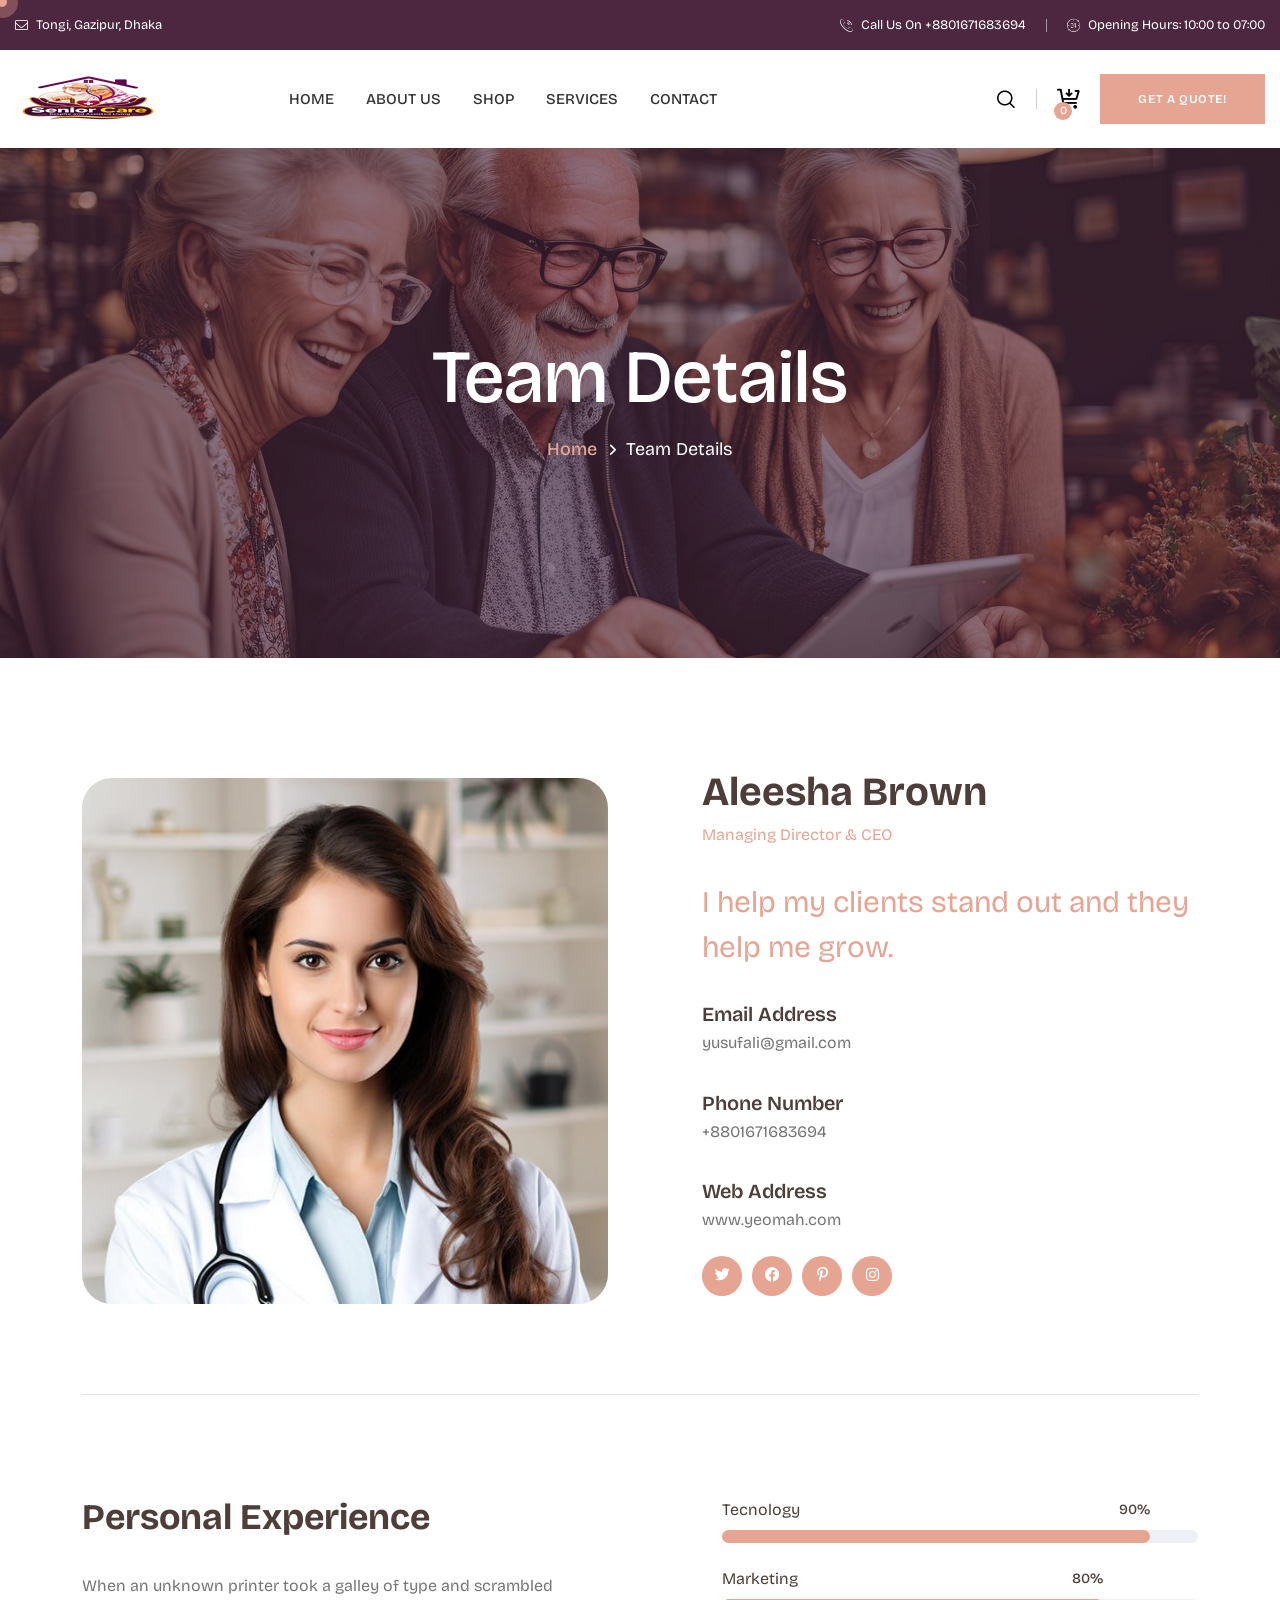
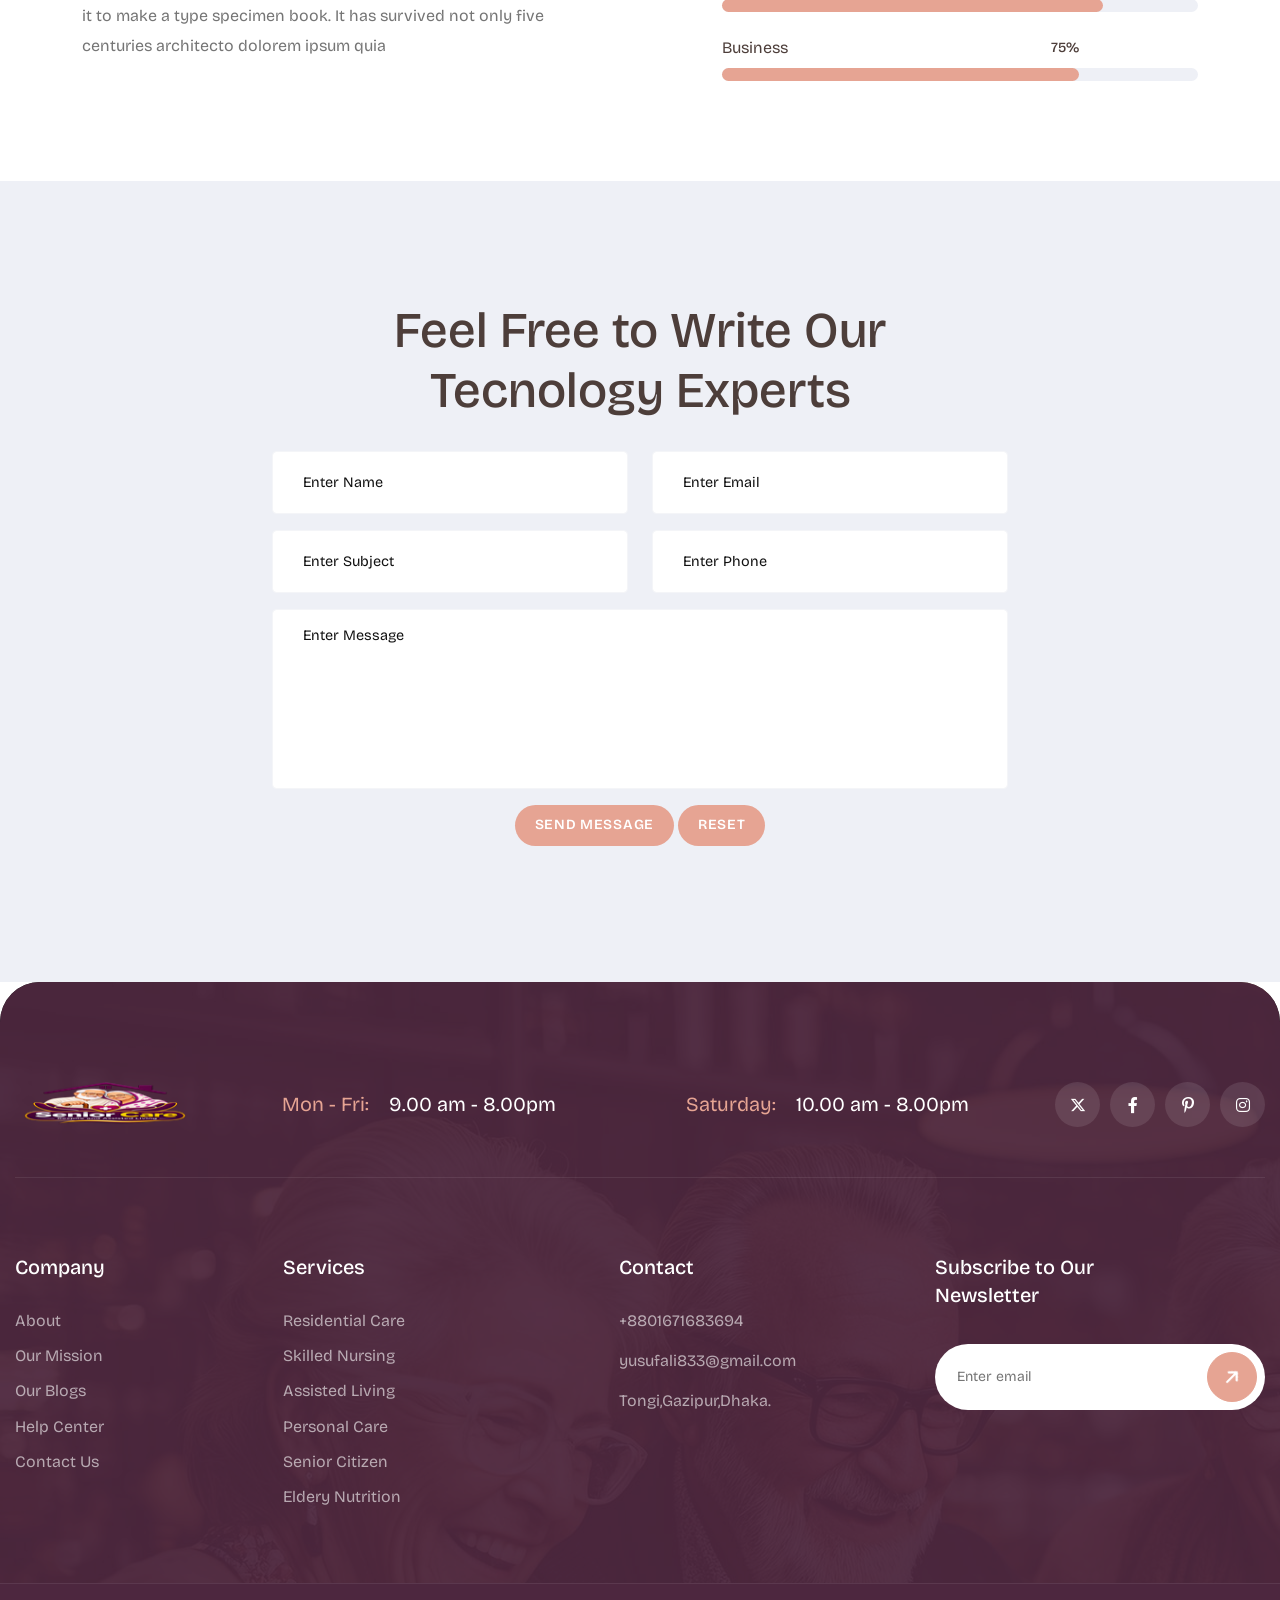
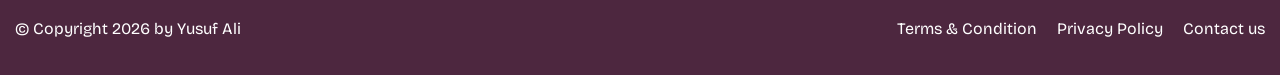
<file: page-team-details.html>
<!DOCTYPE html>
<html lang="en">

<meta http-equiv="content-type" content="text/html;charset=UTF-8" />
<head>
<meta charset="utf-8">
<title>Senior Care - Team</title>
<!-- Stylesheets -->
<link href="css/bootstrap.min.css" rel="stylesheet">
<link href="css/style.css" rel="stylesheet">

<link rel="shortcut icon" href="images/favicon.png" type="image/x-icon">

<!-- Responsive -->
<meta http-equiv="X-UA-Compatible" content="IE=edge">
<meta name="viewport" content="width=device-width, initial-scale=1.0">
</head>
<body>
  <div class="page-wrapper">

    <!-- Preloader Start -->
      <div class="preloader"></div>

      <!-- Back-to-top start -->
      <div class="back-to-top-wrapper">
        <button id="back_to_top" type="button" class="back-to-top-btn">
          <svg width="12" height="7" viewBox="0 0 12 7" fill="none" xmlns="http://www.w3.org/2000/svg">
            <path d="M11 6L6 1L1 6" stroke="currentColor" stroke-width="1.5" stroke-linecap="round" stroke-linejoin="round" />
          </svg>
        </button>
      </div>
      <!-- Back-to-top start -->

        <!-- MouseCursor Start -->
        <div class="mouseCursor cursor-outer"></div>
        <div class="mouseCursor cursor-inner"></div>

      <!-- Main Header-->
      <header class="main-header header-style-five">
        <!-- Header Upper -->
        <div class="upper-box wow fadeInDown" data-wow-delay="400ms">
          <div class="auto-container">
            <div class="inner-box">
              <div class="info-box">
                <div class="info">
                  <i aria-hidden="true" class=" flaticon-common-envelope"></i>
                  <span> Tongi, Gazipur, Dhaka</span>
                </div>
              </div>
              <div class="info-box two">
                <div class="info one">
                  <i aria-hidden="true" class=" flaticon-common-call-1"></i>
                  <span> Call Us On +8801671683694</span>
                </div>
                <div class="info">
                  <i aria-hidden="true" class=" flaticon-common-support-24"></i>
                  <span> Opening Hours: 10:00 to 07:00</span>
                </div>
              </div>
            </div>
          </div>
        </div>
        <div class="auto-container">
          <!-- Header Lower -->
          <div class="header-lower wow fadeInUp" data-wow-delay="200ms">
            <div class="left-box">
              <!-- logo -->
              <div class="logo">
                <a href="index.html"><img src="images/logo-2.png" alt=""></a>
              </div>
              <!--Nav Box-->
              <div class="nav-outer">
                  <nav class="nav main-menu">
                    <ul class="navigation">
                        <li class="#"><a href="index.html">Home</a></li>
                        <li><a href="page-about.html">About Us</a></li>
                        <li class="dropdown"><a href="#">Shop</a>
                      <ul>
                        <li><a href="shop-product-details.html">Product</a></li>
                        <li><a href="page-project.html">Project</a></li>
                        <li><a href="page-team-details.html">Team</a></li>
                        <li><a href="shop-cart.html">Cart</a></li>
                        <li><a href="shop-checkout.html">Checkout</a></li>
                      </ul>
                        </li>
                        <li><a href="page-services.html">Services</a></li>
                        <li><a href="page-contact.html">Contact</a></li>
                      </ul>
                    </li>
                  </ul>
                  </nav>
                </div>
              </div>
            <div class="right-box">
              <button class="ui-btn search-btn">
                <i class="lnr lnr-icon-search"></i>
              </button>
              <a href="shop-cart.html" class="shop-cart-btn">
                <i class="fa-solid fa-cart-arrow-down"></i>
                <span>0</span>
              </a>
              <a class="theme-btn btn-style-three" href="page-contact.html">Get A Quote!</a>
              <!--Mobile Navigation Toggler-->
              <div class="mobile-nav-toggler">
                <span></span>
                <span></span>
                <span></span>
              </div>
            </div>
          </div>
        </div>
        <!-- End Header Lower -->

        <!-- Mobile Menu  -->
        <div class="mobile-menu">
          <div class="menu-backdrop"></div>

          <!--Here Menu Will Come Automatically Via Javascript / Same Menu as in Header-->
          <nav class="menu-box">
            <div class="upper-box">
              <div class="nav-logo">
                <a href="index.html"><img src="images/logo.png" alt=""></a>
              </div>
              <div class="close-btn"><i class="icon fa fa-times"></i></div>
            </div>

            <ul class="navigation clearfix">
              <!--Keep This Empty / Menu will come through Javascript-->
            </ul>
            <ul class="contact-list-one">
              <li>
                <!-- Contact Info Box -->
                <div class="contact-info-box">
                  <i class="icon lnr-icon-phone-handset"></i>
                  <span class="title">Call Now</span>
                  <a href="tel:+92880098670">+8801671683694</a>
                </div>
              </li>
              <li>
                <!-- Contact Info Box -->
                <div class="contact-info-box">
                  <span class="icon lnr-icon-envelope1"></span>
                  <span class="title">Send Email</span>
                  <a href="mailto:help@company.com">yusufali833@gmail.com</a>
                </div>
              </li>
              <li>
                <!-- Contact Info Box -->
                <div class="contact-info-box">
                  <span class="icon lnr-icon-clock"></span>
                  <span class="title">Send Email</span>
                  Mon - Sat 8:00 - 6:30, Sunday - CLOSED
                </div>
              </li>
            </ul>
            <ul class="social-links">
              <li><a href="#"><i class="fab fa-twitter"></i></a></li>
              <li><a href="#"><i class="fab fa-facebook-f"></i></a></li>
              <li><a href="#"><i class="fab fa-pinterest"></i></a></li>
              <li><a href="#"><i class="fab fa-instagram"></i></a></li>
            </ul>
          </nav>
        </div>
        <!-- End Mobile Menu -->

        <!-- Header Search -->
        <div class="search-popup">
          <span class="search-back-drop"></span>
          <button class="close-search"><span class="fa fa-times"></span></button>

          <div class="search-inner">
            <form method="post" action="https://php.kodesolution.com/2026/seniar-php/index.php">
              <div class="form-group">
                <input type="search" name="search-field" value="" placeholder="Search..." required="" />
                <button type="submit"><i class="fa fa-search"></i></button>
              </div>
            </form>
          </div>
        </div>
        <!-- End Header Search -->

        <!-- Sticky Header  -->
        <div class="sticky-header">
          <div class="auto-container">
            <div class="inner-container">
              <!--Logo-->
              <div class="logo">
                <a href="index.html"><img src="images/logo-2.png" alt=""></a>
              </div>

              <!--Right Col-->
              <div class="nav-outer">
                <!-- Main Menu -->
                <nav class="main-menu">
                  <div class="navbar-collapse show collapse clearfix">
                    <ul class="navigation clearfix">
                      <!--Keep This Empty / Menu will come through Javascript-->
                    </ul>
                  </div>
                </nav>
                <!-- Main Menu End-->

                <!--Mobile Navigation Toggler-->
                <div class="mobile-nav-toggler">
                  <span></span>
                  <span></span>
                  <span></span>
                </div>
              </div>
              
              <a href="tel:+8801750050088" class="header-phone_box">
                <span class="icon"><i aria-hidden="true" class="fas fa-phone-alt"></i></span>
                <span class="info">
                  Call Anytime
                  <strong>+8801671683694</strong>
                </span>
              </a>
            </div>
          </div>
        </div>
      </header>
      <!--End Main Header -->
<!-- Start main-content -->
<section class="page-title" style="background-image: url(images/background/page-title.jpg);">
  <div class="auto-container">
    <div class="title-outer text-center">
      <h1 class="title">Team Details</h1>
      <ul class="page-breadcrumb">
        <li><a href="index.html">Home</a></li>
        <li>Team Details</li>
      </ul>
    </div>
  </div>
</section>
<!-- end main-content -->

        <!--Team Details Start-->
        <section class="team-details">
          <div class="container pt-120 pb-100">
            <div class="team-details__top pb-70">
              <div class="row">
                <div class="col-xl-6 col-lg-6">
                  <div class="team-details__top-left">
                    <div class="team-details__top-img"> <img src="images/resource/team-details.jpg" alt="">
                      <div class="team-details__big-text"></div>
                    </div>
                  </div>
                </div>
                <div class="col-xl-6 col-lg-6">
                  <div class="team-details__top-right">
                    <div class="team-details__top-content">
                      <h3 class="team-details__top-name">Aleesha Brown</h3>
                      <p class="team-details__top-title mb-30">Managing Director & CEO</p>
                      <p class="team-details__top-text-1">I help my clients stand out and they help me grow.</p>
                      <div class="team-details-contact mb-30">
                        <h5 class="mb-0">Email Address</h5>
                        <div class=""><span>yusufali@gmail.com</span></div>
                      </div>
                      <div class="team-details-contact mb-30">
                        <h5 class="mb-0">Phone Number</h5>
                        <div class=""><span>+8801671683694</span></div>
                      </div>
                      <div class="team-details-contact">
                        <h5 class="mb-0">Web Address</h5>
                        <div class=""><span>www.yeomah.com</span></div>
                      </div>
                      <div class="team-details__social"> <a href="#"><i class="fab fa-twitter"></i></a> <a href="#"><i class="fab fa-facebook"></i></a> <a href="#"><i class="fab fa-pinterest-p"></i></a> <a href="#"><i class="fab fa-instagram"></i></a> </div>

                    </div>
                  </div>
                </div>
              </div>
            </div>
            <div class="team-details__bottom pt-100">
              <div class="row">
                <div class="col-xl-6 col-lg-6">
                  <div class="team-details__bottom-left">
                    <h4 class="team-details__bottom-left-title">Personal Experience</h4>
                    <p class="team-details__bottom-left-text">When an unknown printer took a galley of type and scrambled it to make a type specimen book. It has survived not only five centuries architecto dolorem ipsum quia</p>
                  </div>
                </div>
                <div class="col-xl-6 col-lg-6">
                  <div class="team-details__bottom-right">
                    <div class="team-details__progress">
                      <div class="team-details__progress-single">
                        <h4 class="team-details__progress-title">Tecnology</h4>
                        <div class="bar">
                          <div class="bar-inner count-bar" data-percent="90%">
                            <div class="count-text">90%</div>
                          </div>
                        </div>
                      </div>
                      <div class="team-details__progress-single">
                        <h4 class="team-details__progress-title">Marketing</h4>
                        <div class="bar">
                          <div class="bar-inner count-bar" data-percent="80%">
                            <div class="count-text">80%</div>
                          </div>
                        </div>
                      </div>
                      <div class="team-details__progress-single">
                        <h4 class="team-details__progress-title">Business</h4>
                        <div class="bar marb-0">
                          <div class="bar-inner count-bar" data-percent="75%">
                            <div class="count-text">75%</div>
                          </div>
                        </div>
                      </div>
                    </div>
                  </div>
                </div>
              </div>
            </div>
          </div>
        </section>
        <!--Team Details End--> 

        <!--Contact Details Start-->
        <section class="team-contact-form">
          <div class="container pt-120 pb-120">
            <div class="sec-title text-center">
              <h2 class="section-title__title">Feel Free to Write Our <br /> Tecnology Experts</h2>
            </div>
            <div class="row justify-content-center">
              <div class="col-lg-8">
                <!-- Contact Form -->
                <form id="contact_form" name="contact_form" class="" action="https://php.kodesolution.com/2026/seniar-php/includes/sendmail.php" method="post">
                  <div class="row">
                    <div class="col-sm-6">
                      <div class="mb-3">
                        <input name="form_name" class="form-control" type="text" placeholder="Enter Name">
                      </div>
                    </div>
                    <div class="col-sm-6">
                      <div class="mb-3">
                        <input name="form_email" class="form-control required email" type="email" placeholder="Enter Email">
                      </div>
                    </div>
                  </div>
                  <div class="row">
                    <div class="col-sm-6">
                      <div class="mb-3">
                        <input name="form_subject" class="form-control required" type="text" placeholder="Enter Subject">
                      </div>
                    </div>
                    <div class="col-sm-6">
                      <div class="mb-3">
                        <input name="form_phone" class="form-control" type="text" placeholder="Enter Phone">
                      </div>
                    </div>
                  </div>
                  <div class="mb-3">
                    <textarea name="form_message" class="form-control required" rows="5" placeholder="Enter Message"></textarea>
                  </div>
                  <div class="mb-3 text-center">
                    <input name="form_botcheck" class="form-control" type="hidden" value="" />
                    <button type="submit" class="theme-btn btn-style-two" data-loading-text="Please wait..."><span class="btn-title">Send message</span></button>
                    <button type="reset" class="theme-btn btn-style-two"><span class="btn-title">Reset</span></button>
                  </div>
                </form>
                <!-- Contact Form Validation-->
              </div>
            </div>
          </div>
        </section>
        <!--Contact Details End-->

       <!-- Footer Section Start -->
      <footer class="footer-section-2">
          <div class="footer-area-2" style="background-image: url(images/background/footer1-1.jpg);">
              <div class="auto-container">
                <div class="footer-top-wrapper wow fadeInUp" data-wow-delay=".3s">
                  <a href="index.html" class="footer-logo">
                    <img src="images/logo.png" alt="">
                  </a>
                  <ul>
                    <li>
                      <span class="week-text">Mon - Fri: </span>
                      <span class="time-text">9.00 am - 8.00pm </span>
                    </li>
                    <li>
                      <span class="week-text">Saturday:</span>
                      <span class="time-text">10.00 am - 8.00pm </span>
                    </li>
                  </ul>
                  <ul class="social-icon-list1">
                    <li><a href="#"><i class="fa-brands fa-x-twitter"></i></a></li>
                    <li><a href="#"><i class="fab fa-facebook-f"></i></a></li>
                    <li><a href="#"><i class="fab fa-pinterest-p"></i></a></li>
                    <li><a href="#"><i class="fab fa-instagram"></i></a></li>
                  </ul>
                </div>
                <div class="footer-widget-wrapper-2">
                  <div class="row justify-content-between">
                    <div class="col-xl-2 col-lg-3 col-md-4 col-sm-6 col-6 wow fadeInUp" data-wow-delay=".2s">
                      <div class="footer-single-widget">
                        <div class="widget-head">
                          <h4 class="title">Company</h4>
                        </div>
                        <ul class="user-links">
                          <li><a href="#">About</a></li>
                          <li><a href="#">Our Mission</a></li>
                          <li><a href="#">Our Blogs</a></li>
                          <li><a href="#">Help Center</a></li>
                          <li><a href="#">Contact Us </a></li>
                        </ul>
                      </div>
                    </div>
                    <div class="col-xl-1 d-none d-xl-block"></div>
                    <div class="col-xl-2 col-lg-3 col-md-4 col-sm-6 col-6 wow fadeInUp" data-wow-delay=".4s">
                      <div class="footer-single-widget style-two">
                        <div class="widget-head">
                          <h4 class="title">Services</h4>
                        </div>
                        <ul class="user-links">
                          <li><a href="#">Residential Care</a></li>
                          <li><a href="#">Skilled Nursing</a></li>
                          <li><a href="#">Assisted Living</a></li>
                          <li><a href="#">Personal Care</a></li>
                          <li><a href="#">Senior Citizen</a></li>
                          <li><a href="#">Eldery Nutrition</a></li>
                        </ul>
                      </div>
                    </div>
                    <div class="col-xl-1 d-none d-xl-block"></div>
                    <div class="col-xl-2 col-md-4 col-sm-5 wow fadeInUp" data-wow-delay=".6s">
                      <div class="footer-single-widget style-three">
                        <div class="widget-head">
                          <h4 class="title">Contact</h4>
                        </div>
                        <div class="footer-contact">
                          <div class="footer-info">
                            <p><a href="tel:+01750050088" class="number">+8801671683694</a></p>
                            <p><a href="mailto:demo@example.com" class="email">yusufali833@gmail.com</a></p>
                            <p class="mb-0">Tongi,Gazipur,Dhaka.</p>
                          </div>
                        </div>
                      </div>
                    </div>
                    <div class="col-xl-4 col-lg-6 col-md-6 col-sm-6 wow fadeInUp" data-wow-delay=".8s">
                      <div class="footer-single-widget footer-contact-form">
                        <div class="footer-content">
                          <h4 class="title">
                            Subscribe to Our <span class="d-block">Newsletter</span>
                          </h4>
                          <div class="subscribe-form-one">
                            <form method="post" action="#">
                              <div class="form-group">
                                <input type="email" name="email" class="email" placeholder="Enter email" required="">
                                <button type="button" class="circle-btn">
                                <i class="fa-solid fa-arrow-right"></i>
                                </button>
                              </div>
                            </form>
                          </div>
                        </div>
                      </div>
                    </div>
                  </div>
                </div>
              </div>
              <div class="footer-bottom">
                <div class="auto-container">
                    <div class="footer-bottom-wrapper wow fadeInUp" data-wow-delay=".3s">
                      <p>© Copyright 2026 by Yusuf Ali </p>
                      <ul class="footer-menu">
                        <li><a href="#">Terms & Condition</a></li>
                        <li><a href="#"> Privacy Policy</a></li>
                        <li><a href="#">Contact us</a></li>
                      </ul>
                    </div>
                </div>
              </div>
          </div>
      </footer>

   </div>

  <!-- End Page Wrapper -->

<script src="js/jquery.js"></script>
<script src="js/popper.min.js"></script>
<script src="js/bootstrap.min.js"></script>
<script src="js/jquery.fancybox.js"></script>
<script src="js/jquery-ui.js"></script>
<script src="js/gsap.js"></script>
<script src="js/three.js"></script>
<script src="js/hover-effect.umd.js"></script>
<script src="js/gsap-scroll-to-plugin.js"></script>
<script src="js/gsap-scroll-smoother.js"></script>
<script src="js/gsap-scroll-trigger.js"></script>
<script src="js/gsap-split-text.js"></script>
<script src="js/split-type.min.js"></script>
<script src="js/parallaxie.js"></script>
<script src="js/jquery.magnific-popup.min.js"></script>
<script src="js/wow.js"></script>
<script src="js/bxslider.js"></script>
<script src="js/nice-select.min.js"></script>
<script src="js/knob.js"></script>
<script src="js/appear.js"></script>
<script src="js/slick.js"></script>
<script src="js/swiper.min.js"></script>
<script src="js/mixitup.js"></script>
<script src="js/script.js"></script>
<script src="js/script-gsap.js"></script>
<!-- form submit -->
<script src="js/jquery.validate.min.js"></script>
<script src="js/jquery.form.min.js"></script>
<script src="js/contact-form-script.js"></script>
</body>


</html>
</file>
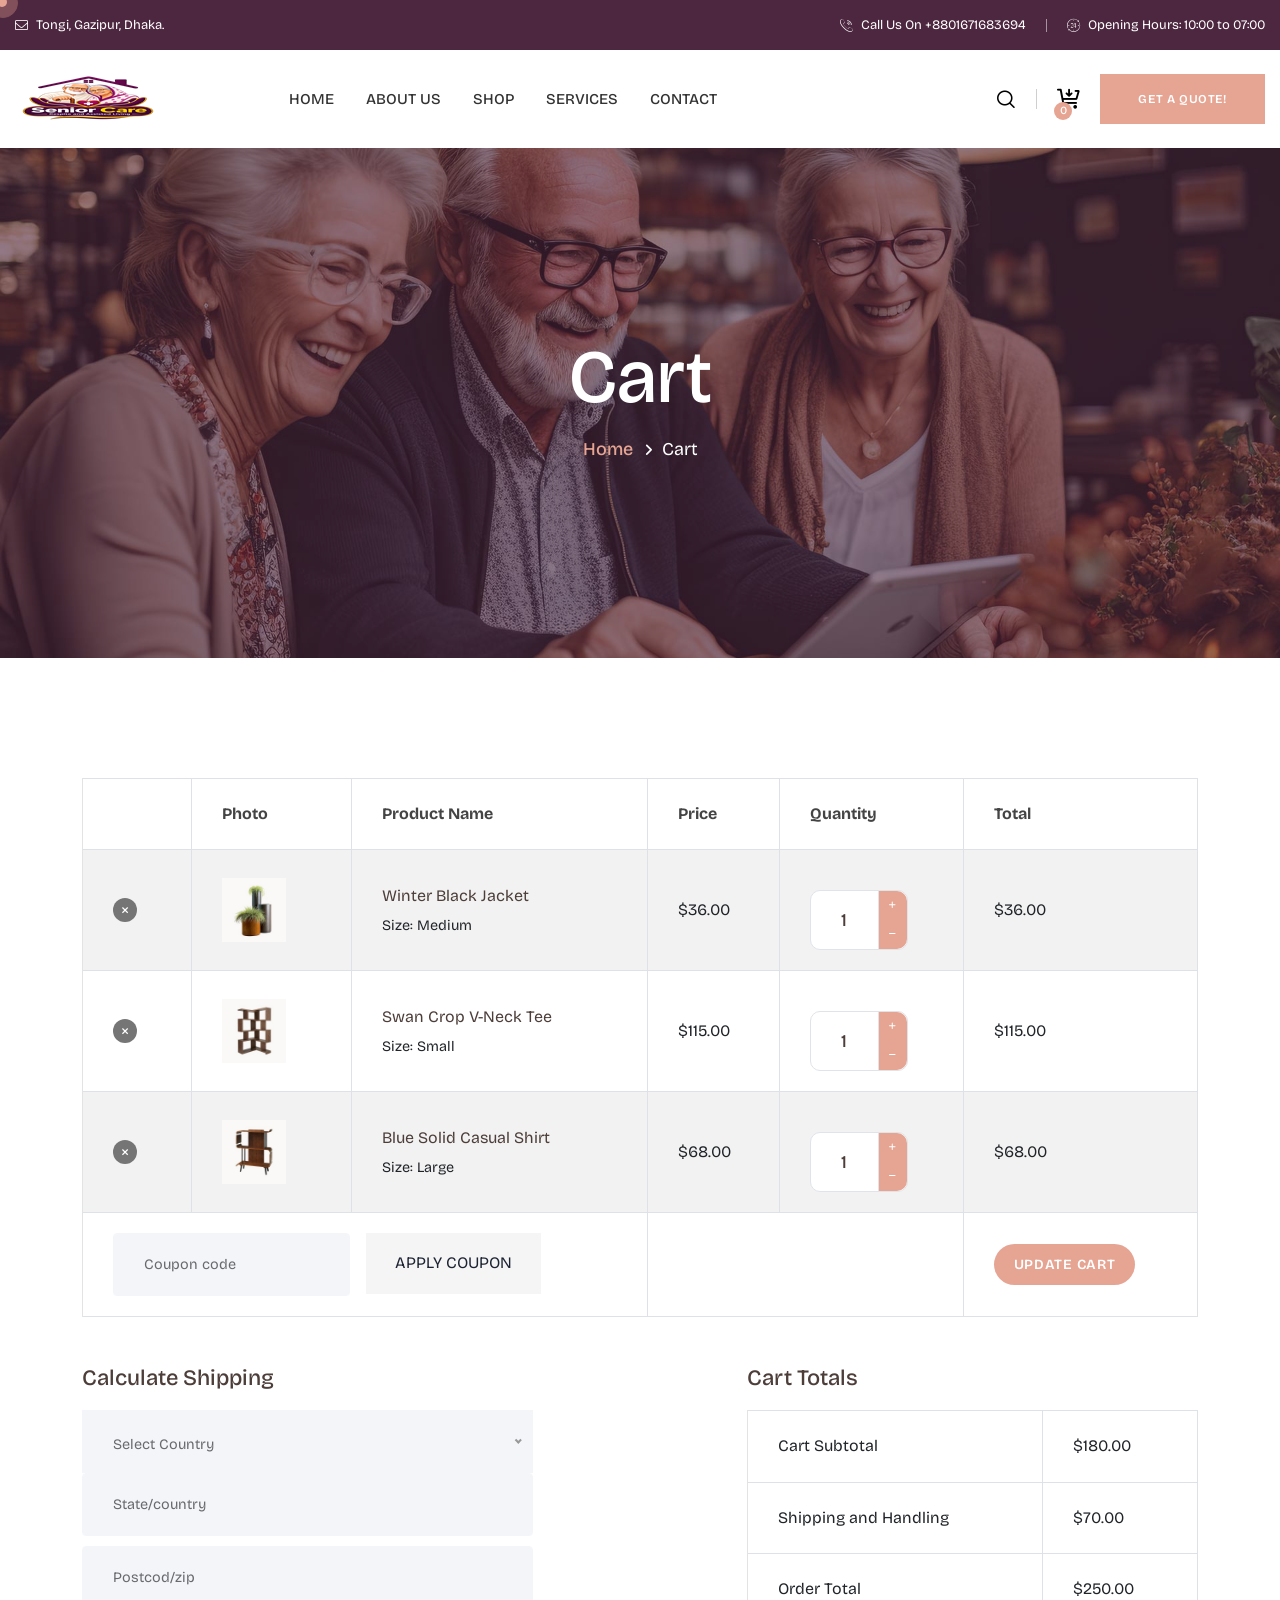
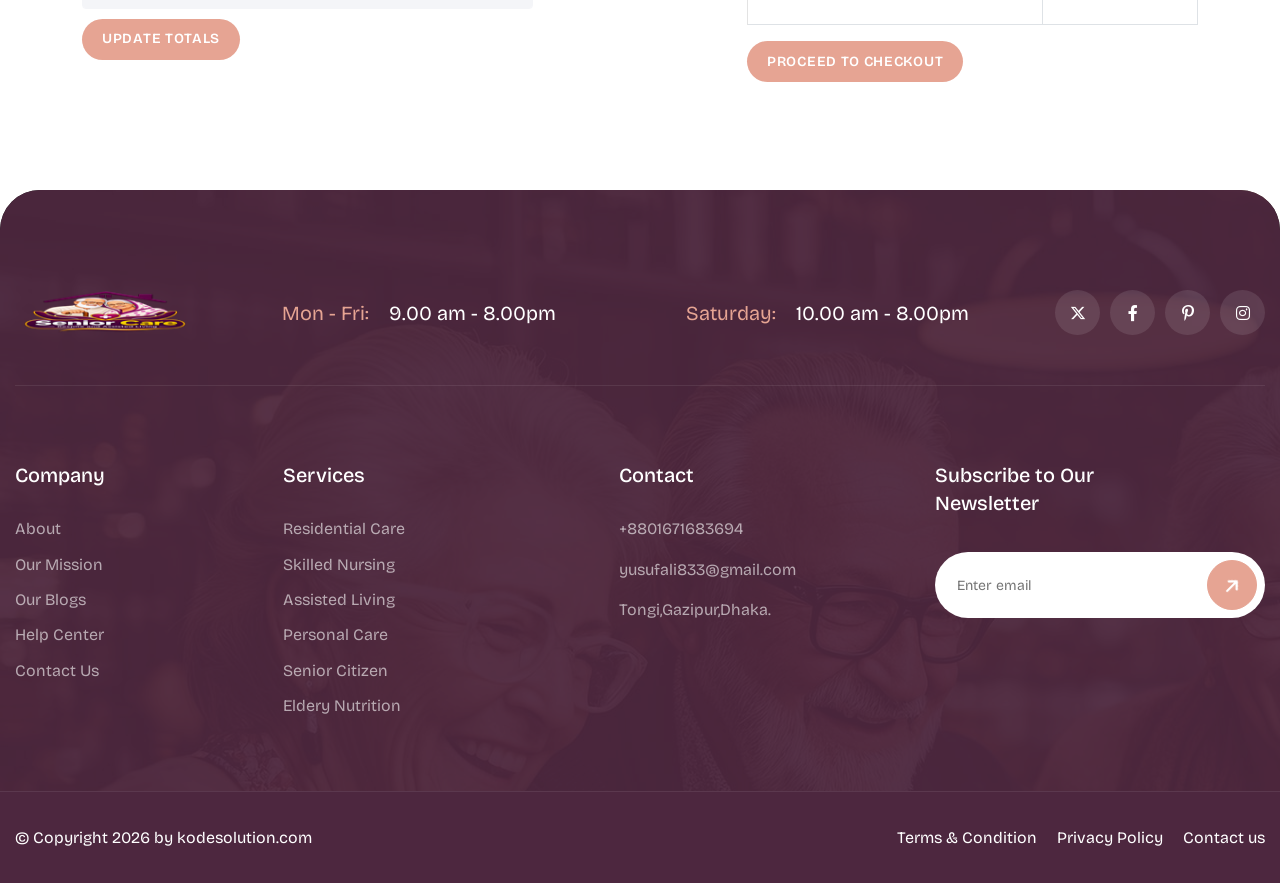
<file: shop-cart.html>
<!DOCTYPE html>
<html lang="en">

<meta http-equiv="content-type" content="text/html;charset=UTF-8" />
<head>
<meta charset="utf-8">
<title>Senior Care - Cart</title>
<!-- Stylesheets -->
<link href="css/bootstrap.min.css" rel="stylesheet">
<link href="css/style.css" rel="stylesheet">

<link rel="shortcut icon" href="images/favicon.png" type="image/x-icon">

<!-- Responsive -->
<meta http-equiv="X-UA-Compatible" content="IE=edge">
<meta name="viewport" content="width=device-width, initial-scale=1.0">
</head>
<body>
  <div class="page-wrapper">

    <!-- Preloader Start -->
      <div class="preloader"></div>

      <!-- Back-to-top start -->
      <div class="back-to-top-wrapper">
        <button id="back_to_top" type="button" class="back-to-top-btn">
          <svg width="12" height="7" viewBox="0 0 12 7" fill="none" xmlns="http://www.w3.org/2000/svg">
            <path d="M11 6L6 1L1 6" stroke="currentColor" stroke-width="1.5" stroke-linecap="round" stroke-linejoin="round" />
          </svg>
        </button>
      </div>
      <!-- Back-to-top start -->

        <!-- MouseCursor Start -->
        <div class="mouseCursor cursor-outer"></div>
        <div class="mouseCursor cursor-inner"></div>

      <!-- Main Header-->
      <header class="main-header header-style-five">
        <!-- Header Upper -->
        <div class="upper-box wow fadeInDown" data-wow-delay="400ms">
          <div class="auto-container">
            <div class="inner-box">
              <div class="info-box">
                <div class="info">
                  <i aria-hidden="true" class=" flaticon-common-envelope"></i>
                  <span> Tongi, Gazipur, Dhaka.</span>
                </div>
              </div>
              <div class="info-box two">
                <div class="info one">
                  <i aria-hidden="true" class=" flaticon-common-call-1"></i>
                  <span> Call Us On +8801671683694</span>
                </div>
                <div class="info">
                  <i aria-hidden="true" class=" flaticon-common-support-24"></i>
                  <span> Opening Hours: 10:00 to 07:00</span>
                </div>
              </div>
            </div>
          </div>
        </div>
        <div class="auto-container">
          <!-- Header Lower -->
          <div class="header-lower wow fadeInUp" data-wow-delay="200ms">
            <div class="left-box">
              <!-- logo -->
              <div class="logo">
                <a href="index.html"><img src="images/logo-2.png" alt=""></a>
              </div>
              <!--Nav Box-->
              <div class="nav-outer">
                  <nav class="nav main-menu">
                    <ul class="navigation">
                        <li class="#"><a href="index.html">Home</a></li>
                        <li><a href="page-about.html">About Us</a></li>
                        <li class="dropdown"><a href="#">Shop</a>
                      <ul>
                        <li><a href="shop-product-details.html">Product</a></li>
                        <li><a href="page-project.html">Project</a></li>
                        <li><a href="page-team-details.html">Team</a></li>
                        <li><a href="shop-cart.html">Cart</a></li>
                        <li><a href="shop-checkout.html">Checkout</a></li>
                      </ul>
                        </li>
                        <li><a href="page-services.html">Services</a></li>
                        <li><a href="page-contact.html">Contact</a></li>
                      </ul>
                    </li>
                  </ul>
                  </nav>
                </div>
              </div>
            <div class="right-box">
              <button class="ui-btn search-btn">
                <i class="lnr lnr-icon-search"></i>
              </button>
              <a href="shop-cart.html" class="shop-cart-btn">
                <i class="fa-solid fa-cart-arrow-down"></i>
                <span>0</span>
              </a>
              <a class="theme-btn btn-style-three" href="page-contact.html">Get A Quote!</a>
              <!--Mobile Navigation Toggler-->
              <div class="mobile-nav-toggler">
                <span></span>
                <span></span>
                <span></span>
              </div>
            </div>
          </div>
        </div>
        <!-- End Header Lower -->

        <!-- Mobile Menu  -->
        <div class="mobile-menu">
          <div class="menu-backdrop"></div>

          <!--Here Menu Will Come Automatically Via Javascript / Same Menu as in Header-->
          <nav class="menu-box">
            <div class="upper-box">
              <div class="nav-logo">
                <a href="index.html"><img src="images/logo.png" alt=""></a>
              </div>
              <div class="close-btn"><i class="icon fa fa-times"></i></div>
            </div>

            <ul class="navigation clearfix">
              <!--Keep This Empty / Menu will come through Javascript-->
            </ul>
            <ul class="contact-list-one">
              <li>
                <!-- Contact Info Box -->
                <div class="contact-info-box">
                  <i class="icon lnr-icon-phone-handset"></i>
                  <span class="title">Call Now</span>
                  <a href="tel:+92880098670">+8801671683694</a>
                </div>
              </li>
              <li>
                <!-- Contact Info Box -->
                <div class="contact-info-box">
                  <span class="icon lnr-icon-envelope1"></span>
                  <span class="title">Send Email</span>
                  <a href="mailto:help@company.com">yusufali833@gmail.com</a>
                </div>
              </li>
              <li>
                <!-- Contact Info Box -->
                <div class="contact-info-box">
                  <span class="icon lnr-icon-clock"></span>
                  <span class="title">Send Email</span>
                  Mon - Sat 8:00 - 6:30, Sunday - CLOSED
                </div>
              </li>
            </ul>
            <ul class="social-links">
              <li><a href="#"><i class="fab fa-twitter"></i></a></li>
              <li><a href="#"><i class="fab fa-facebook-f"></i></a></li>
              <li><a href="#"><i class="fab fa-pinterest"></i></a></li>
              <li><a href="#"><i class="fab fa-instagram"></i></a></li>
            </ul>
          </nav>
        </div>
        <!-- End Mobile Menu -->

        <!-- Header Search -->
        <div class="search-popup">
          <span class="search-back-drop"></span>
          <button class="close-search"><span class="fa fa-times"></span></button>

          <div class="search-inner">
            <form method="post" action="https://php.kodesolution.com/2026/seniar-php/index.php">
              <div class="form-group">
                <input type="search" name="search-field" value="" placeholder="Search..." required="" />
                <button type="submit"><i class="fa fa-search"></i></button>
              </div>
            </form>
          </div>
        </div>
        <!-- End Header Search -->

        <!-- Sticky Header  -->
        <div class="sticky-header">
          <div class="auto-container">
            <div class="inner-container">
              <!--Logo-->
              <div class="logo">
                <a href="index.html"><img src="images/logo-2.png" alt=""></a>
              </div>

              <!--Right Col-->
              <div class="nav-outer">
                <!-- Main Menu -->
                <nav class="main-menu">
                  <div class="navbar-collapse show collapse clearfix">
                    <ul class="navigation clearfix">
                      <!--Keep This Empty / Menu will come through Javascript-->
                    </ul>
                  </div>
                </nav>
                <!-- Main Menu End-->

                <!--Mobile Navigation Toggler-->
                <div class="mobile-nav-toggler">
                  <span></span>
                  <span></span>
                  <span></span>
                </div>
              </div>
              
              <a href="tel:+8801750050088" class="header-phone_box">
                <span class="icon"><i aria-hidden="true" class="fas fa-phone-alt"></i></span>
                <span class="info">
                  Call Anytime
                  <strong>+8801671683694</strong>
                </span>
              </a>
            </div>
          </div>
        </div>
      </header>
      <!--End Main Header -->
<!-- Start main-content -->
<section class="page-title" style="background-image: url(images/background/page-title.jpg);">
  <div class="auto-container">
    <div class="title-outer text-center">
      <h1 class="title">Cart</h1>
      <ul class="page-breadcrumb">
        <li><a href="index.html">Home</a></li>
        <li>Cart</li>
      </ul>
    </div>
  </div>
</section>
<!-- end main-content -->

        <!--cart Start-->
        <section>
          <div class="container pt-120 pb-100">
          <div class="section-content">
            <div class="row">
            <div class="col-md-12">
              <div class="table-responsive">
              <table class="table table-striped table-bordered tbl-shopping-cart">
                <thead>
                <tr>
                  <th></th>
                  <th>Photo</th>
                  <th>Product Name</th>
                  <th>Price</th>
                  <th>Quantity</th>
                  <th>Total</th>
                </tr>
                </thead>
                <tbody>
                <tr class="cart_item">
                  <td class="product-remove"><a title="Remove this item" class="remove" href="#">×</a></td>
                  <td class="product-thumbnail"><a href="#"><img alt="product" src="images/resource/products/1.jpg"></a></td>
                  <td class="product-name"><a href="shop-product-details.html">Winter Black Jacket</a>
                  <ul class="variation">
                    <li class="variation-size">Size: <span>Medium</span></li>
                  </ul></td>
                  <td class="product-price"><span class="amount">$36.00</span></td>
                  <td class="product-quantity">
                    <div class="product-details__quantity">
                      <div class="quantity-box">
                        <button type="button" class="sub"><i class="fa fa-minus"></i></button>
                        <input type="number" id="1" value="1" />
                        <button type="button" class="add"><i class="fa fa-plus"></i></button>
                      </div>
                    </div>
                  </td>
                  <td class="product-subtotal"><span class="amount">$36.00</span></td>
                </tr>
                <tr class="cart_item">
                  <td class="product-remove"><a title="Remove this item" class="remove" href="#">×</a></td>
                  <td class="product-thumbnail"><a href="#"><img alt="product" src="images/resource/products/2.jpg"></a></td>
                  <td class="product-name"><a href="shop-product-details.html">Swan Crop V-Neck Tee</a>
                  <ul class="variation">
                    <li class="variation-size">Size: <span>Small</span></li>
                  </ul></td>
                  <td class="product-price"><span class="amount">$115.00</span></td>
                  <td class="product-quantity">
                    <div class="product-details__quantity">
                      <div class="quantity-box">
                        <button type="button" class="sub"><i class="fa fa-minus"></i></button>
                        <input type="number" id="1" value="1" />
                        <button type="button" class="add"><i class="fa fa-plus"></i></button>
                      </div>
                    </div>
                  </td>
                  <td class="product-subtotal"><span class="amount">$115.00</span></td>
                </tr>
                <tr class="cart_item">
                  <td class="product-remove"><a title="Remove this item" class="remove" href="#">×</a></td>
                  <td class="product-thumbnail"><a href="#"><img alt="product" src="images/resource/products/3.jpg"></a></td>
                  <td class="product-name"><a href="shop-product-details.html">Blue Solid Casual Shirt</a>
                  <ul class="variation">
                    <li class="variation-size">Size: <span>Large</span></li>
                  </ul></td>
                  <td class="product-price"><span class="amount">$68.00</span></td>
                  <td class="product-quantity">
                    <div class="product-details__quantity">
                      <div class="quantity-box">
                        <button type="button" class="sub"><i class="fa fa-minus"></i></button>
                        <input type="number" id="1" value="1" />
                        <button type="button" class="add"><i class="fa fa-plus"></i></button>
                      </div>
                    </div>
                  </td>
                  <td class="product-subtotal"><span class="amount">$68.00</span></td>
                </tr>
                <tr class="cart_item">
                  <td colspan="3">
                  <form class="row g-3 coupon-form">
                    <div class="col-auto">
                    <input type="text" name="coupon_code" class="input-text form-control mr-1" id="coupon_code" value="" placeholder="Coupon code">
                    </div>
                    <div class="col-auto">
                    <button type="submit" class="apply-button" name="apply_coupon" value="Apply Coupon"><span class="btn-title">Apply Coupon</span></button>
                    </div>
                  </form>
                  </td>
                  <td colspan="2">&nbsp;</td>
                  <td>
                    <button type="button" class="theme-btn btn-style-two" data-loading-text="Please wait..."><span class="btn-title">Update Cart</span></button>
                    </td>
                </tr>
                </tbody>
              </table>
              </div>
            </div>
            <div class="col-md-12 mt-30">
              <div class="row">
              <div class="col-md-5">
                <h4 class="mb-3">Calculate Shipping</h4>
                <form class="form" action="#">
                <div class="mb-10">
                  <select class="form-control">
                  <option>Select Country</option>
                  <option>Australia</option>
                  <option>UK</option>
                  <option>USA</option>
                  </select>
                </div>
                <div class="mb-10">
                  <input type="text" class="form-control" placeholder="State/country" value="">
                </div>
                <div class="mb-10">
                  <input type="text" class="form-control" placeholder="Postcod/zip" value="">
                </div>
                <div class="mb-30">
                  <button type="button" class="theme-btn btn-style-two" data-loading-text="Please wait..."><span class="btn-title">Update Totals</span></button>
                </div>
                </form>
              </div>
              <div class="col-md-2">
              </div>
              <div class="col-md-5">
                <h4 class="mb-3">Cart Totals</h4>
                <table class="table table-bordered cart-total">
                <tbody>
                  <tr>
                  <td>Cart Subtotal</td>
                  <td>$180.00</td>
                  </tr>
                  <tr>
                  <td>Shipping and Handling</td>
                  <td>$70.00</td>
                  </tr>
                  <tr>
                  <td>Order Total</td>
                  <td>$250.00</td>
                  </tr>
                </tbody>
                </table>
                <button type="button" class="theme-btn btn-style-two" data-loading-text="Please wait..."><span class="btn-title">Proceed to Checkout</span></button>
              </div>
            </div>
            </div>
          </div>
          </div>
        </section>
        <!--cart Start-->

       <!-- Footer Section Start -->
      <footer class="footer-section-2">
          <div class="footer-area-2" style="background-image: url(images/background/footer1-1.jpg);">
              <div class="auto-container">
                <div class="footer-top-wrapper wow fadeInUp" data-wow-delay=".3s">
                  <a href="index.html" class="footer-logo">
                    <img src="images/logo.png" alt="">
                  </a>
                  <ul>
                    <li>
                      <span class="week-text">Mon - Fri: </span>
                      <span class="time-text">9.00 am - 8.00pm </span>
                    </li>
                    <li>
                      <span class="week-text">Saturday:</span>
                      <span class="time-text">10.00 am - 8.00pm </span>
                    </li>
                  </ul>
                  <ul class="social-icon-list1">
                    <li><a href="#"><i class="fa-brands fa-x-twitter"></i></a></li>
                    <li><a href="#"><i class="fab fa-facebook-f"></i></a></li>
                    <li><a href="#"><i class="fab fa-pinterest-p"></i></a></li>
                    <li><a href="#"><i class="fab fa-instagram"></i></a></li>
                  </ul>
                </div>
                <div class="footer-widget-wrapper-2">
                  <div class="row justify-content-between">
                    <div class="col-xl-2 col-lg-3 col-md-4 col-sm-6 col-6 wow fadeInUp" data-wow-delay=".2s">
                      <div class="footer-single-widget">
                        <div class="widget-head">
                          <h4 class="title">Company</h4>
                        </div>
                        <ul class="user-links">
                          <li><a href="#">About</a></li>
                          <li><a href="#">Our Mission</a></li>
                          <li><a href="#">Our Blogs</a></li>
                          <li><a href="#">Help Center</a></li>
                          <li><a href="#">Contact Us </a></li>
                        </ul>
                      </div>
                    </div>
                    <div class="col-xl-1 d-none d-xl-block"></div>
                    <div class="col-xl-2 col-lg-3 col-md-4 col-sm-6 col-6 wow fadeInUp" data-wow-delay=".4s">
                      <div class="footer-single-widget style-two">
                        <div class="widget-head">
                          <h4 class="title">Services</h4>
                        </div>
                        <ul class="user-links">
                          <li><a href="#">Residential Care</a></li>
                          <li><a href="#">Skilled Nursing</a></li>
                          <li><a href="#">Assisted Living</a></li>
                          <li><a href="#">Personal Care</a></li>
                          <li><a href="#">Senior Citizen</a></li>
                          <li><a href="#">Eldery Nutrition</a></li>
                        </ul>
                      </div>
                    </div>
                    <div class="col-xl-1 d-none d-xl-block"></div>
                    <div class="col-xl-2 col-md-4 col-sm-5 wow fadeInUp" data-wow-delay=".6s">
                      <div class="footer-single-widget style-three">
                        <div class="widget-head">
                          <h4 class="title">Contact</h4>
                        </div>
                        <div class="footer-contact">
                          <div class="footer-info">
                            <p><a href="tel:+01750050088" class="number">+8801671683694</a></p>
                            <p><a href="mailto:demo@example.com" class="email">yusufali833@gmail.com</a></p>
                            <p class="mb-0">Tongi,Gazipur,Dhaka.</p>
                          </div>
                        </div>
                      </div>
                    </div>
                    <div class="col-xl-4 col-lg-6 col-md-6 col-sm-6 wow fadeInUp" data-wow-delay=".8s">
                      <div class="footer-single-widget footer-contact-form">
                        <div class="footer-content">
                          <h4 class="title">
                            Subscribe to Our <span class="d-block">Newsletter</span>
                          </h4>
                          <div class="subscribe-form-one">
                            <form method="post" action="#">
                              <div class="form-group">
                                <input type="email" name="email" class="email" placeholder="Enter email" required="">
                                <button type="button" class="circle-btn">
                                <i class="fa-solid fa-arrow-right"></i>
                                </button>
                              </div>
                            </form>
                          </div>
                        </div>
                      </div>
                    </div>
                  </div>
                </div>
              </div>
              <div class="footer-bottom">
                <div class="auto-container">
                    <div class="footer-bottom-wrapper wow fadeInUp" data-wow-delay=".3s">
                      <p>© Copyright 2026 by kodesolution.com </p>
                      <ul class="footer-menu">
                        <li><a href="#">Terms & Condition</a></li>
                        <li><a href="#"> Privacy Policy</a></li>
                        <li><a href="#">Contact us</a></li>
                      </ul>
                    </div>
                </div>
              </div>
          </div>
      </footer>

   </div>

  <!-- End Page Wrapper -->

<script src="js/jquery.js"></script>
<script src="js/popper.min.js"></script>
<script src="js/bootstrap.min.js"></script>
<script src="js/jquery.fancybox.js"></script>
<script src="js/jquery-ui.js"></script>
<script src="js/gsap.js"></script>
<script src="js/three.js"></script>
<script src="js/hover-effect.umd.js"></script>
<script src="js/gsap-scroll-to-plugin.js"></script>
<script src="js/gsap-scroll-smoother.js"></script>
<script src="js/gsap-scroll-trigger.js"></script>
<script src="js/gsap-split-text.js"></script>
<script src="js/split-type.min.js"></script>
<script src="js/parallaxie.js"></script>
<script src="js/jquery.magnific-popup.min.js"></script>
<script src="js/wow.js"></script>
<script src="js/bxslider.js"></script>
<script src="js/nice-select.min.js"></script>
<script src="js/knob.js"></script>
<script src="js/appear.js"></script>
<script src="js/slick.js"></script>
<script src="js/swiper.min.js"></script>
<script src="js/mixitup.js"></script>
<script src="js/script.js"></script>
<script src="js/script-gsap.js"></script>
<!-- form submit -->
<script src="js/jquery.validate.min.js"></script>
<script src="js/jquery.form.min.js"></script>
<script src="js/contact-form-script.js"></script>
</body>


</html>
</file>
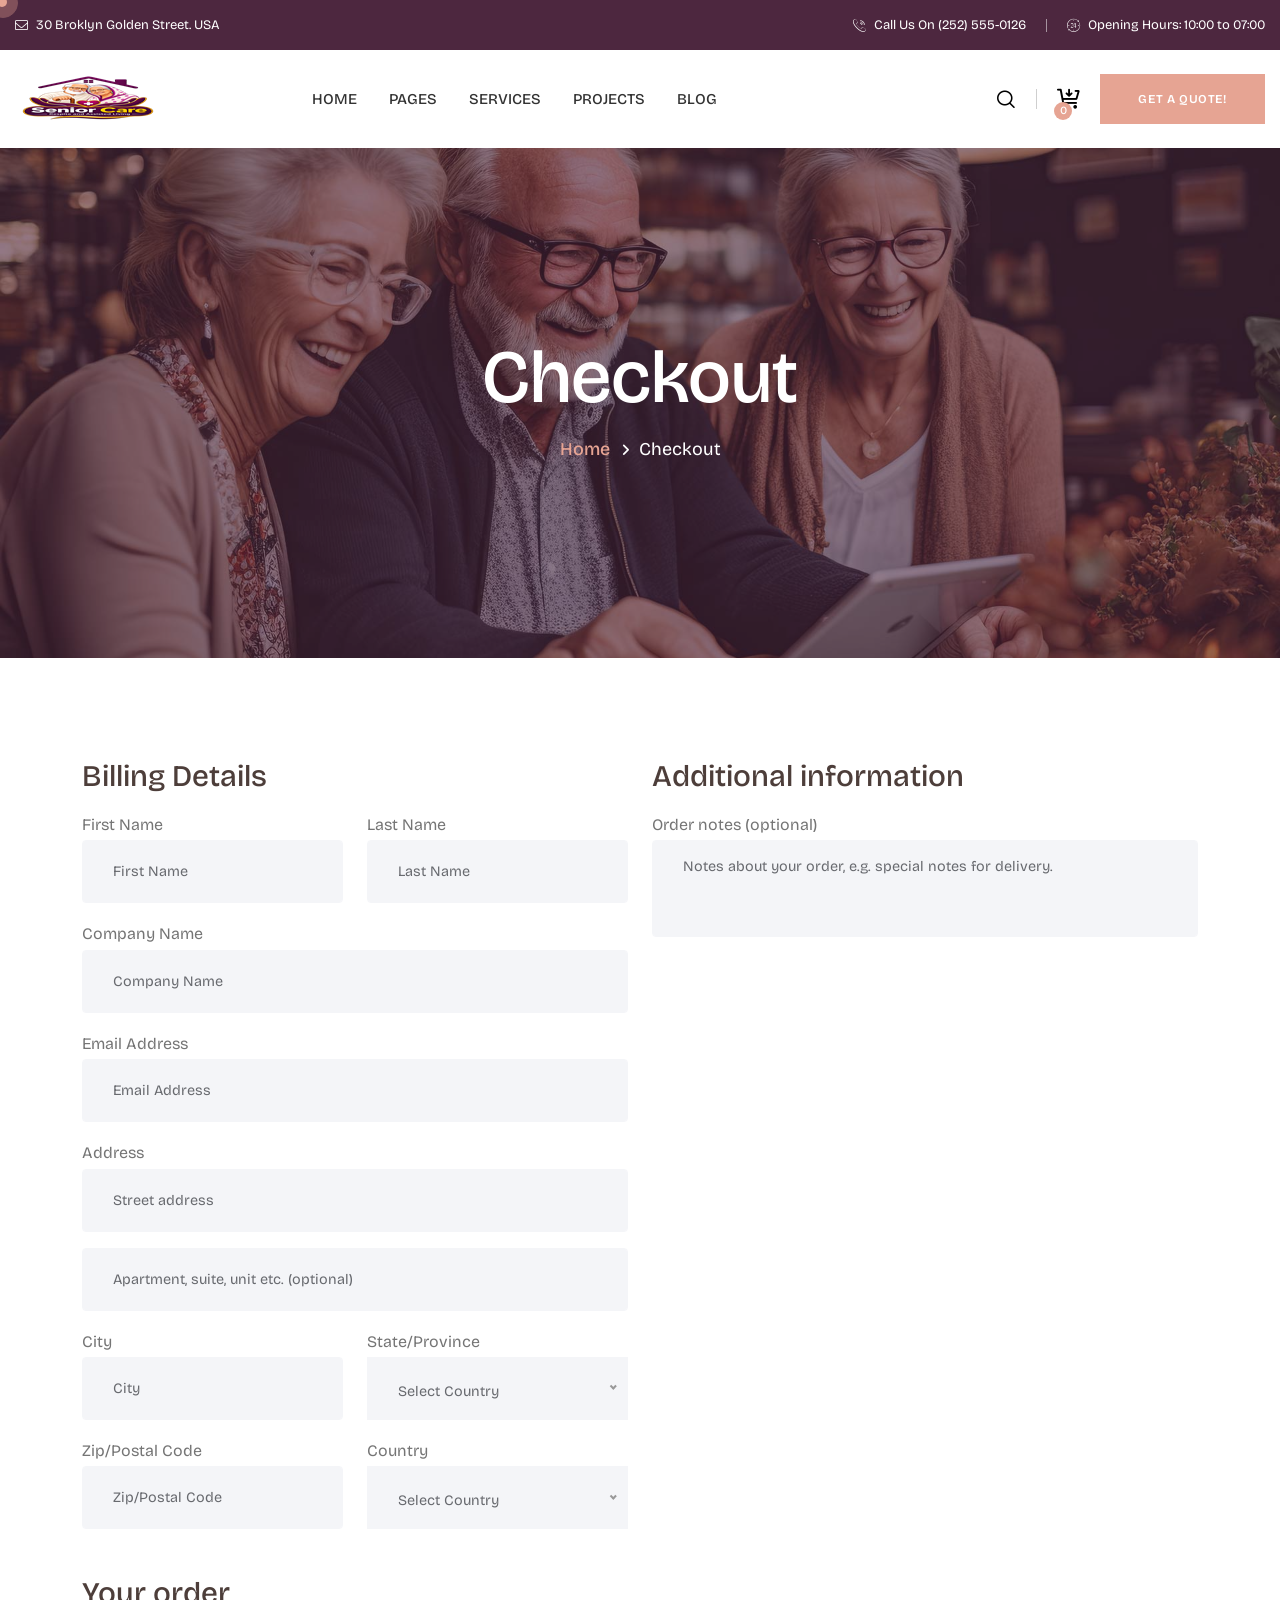
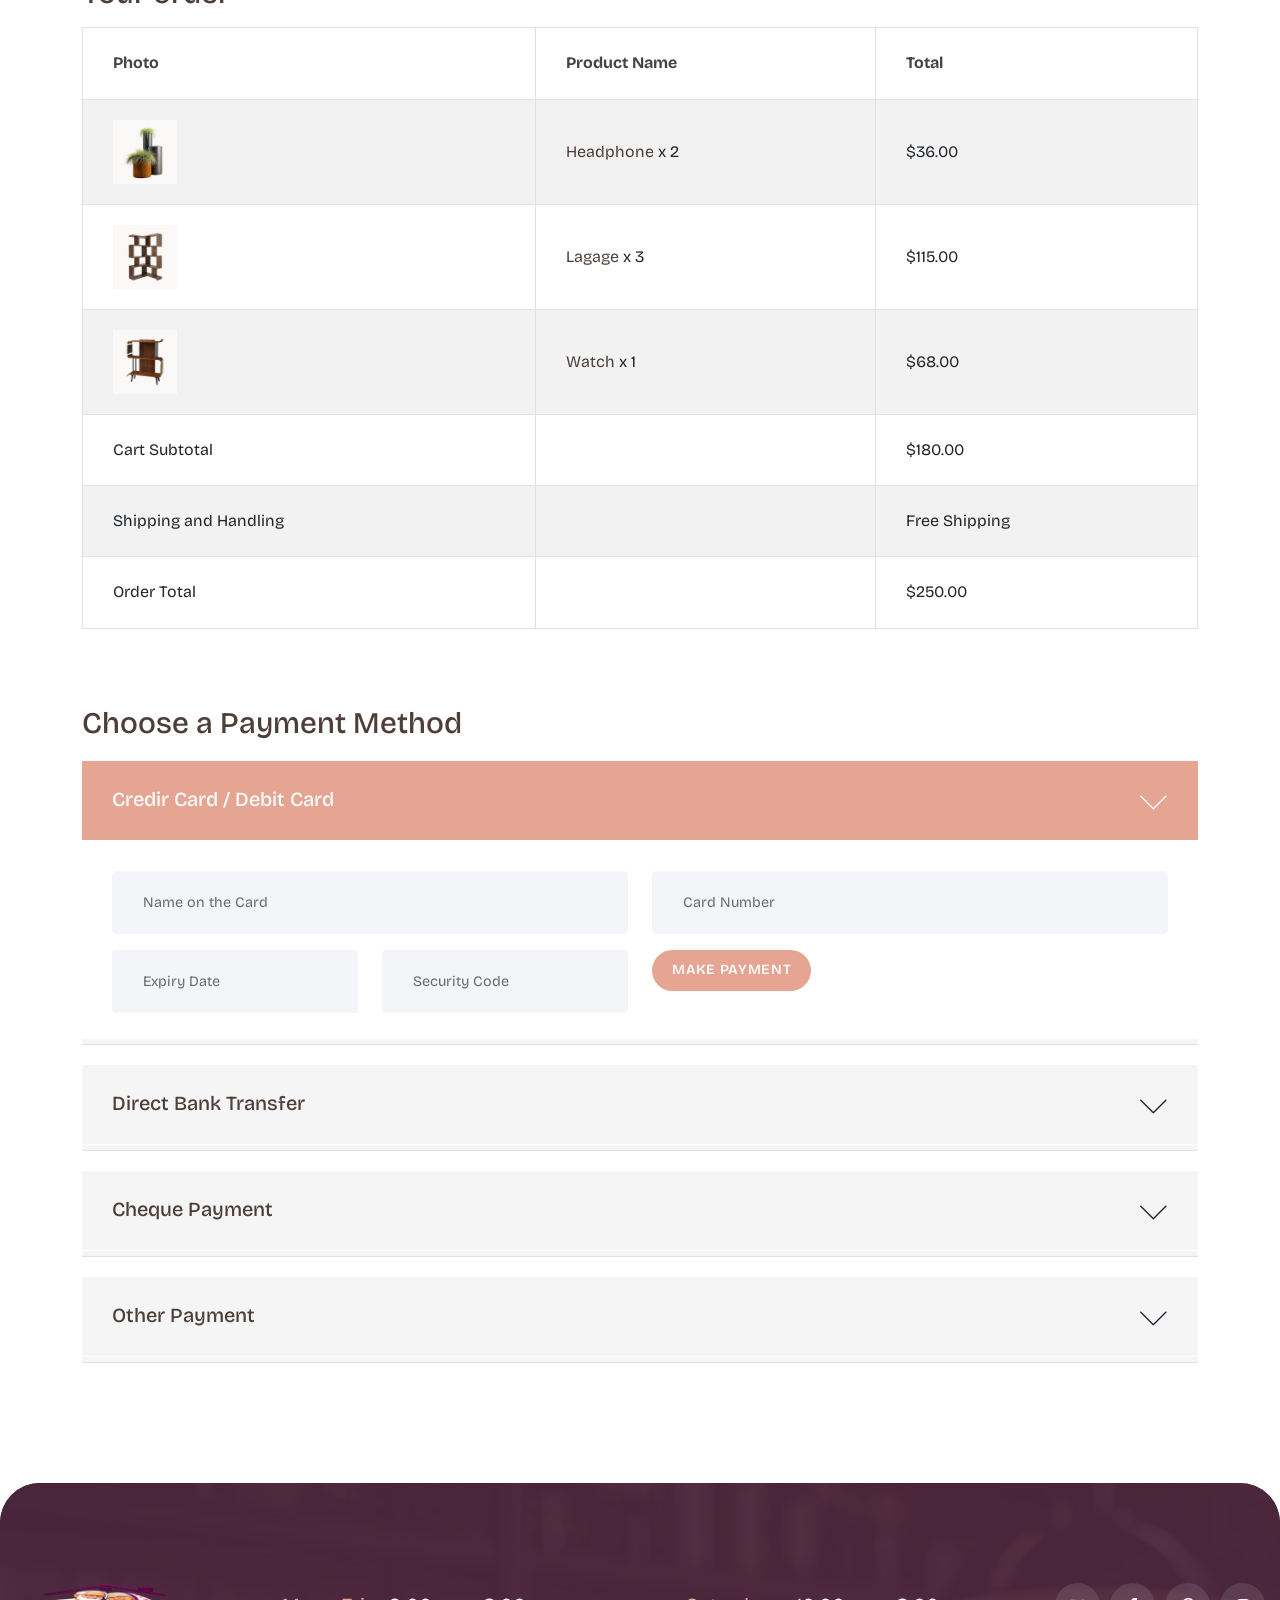
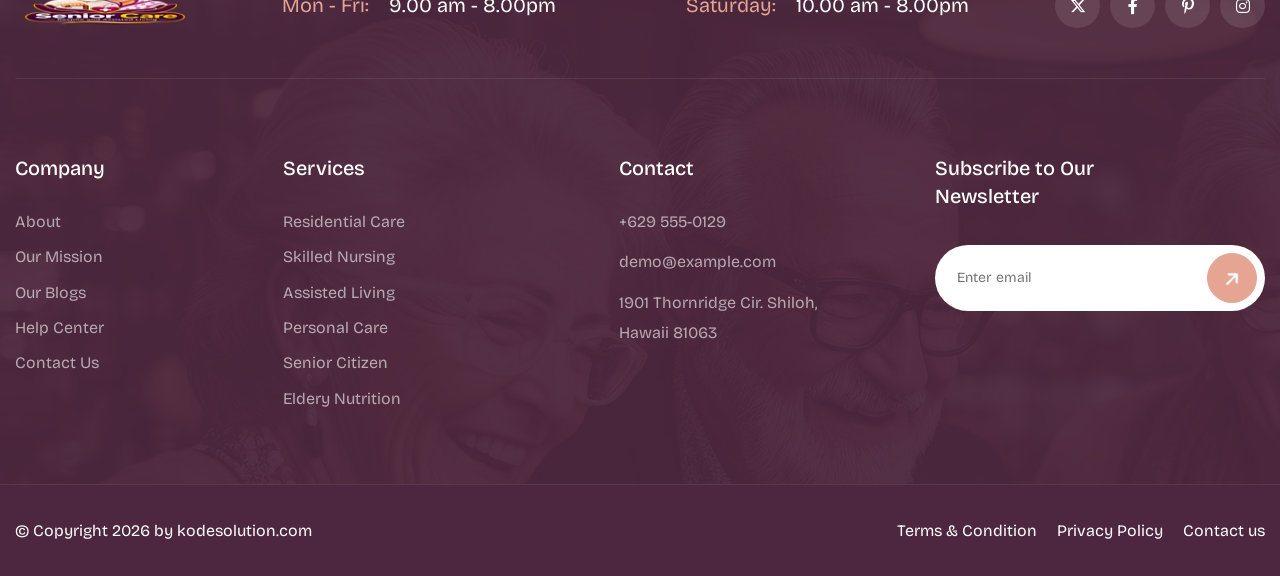
<file: shop-checkout.html>
<!DOCTYPE html>
<html lang="en">

<!-- Mirrored from https://php.kodesolution.com/2026/seniar-php/shop-checkout.php by HTTrack Website Copier/3.x [XR&CO], Fri, 06 Nov 2026 10:13:28 GMT -->
<!-- Added by HTTrack --><meta http-equiv="content-type" content="text/html;charset=UTF-8" /><!-- /Added by HTTrack -->
<head>
<meta charset="utf-8">
<title>Seniar - Senior Care HTML Template - Checkout</title>
<!-- Stylesheets -->
<link href="css/bootstrap.min.css" rel="stylesheet">
<link href="css/style.css" rel="stylesheet">

<link rel="shortcut icon" href="images/favicon.png" type="image/x-icon">

<!-- Responsive -->
<meta http-equiv="X-UA-Compatible" content="IE=edge">
<meta name="viewport" content="width=device-width, initial-scale=1.0">
</head>
<body>
  <div class="page-wrapper">

    <!-- Preloader Start -->
      <div class="preloader"></div>

      <!-- Back-to-top start -->
      <div class="back-to-top-wrapper">
        <button id="back_to_top" type="button" class="back-to-top-btn">
          <svg width="12" height="7" viewBox="0 0 12 7" fill="none" xmlns="http://www.w3.org/2000/svg">
            <path d="M11 6L6 1L1 6" stroke="currentColor" stroke-width="1.5" stroke-linecap="round" stroke-linejoin="round" />
          </svg>
        </button>
      </div>
      <!-- Back-to-top start -->

        <!-- MouseCursor Start -->
        <div class="mouseCursor cursor-outer"></div>
        <div class="mouseCursor cursor-inner"></div>

      <!-- Main Header-->
      <header class="main-header header-style-five">
        <!-- Header Upper -->
        <div class="upper-box wow fadeInDown" data-wow-delay="400ms">
          <div class="auto-container">
            <div class="inner-box">
              <div class="info-box">
                <div class="info">
                  <i aria-hidden="true" class=" flaticon-common-envelope"></i>
                  <span> 30 Broklyn Golden Street. USA</span>
                </div>
              </div>
              <div class="info-box two">
                <div class="info one">
                  <i aria-hidden="true" class=" flaticon-common-call-1"></i>
                  <span> Call Us On (252) 555-0126</span>
                </div>
                <div class="info">
                  <i aria-hidden="true" class=" flaticon-common-support-24"></i>
                  <span> Opening Hours: 10:00 to 07:00</span>
                </div>
              </div>
            </div>
          </div>
        </div>
        <div class="auto-container">
          <!-- Header Lower -->
          <div class="header-lower wow fadeInUp" data-wow-delay="200ms">
            <div class="left-box">
              <!-- logo -->
              <div class="logo">
                <a href="index.html"><img src="images/logo-2.png" alt=""></a>
              </div>
              <!--Nav Box-->
              <div class="nav-outer">
                
                <nav class="nav main-menu">
                                    <ul class="navigation">
                    <li class="dropdown">
                      <a href="index.html">Home</a>
                      <ul>
                        <li><a href="index.html">Home 01</a></li>
                        <li><a href="index-2.html">Home 02</a></li>
                        <li><a href="index-3.html">Home 03</a></li>
                        <li><a href="index-4.html">Home 04</a></li>
                        <li><a href="index-5.html">Home 05</a></li>
                      </ul>
                    </li>
                    <li class="dropdown"><a href="#">Pages</a>
                      <ul>
                        <li><a href="page-about.html">About Us</a></li>
                        <li class="dropdown"><a href="#">Team</a>
                          <ul>
                            <li><a href="page-team.html">Team Grid</a></li>
                            <li><a href="page-team-details.html">Team Details</a></li>
                          </ul>
                        </li>
                        <li><a href="page-pricing.html">Pricing Plan</a></li>
                        <li><a href="page-testimonial.html">Testimonials</a></li>
                        <li><a href="page-faq.html">Faq</a></li>
                        <li><a href="page-contact.html">Contact</a></li>
                        <li class="dropdown"><a href="#">Shop</a>
                          <ul>
                            <li><a href="shop-products.html">Products</a></li>
                            <li><a href="shop-products-sidebar.html">Products with Sidebar</a></li>
                            <li><a href="shop-product-details.html">Product Details</a></li>
                            <li><a href="shop-cart.html">Cart</a></li>
                            <li><a href="shop-checkout.html">Checkout</a></li>
                          </ul>
                        </li>
                        <li><a href="page-404.html">404</a></li>
                      </ul>
                    </li>
                    <li class="dropdown"><a href="#">Services</a>
                      <ul>
                        <li><a href="page-services.html">Services Grid</a></li>
                        <li><a href="page-service-details.html">Services Details</a></li>
                      </ul>
                    </li>
                    <li class="dropdown"><a href="#">Projects</a>
                      <ul>
                        <li><a href="page-project.html">Project Grid</a></li>
                        <li><a href="page-project-details.html">Project Details</a></li>
                      </ul>
                    </li>
                    <li class="dropdown"><a href="#">Blog</a>
                      <ul>
                        <li><a href="news-grid.html">Blog Grid</a></li>
                        <li><a href="news-details.html">Blog Details</a></li>
                      </ul>
                    </li>
                  </ul>
                </nav>
              </div>
            </div>
            <div class="right-box">
              <button class="ui-btn search-btn">
                <i class="lnr lnr-icon-search"></i>
              </button>
              <a href="shop-cart.html" class="shop-cart-btn">
                <i class="fa-solid fa-cart-arrow-down"></i>
                <span>0</span>
              </a>
              <a class="theme-btn btn-style-three" href="page-contact.html">Get A Quote!</a>
              <!--Mobile Navigation Toggler-->
              <div class="mobile-nav-toggler">
                <span></span>
                <span></span>
                <span></span>
              </div>
            </div>
          </div>
        </div>
        <!-- End Header Lower -->

        <!-- Mobile Menu  -->
        <div class="mobile-menu">
          <div class="menu-backdrop"></div>

          <!--Here Menu Will Come Automatically Via Javascript / Same Menu as in Header-->
          <nav class="menu-box">
            <div class="upper-box">
              <div class="nav-logo">
                <a href="index.html"><img src="images/logo.png" alt=""></a>
              </div>
              <div class="close-btn"><i class="icon fa fa-times"></i></div>
            </div>

            <ul class="navigation clearfix">
              <!--Keep This Empty / Menu will come through Javascript-->
            </ul>
            <ul class="contact-list-one">
              <li>
                <!-- Contact Info Box -->
                <div class="contact-info-box">
                  <i class="icon lnr-icon-phone-handset"></i>
                  <span class="title">Call Now</span>
                  <a href="tel:+92880098670">+92 (8800) - 98670</a>
                </div>
              </li>
              <li>
                <!-- Contact Info Box -->
                <div class="contact-info-box">
                  <span class="icon lnr-icon-envelope1"></span>
                  <span class="title">Send Email</span>
                  <a href="mailto:help@company.com">help@company.com</a>
                </div>
              </li>
              <li>
                <!-- Contact Info Box -->
                <div class="contact-info-box">
                  <span class="icon lnr-icon-clock"></span>
                  <span class="title">Send Email</span>
                  Mon - Sat 8:00 - 6:30, Sunday - CLOSED
                </div>
              </li>
            </ul>
            <ul class="social-links">
              <li><a href="#"><i class="fab fa-twitter"></i></a></li>
              <li><a href="#"><i class="fab fa-facebook-f"></i></a></li>
              <li><a href="#"><i class="fab fa-pinterest"></i></a></li>
              <li><a href="#"><i class="fab fa-instagram"></i></a></li>
            </ul>
          </nav>
        </div>
        <!-- End Mobile Menu -->

        <!-- Header Search -->
        <div class="search-popup">
          <span class="search-back-drop"></span>
          <button class="close-search"><span class="fa fa-times"></span></button>

          <div class="search-inner">
            <form method="post" action="https://php.kodesolution.com/2026/seniar-php/index.php">
              <div class="form-group">
                <input type="search" name="search-field" value="" placeholder="Search..." required="" />
                <button type="submit"><i class="fa fa-search"></i></button>
              </div>
            </form>
          </div>
        </div>
        <!-- End Header Search -->

        <!-- Sticky Header  -->
        <div class="sticky-header">
          <div class="auto-container">
            <div class="inner-container">
              <!--Logo-->
              <div class="logo">
                <a href="index.html"><img src="images/logo-2.png" alt=""></a>
              </div>

              <!--Right Col-->
              <div class="nav-outer">
                <!-- Main Menu -->
                <nav class="main-menu">
                  <div class="navbar-collapse show collapse clearfix">
                    <ul class="navigation clearfix">
                      <!--Keep This Empty / Menu will come through Javascript-->
                    </ul>
                  </div>
                </nav>
                <!-- Main Menu End-->

                <!--Mobile Navigation Toggler-->
                <div class="mobile-nav-toggler">
                  <span></span>
                  <span></span>
                  <span></span>
                </div>
              </div>
              
              <a href="tel:+8801750050088" class="header-phone_box">
                <span class="icon"><i aria-hidden="true" class="fas fa-phone-alt"></i></span>
                <span class="info">
                  Call Anytime
                  <strong>+8801750050088</strong>
                </span>
              </a>
            </div>
          </div>
        </div>
      </header>
      <!--End Main Header -->
<!-- Start main-content -->
<section class="page-title" style="background-image: url(images/background/page-title.jpg);">
  <div class="auto-container">
    <div class="title-outer text-center">
      <h1 class="title">Checkout</h1>
      <ul class="page-breadcrumb">
        <li><a href="index.html">Home</a></li>
        <li>Checkout</li>
      </ul>
    </div>
  </div>
</section>
<!-- end main-content -->

        <!--checkout Start-->
        <section>
          <div class="container pt-70 pb-120">
            <div class="section-content">
            <form id="checkout-form" action="#">
              <div class="row mt-30">
              <div class="col-md-6">
                <div class="billing-details">
                <h3 class="mb-3">Billing Details</h3>
                <div class="row">
                  <div class="mb-3 col-md-6">
                  <label for="checkuot-form-fname">First Name</label>
                  <input id="checkuot-form-fname" type="email" class="form-control" placeholder="First Name">
                  </div>
                  <div class="mb-3 col-md-6">
                  <label for="checkuot-form-lname">Last Name</label>
                  <input id="checkuot-form-lname" type="email" class="form-control" placeholder="Last Name">
                  </div>
                  <div class="col-md-12">
                  <div class="mb-3">
                    <label for="checkuot-form-cname">Company Name</label>
                    <input id="checkuot-form-cname" type="email" class="form-control" placeholder="Company Name">
                  </div>
                  <div class="mb-3">
                    <label for="checkuot-form-email">Email Address</label>
                    <input id="checkuot-form-email" type="email" class="form-control" placeholder="Email Address">
                  </div>
                  <div class="mb-3">
                    <label for="checkuot-form-address">Address</label>
                    <input id="checkuot-form-address" type="email" class="form-control" placeholder="Street address">
                  </div>
                  <div class="mb-3">
                    <input type="email" class="form-control" placeholder="Apartment, suite, unit etc. (optional)">
                  </div>
                  </div>
                  <div class="mb-3 col-md-6">
                  <label for="checkuot-form-city">City</label>
                  <input id="checkuot-form-city" type="email" class="form-control" placeholder="City">
                  </div>
                  <div class="mb-3 col-md-6">
                  <label>State/Province</label>
                  <select class="form-control">
                    <option>Select Country</option>
                    <option>Australia</option>
                    <option>UK</option>
                    <option>USA</option>
                  </select>
                  </div>
                  <div class="mb-3 col-md-6">
                  <label for="checkuot-form-zip">Zip/Postal Code</label>
                  <input id="checkuot-form-zip" type="email" class="form-control" placeholder="Zip/Postal Code">
                  </div>
                  <div class="mb-3 col-md-6">
                  <label>Country</label>
                  <select class="form-control">
                    <option>Select Country</option>
                    <option>Australia</option>
                    <option>UK</option>
                    <option>USA</option>
                  </select>
                  </div>
                </div>
                </div>
              </div>
              <div class="col-md-6">
                <h3 class="mb-3">Additional information</h3>
                <label for="order_comments" class="">Order notes&nbsp;<span class="optional">(optional)</span></label>
                <textarea id="order_comments" class="form-control" placeholder="Notes about your order, e.g. special notes for delivery." rows="3"></textarea>
              </div>
              <div class="col-md-12 mt-30">
                <h3 class="mb-3">Your order</h3>
                <table class="table table-striped table-bordered tbl-shopping-cart">
                <thead>
                  <tr>
                  <th>Photo</th>
                  <th>Product Name</th>
                  <th>Total</th>
                  </tr>
                </thead>
                <tbody>
                  <tr>
                  <td class="product-thumbnail"><a href="shop-product-details.html"><img alt="product" src="images/resource/products/1.jpg"></a></td>
                  <td class="product-name"><a href="shop-product-details.html">Headphone</a> x 2</td>
                  <td><span class="amount">$36.00</span></td>
                  </tr>
                  <tr>
                  <td class="product-thumbnail"><a href="shop-product-details.html"><img alt="product" src="images/resource/products/2.jpg"></a></td>
                  <td class="product-name"><a href="shop-product-details.html">Lagage</a> x 3</td>
                  <td><span class="amount">$115.00</span></td>
                  </tr>
                  <tr>
                  <td class="product-thumbnail"><a href="shop-product-details.html"><img alt="product" src="images/resource/products/3.jpg"></a></td>
                  <td class="product-name"><a href="shop-product-details.html">Watch</a> x 1</td>
                  <td><span class="amount">$68.00</span></td>
                  </tr>
                  <tr>
                  <td>Cart Subtotal</td>
                  <td>&nbsp;</td>
                  <td>$180.00</td>
                  </tr>
                  <tr>
                  <td>Shipping and Handling</td>
                  <td>&nbsp;</td>
                  <td>Free Shipping</td>
                  </tr>
                  <tr>
                  <td>Order Total</td>
                  <td>&nbsp;</td>
                  <td>$250.00</td>
                  </tr>
                </tbody>
                </table>
              </div>
              <div class="col-md-12 mt-60">
                <div class="payment-method position-relative">
                  <h3>Choose a Payment Method</h3>
                  <ul class="accordion-box mt-20">
                    <li class="accordion block active-block">
                      <div class="acc-btn active">
                        <div class="icon-outer"><i class="lnr-icon-chevron-down"></i></div>
                        Credir Card / Debit Card
                      </div>
                      <div class="acc-content current">
                        <div class="payment-info">
                          <div class="row clearfix">
                            <div class="col-lg-6 col-md-6 col-sm-12 column">
                              <div class="field-input mb-3">
                                <input type="text" class="form-control" name="name" placeholder="Name on the Card" required="">
                              </div>
                            </div>
                            <div class="col-lg-6 col-md-6 col-sm-12 column">
                              <div class="field-input mb-3">
                                <input type="text" class="form-control" name="number" placeholder="Card Number" required="">
                              </div>
                            </div>
                            <div class="col-lg-3 col-md-6 col-sm-12 column">
                              <div class="field-input mb-3">
                                <input type="text" class="form-control" name="date" placeholder="Expiry Date" required="">
                              </div>
                            </div>
                            <div class="col-lg-3 col-md-6 col-sm-12 column">
                              <div class="field-input mb-3">
                                <input type="text" class="form-control" name="code" placeholder="Security Code" required="">
                              </div>
                            </div>
                            <div class="col-lg-6 col-md-12 col-sm-12 column">
                              <div class="field-input message-btn">
                                <button type="submit" class="theme-btn btn-style-two" data-loading-text="Please wait..."><span class="btn-title">Make Payment</span></button>
                              </div>
                            </div>
                          </div>
                        </div>
                      </div>
                    </li>
                    <li class="accordion block">
                      <div class="acc-btn">
                        <div class="icon-outer"><i class="lnr-icon-chevron-down"></i></div>
                        Direct Bank Transfer
                      </div>
                      <div class="acc-content">
                        <div class="payment-info">
                          <p class="mb-0">Make your payment directly into our bank account. Please use your Order ID as the payment reference. Your order won’t be shipped until the funds have cleared in our account.</p>
                        </div>
                      </div>
                    </li>
                    <li class="accordion block">
                       <div class="acc-btn">
                        <div class="icon-outer"><i class="lnr-icon-chevron-down"></i></div>
                        Cheque Payment
                      </div>
                      <div class="acc-content">
                        <div class="payment-info">
                          <p class="mb-0">Make your payment directly into our bank account. Please use your Order ID as the payment reference. Your order won’t be shipped until the funds have cleared in our account.</p>
                        </div>
                      </div>
                    </li>
                    <li class="accordion block">
                       <div class="acc-btn">
                        <div class="icon-outer"><i class="lnr-icon-chevron-down"></i></div>
                        Other Payment
                      </div>
                      <div class="acc-content">
                        <div class="payment-info">
                          <p class="mb-0">Make your payment directly into our bank account. Please use your Order ID as the payment reference. Your order won’t be shipped until the funds have cleared in our account.</p>
                        </div>
                      </div>
                    </li>
                  </ul>
                </div>
              </div>
              </div>
            </form>
            </div>
          </div>
        </section>
        <!--checkout Start-->

       <!-- Footer Section Start -->
      <footer class="footer-section-2">
          <div class="footer-area-2" style="background-image: url(images/background/footer1-1.jpg);">
              <div class="auto-container">
                <div class="footer-top-wrapper wow fadeInUp" data-wow-delay=".3s">
                  <a href="index.html" class="footer-logo">
                    <img src="images/logo.png" alt="">
                  </a>
                  <ul>
                    <li>
                      <span class="week-text">Mon - Fri: </span>
                      <span class="time-text">9.00 am - 8.00pm </span>
                    </li>
                    <li>
                      <span class="week-text">Saturday:</span>
                      <span class="time-text">10.00 am - 8.00pm </span>
                    </li>
                  </ul>
                  <ul class="social-icon-list1">
                    <li><a href="#"><i class="fa-brands fa-x-twitter"></i></a></li>
                    <li><a href="#"><i class="fab fa-facebook-f"></i></a></li>
                    <li><a href="#"><i class="fab fa-pinterest-p"></i></a></li>
                    <li><a href="#"><i class="fab fa-instagram"></i></a></li>
                  </ul>
                </div>
                <div class="footer-widget-wrapper-2">
                  <div class="row justify-content-between">
                    <div class="col-xl-2 col-lg-3 col-md-4 col-sm-6 col-6 wow fadeInUp" data-wow-delay=".2s">
                      <div class="footer-single-widget">
                        <div class="widget-head">
                          <h4 class="title">Company</h4>
                        </div>
                        <ul class="user-links">
                          <li><a href="#">About</a></li>
                          <li><a href="#">Our Mission</a></li>
                          <li><a href="#">Our Blogs</a></li>
                          <li><a href="#">Help Center</a></li>
                          <li><a href="#">Contact Us </a></li>
                        </ul>
                      </div>
                    </div>
                    <div class="col-xl-1 d-none d-xl-block"></div>
                    <div class="col-xl-2 col-lg-3 col-md-4 col-sm-6 col-6 wow fadeInUp" data-wow-delay=".4s">
                      <div class="footer-single-widget style-two">
                        <div class="widget-head">
                          <h4 class="title">Services</h4>
                        </div>
                        <ul class="user-links">
                          <li><a href="#">Residential Care</a></li>
                          <li><a href="#">Skilled Nursing</a></li>
                          <li><a href="#">Assisted Living</a></li>
                          <li><a href="#">Personal Care</a></li>
                          <li><a href="#">Senior Citizen</a></li>
                          <li><a href="#">Eldery Nutrition</a></li>
                        </ul>
                      </div>
                    </div>
                    <div class="col-xl-1 d-none d-xl-block"></div>
                    <div class="col-xl-2 col-md-4 col-sm-5 wow fadeInUp" data-wow-delay=".6s">
                      <div class="footer-single-widget style-three">
                        <div class="widget-head">
                          <h4 class="title">Contact</h4>
                        </div>
                        <div class="footer-contact">
                          <div class="footer-info">
                            <p><a href="tel:+01750050088" class="number">+629 555-0129</a></p>
                            <p><a href="mailto:demo@example.com" class="email">demo@example.com</a></p>
                            <p class="mb-0">1901 Thornridge Cir. Shiloh, Hawaii 81063</p>
                          </div>
                        </div>
                      </div>
                    </div>
                    <div class="col-xl-4 col-lg-6 col-md-6 col-sm-6 wow fadeInUp" data-wow-delay=".8s">
                      <div class="footer-single-widget footer-contact-form">
                        <div class="footer-content">
                          <h4 class="title">
                            Subscribe to Our <span class="d-block">Newsletter</span>
                          </h4>
                          <div class="subscribe-form-one">
                            <form method="post" action="#">
                              <div class="form-group">
                                <input type="email" name="email" class="email" placeholder="Enter email" required="">
                                <button type="button" class="circle-btn">
                                <i class="fa-solid fa-arrow-right"></i>
                                </button>
                              </div>
                            </form>
                          </div>
                        </div>
                      </div>
                    </div>
                  </div>
                </div>
              </div>
              <div class="footer-bottom">
                <div class="auto-container">
                    <div class="footer-bottom-wrapper wow fadeInUp" data-wow-delay=".3s">
                      <p>© Copyright 2026 by kodesolution.com </p>
                      <ul class="footer-menu">
                        <li><a href="#">Terms & Condition</a></li>
                        <li><a href="#"> Privacy Policy</a></li>
                        <li><a href="#">Contact us</a></li>
                      </ul>
                    </div>
                </div>
              </div>
          </div>
      </footer>

   </div>

  <!-- End Page Wrapper -->

<script src="js/jquery.js"></script>
<script src="js/popper.min.js"></script>
<script src="js/bootstrap.min.js"></script>
<script src="js/jquery.fancybox.js"></script>
<script src="js/jquery-ui.js"></script>
<script src="js/gsap.js"></script>
<script src="js/three.js"></script>
<script src="js/hover-effect.umd.js"></script>
<script src="js/gsap-scroll-to-plugin.js"></script>
<script src="js/gsap-scroll-smoother.js"></script>
<script src="js/gsap-scroll-trigger.js"></script>
<script src="js/gsap-split-text.js"></script>
<script src="js/split-type.min.js"></script>
<script src="js/parallaxie.js"></script>
<script src="js/jquery.magnific-popup.min.js"></script>
<script src="js/wow.js"></script>
<script src="js/bxslider.js"></script>
<script src="js/nice-select.min.js"></script>
<script src="js/knob.js"></script>
<script src="js/appear.js"></script>
<script src="js/slick.js"></script>
<script src="js/swiper.min.js"></script>
<script src="js/mixitup.js"></script>
<script src="js/script.js"></script>
<script src="js/script-gsap.js"></script>
<!-- form submit -->
<script src="js/jquery.validate.min.js"></script>
<script src="js/jquery.form.min.js"></script>
<script src="js/contact-form-script.js"></script>
</body>


<!-- Mirrored from https://php.kodesolution.com/2026/seniar-php/shop-checkout.php by HTTrack Website Copier/3.x [XR&CO], Fri, 06 Nov 2026 10:13:28 GMT -->
</html>
</file>
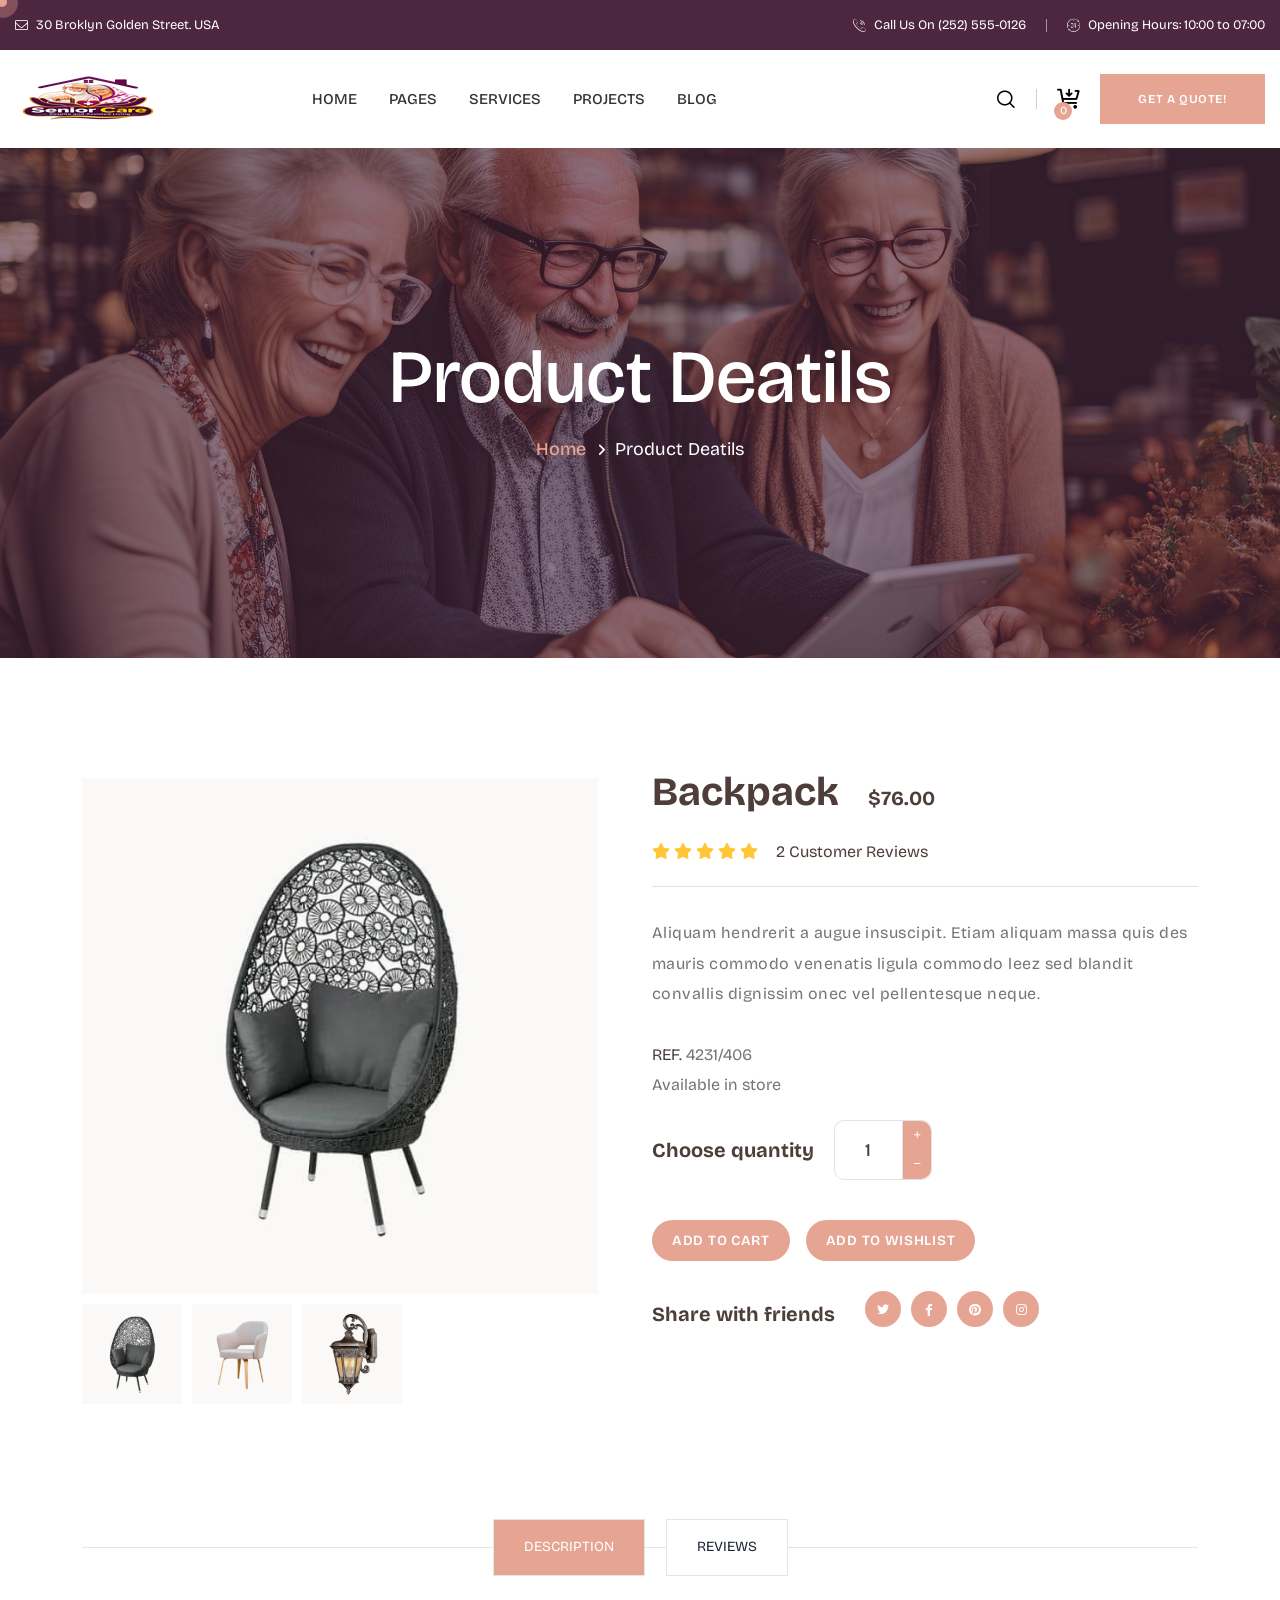
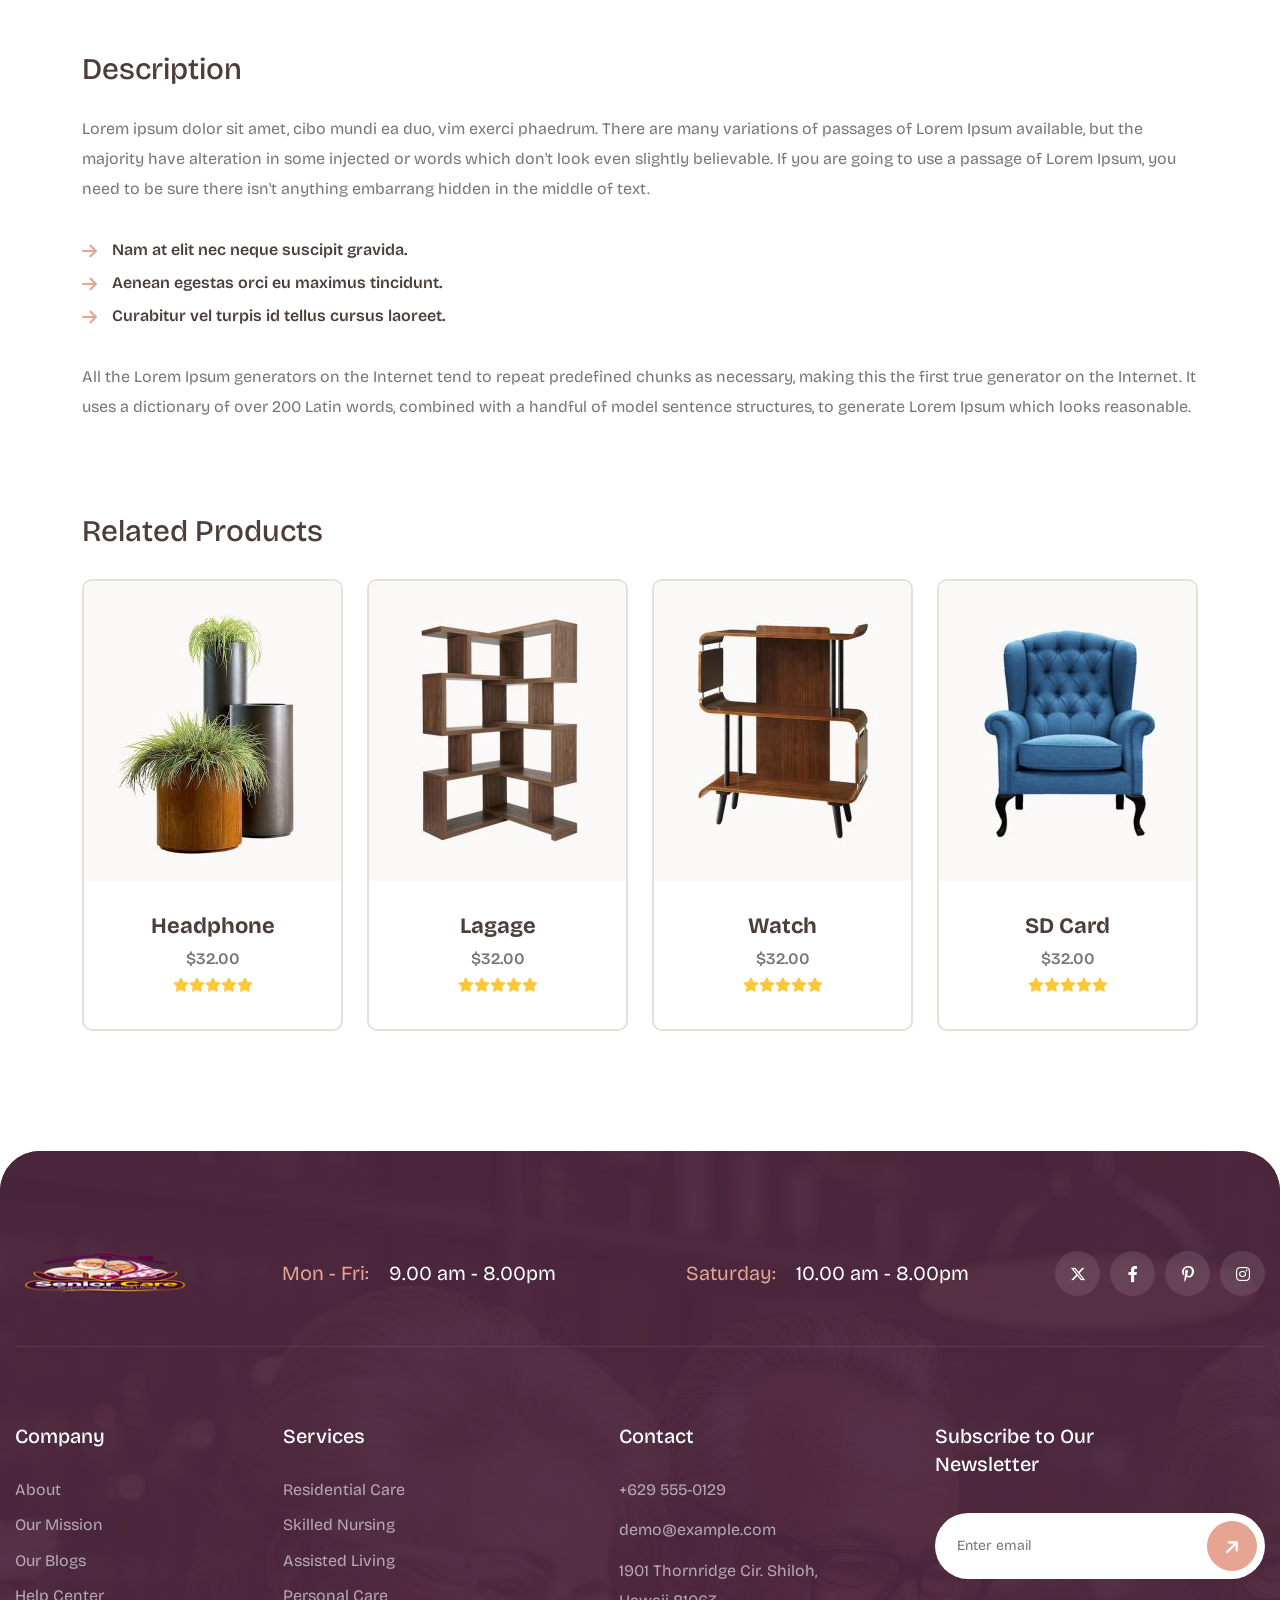
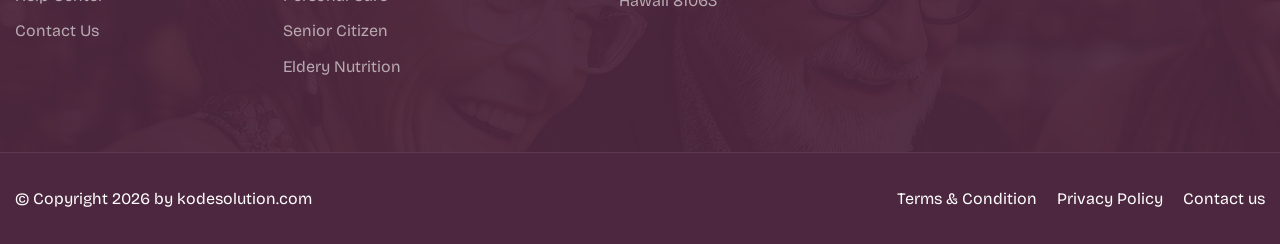
<file: shop-product-details.html>
<!DOCTYPE html>
<html lang="en">

<!-- Mirrored from https://php.kodesolution.com/2026/seniar-php/shop-product-details.php by HTTrack Website Copier/3.x [XR&CO], Fri, 06 Nov 2026 10:13:26 GMT -->
<!-- Added by HTTrack --><meta http-equiv="content-type" content="text/html;charset=UTF-8" /><!-- /Added by HTTrack -->
<head>
<meta charset="utf-8">
<title>Seniar - Senior Care HTML Template - Shop</title>
<!-- Stylesheets -->
<link href="css/bootstrap.min.css" rel="stylesheet">
<link href="css/style.css" rel="stylesheet">

<link rel="shortcut icon" href="images/favicon.png" type="image/x-icon">

<!-- Responsive -->
<meta http-equiv="X-UA-Compatible" content="IE=edge">
<meta name="viewport" content="width=device-width, initial-scale=1.0">
</head>
<body>
  <div class="page-wrapper">

    <!-- Preloader Start -->
      <div class="preloader"></div>

      <!-- Back-to-top start -->
      <div class="back-to-top-wrapper">
        <button id="back_to_top" type="button" class="back-to-top-btn">
          <svg width="12" height="7" viewBox="0 0 12 7" fill="none" xmlns="http://www.w3.org/2000/svg">
            <path d="M11 6L6 1L1 6" stroke="currentColor" stroke-width="1.5" stroke-linecap="round" stroke-linejoin="round" />
          </svg>
        </button>
      </div>
      <!-- Back-to-top start -->

        <!-- MouseCursor Start -->
        <div class="mouseCursor cursor-outer"></div>
        <div class="mouseCursor cursor-inner"></div>

      <!-- Main Header-->
      <header class="main-header header-style-five">
        <!-- Header Upper -->
        <div class="upper-box wow fadeInDown" data-wow-delay="400ms">
          <div class="auto-container">
            <div class="inner-box">
              <div class="info-box">
                <div class="info">
                  <i aria-hidden="true" class=" flaticon-common-envelope"></i>
                  <span> 30 Broklyn Golden Street. USA</span>
                </div>
              </div>
              <div class="info-box two">
                <div class="info one">
                  <i aria-hidden="true" class=" flaticon-common-call-1"></i>
                  <span> Call Us On (252) 555-0126</span>
                </div>
                <div class="info">
                  <i aria-hidden="true" class=" flaticon-common-support-24"></i>
                  <span> Opening Hours: 10:00 to 07:00</span>
                </div>
              </div>
            </div>
          </div>
        </div>
        <div class="auto-container">
          <!-- Header Lower -->
          <div class="header-lower wow fadeInUp" data-wow-delay="200ms">
            <div class="left-box">
              <!-- logo -->
              <div class="logo">
                <a href="index.html"><img src="images/logo-2.png" alt=""></a>
              </div>
              <!--Nav Box-->
              <div class="nav-outer">
                
                <nav class="nav main-menu">
                                    <ul class="navigation">
                    <li class="dropdown">
                      <a href="index.html">Home</a>
                      <ul>
                        <li><a href="index.html">Home 01</a></li>
                        <li><a href="index-2.html">Home 02</a></li>
                        <li><a href="index-3.html">Home 03</a></li>
                        <li><a href="index-4.html">Home 04</a></li>
                        <li><a href="index-5.html">Home 05</a></li>
                      </ul>
                    </li>
                    <li class="dropdown"><a href="#">Pages</a>
                      <ul>
                        <li><a href="page-about.html">About Us</a></li>
                        <li class="dropdown"><a href="#">Team</a>
                          <ul>
                            <li><a href="page-team.html">Team Grid</a></li>
                            <li><a href="page-team-details.html">Team Details</a></li>
                          </ul>
                        </li>
                        <li><a href="page-pricing.html">Pricing Plan</a></li>
                        <li><a href="page-testimonial.html">Testimonials</a></li>
                        <li><a href="page-faq.html">Faq</a></li>
                        <li><a href="page-contact.html">Contact</a></li>
                        <li class="dropdown"><a href="#">Shop</a>
                          <ul>
                            <li><a href="shop-products.html">Products</a></li>
                            <li><a href="shop-products-sidebar.html">Products with Sidebar</a></li>
                            <li><a href="shop-product-details.html">Product Details</a></li>
                            <li><a href="shop-cart.html">Cart</a></li>
                            <li><a href="shop-checkout.html">Checkout</a></li>
                          </ul>
                        </li>
                        <li><a href="page-404.html">404</a></li>
                      </ul>
                    </li>
                    <li class="dropdown"><a href="#">Services</a>
                      <ul>
                        <li><a href="page-services.html">Services Grid</a></li>
                        <li><a href="page-service-details.html">Services Details</a></li>
                      </ul>
                    </li>
                    <li class="dropdown"><a href="#">Projects</a>
                      <ul>
                        <li><a href="page-project.html">Project Grid</a></li>
                        <li><a href="page-project-details.html">Project Details</a></li>
                      </ul>
                    </li>
                    <li class="dropdown"><a href="#">Blog</a>
                      <ul>
                        <li><a href="news-grid.html">Blog Grid</a></li>
                        <li><a href="news-details.html">Blog Details</a></li>
                      </ul>
                    </li>
                  </ul>
                </nav>
              </div>
            </div>
            <div class="right-box">
              <button class="ui-btn search-btn">
                <i class="lnr lnr-icon-search"></i>
              </button>
              <a href="shop-cart.html" class="shop-cart-btn">
                <i class="fa-solid fa-cart-arrow-down"></i>
                <span>0</span>
              </a>
              <a class="theme-btn btn-style-three" href="page-contact.html">Get A Quote!</a>
              <!--Mobile Navigation Toggler-->
              <div class="mobile-nav-toggler">
                <span></span>
                <span></span>
                <span></span>
              </div>
            </div>
          </div>
        </div>
        <!-- End Header Lower -->

        <!-- Mobile Menu  -->
        <div class="mobile-menu">
          <div class="menu-backdrop"></div>

          <!--Here Menu Will Come Automatically Via Javascript / Same Menu as in Header-->
          <nav class="menu-box">
            <div class="upper-box">
              <div class="nav-logo">
                <a href="index.html"><img src="images/logo.png" alt=""></a>
              </div>
              <div class="close-btn"><i class="icon fa fa-times"></i></div>
            </div>

            <ul class="navigation clearfix">
              <!--Keep This Empty / Menu will come through Javascript-->
            </ul>
            <ul class="contact-list-one">
              <li>
                <!-- Contact Info Box -->
                <div class="contact-info-box">
                  <i class="icon lnr-icon-phone-handset"></i>
                  <span class="title">Call Now</span>
                  <a href="tel:+92880098670">+92 (8800) - 98670</a>
                </div>
              </li>
              <li>
                <!-- Contact Info Box -->
                <div class="contact-info-box">
                  <span class="icon lnr-icon-envelope1"></span>
                  <span class="title">Send Email</span>
                  <a href="mailto:help@company.com">help@company.com</a>
                </div>
              </li>
              <li>
                <!-- Contact Info Box -->
                <div class="contact-info-box">
                  <span class="icon lnr-icon-clock"></span>
                  <span class="title">Send Email</span>
                  Mon - Sat 8:00 - 6:30, Sunday - CLOSED
                </div>
              </li>
            </ul>
            <ul class="social-links">
              <li><a href="#"><i class="fab fa-twitter"></i></a></li>
              <li><a href="#"><i class="fab fa-facebook-f"></i></a></li>
              <li><a href="#"><i class="fab fa-pinterest"></i></a></li>
              <li><a href="#"><i class="fab fa-instagram"></i></a></li>
            </ul>
          </nav>
        </div>
        <!-- End Mobile Menu -->

        <!-- Header Search -->
        <div class="search-popup">
          <span class="search-back-drop"></span>
          <button class="close-search"><span class="fa fa-times"></span></button>

          <div class="search-inner">
            <form method="post" action="https://php.kodesolution.com/2026/seniar-php/index.php">
              <div class="form-group">
                <input type="search" name="search-field" value="" placeholder="Search..." required="" />
                <button type="submit"><i class="fa fa-search"></i></button>
              </div>
            </form>
          </div>
        </div>
        <!-- End Header Search -->

        <!-- Sticky Header  -->
        <div class="sticky-header">
          <div class="auto-container">
            <div class="inner-container">
              <!--Logo-->
              <div class="logo">
                <a href="index.html"><img src="images/logo-2.png" alt=""></a>
              </div>

              <!--Right Col-->
              <div class="nav-outer">
                <!-- Main Menu -->
                <nav class="main-menu">
                  <div class="navbar-collapse show collapse clearfix">
                    <ul class="navigation clearfix">
                      <!--Keep This Empty / Menu will come through Javascript-->
                    </ul>
                  </div>
                </nav>
                <!-- Main Menu End-->

                <!--Mobile Navigation Toggler-->
                <div class="mobile-nav-toggler">
                  <span></span>
                  <span></span>
                  <span></span>
                </div>
              </div>
              
              <a href="tel:+8801750050088" class="header-phone_box">
                <span class="icon"><i aria-hidden="true" class="fas fa-phone-alt"></i></span>
                <span class="info">
                  Call Anytime
                  <strong>+8801750050088</strong>
                </span>
              </a>
            </div>
          </div>
        </div>
      </header>
      <!--End Main Header -->
<!-- Start main-content -->
<section class="page-title" style="background-image: url(images/background/page-title.jpg);">
  <div class="auto-container">
    <div class="title-outer text-center">
      <h1 class="title">Product Deatils</h1>
      <ul class="page-breadcrumb">
        <li><a href="index.html">Home</a></li>
        <li>Product Deatils</li>
      </ul>
    </div>
  </div>
</section>
<!-- end main-content -->

        <!--Product Details Start-->
        <section class="product-details pt-120">
          <div class="container pb-70">
            <div class="row">
              <div class="col-lg-6 col-xl-6">
                <div class="bxslider">
                  <div class="slider-content">
                    <figure class="image-box"><a href="images/resource/products/product-details.jpg" class="lightbox-image" data-fancybox="gallery"><img src="images/resource/products/product-details.jpg" alt=""></a></figure>
                    <div class="slider-pager">
                      <ul class="thumb-box">
                        <li> <a class="active" data-slide-index="0" href="#">
                          <figure><img src="images/resource/products/product-details.jpg" alt=""></figure>
                          </a> </li>
                        <li> <a data-slide-index="1" href="#">
                          <figure><img src="images/resource/products/product-details2.jpg" alt=""></figure>
                          </a> </li>
                        <li> <a data-slide-index="2" href="#">
                          <figure><img src="images/resource/products/product-details3.jpg" alt=""></figure>
                          </a> </li>
                      </ul>
                    </div>
                  </div>
                  <div class="slider-content">
                    <figure class="image-box"><a href="images/resource/products/product-details2.jpg" class="lightbox-image" data-fancybox="gallery"><img src="images/resource/products/product-details2.jpg" alt=""></a></figure>
                    <div class="slider-pager">
                      <ul class="thumb-box">
                        <li> <a class="active" data-slide-index="0" href="#">
                          <figure><img src="images/resource/products/product-details.jpg" alt=""></figure>
                          </a> </li>
                        <li> <a data-slide-index="1" href="#">
                          <figure><img src="images/resource/products/product-details2.jpg" alt=""></figure>
                          </a> </li>
                        <li> <a data-slide-index="2" href="#">
                          <figure><img src="images/resource/products/product-details3.jpg" alt=""></figure>
                          </a> </li>
                      </ul>
                    </div>
                  </div>
                  <div class="slider-content">
                    <figure class="image-box"><a href="images/resource/products/product-details3.jpg" class="lightbox-image" data-fancybox="gallery"><img src="images/resource/products/product-details3.jpg" alt=""></a></figure>
                    <div class="slider-pager">
                      <ul class="thumb-box">
                        <li> <a class="active" data-slide-index="0" href="#"><figure><img src="images/resource/products/product-details.jpg" alt=""></figure> </a> </li>
                        <li> <a data-slide-index="1" href="#"><figure><img src="images/resource/products/product-details2.jpg" alt=""></figure> </a> </li>
                        <li> <a data-slide-index="2" href="#"><figure><img src="images/resource/products/product-details3.jpg" alt=""></figure> </a> </li>
                      </ul>
                    </div>
                  </div>
                </div>
              </div>
              <div class="col-lg-6 col-xl-6 product-info">
                <div class="product-details__top">
                  <h3 class="product-details__title">Backpack <span>$76.00</span> </h3>
                </div>
                <div class="product-details__reveiw">
                  <i class="fa fa-star"></i>
                  <i class="fa fa-star"></i>
                  <i class="fa fa-star"></i>
                  <i class="fa fa-star"></i>
                  <i class="fa fa-star"></i>
                  <span>2 Customer Reviews</span>
                </div>
                <div class="product-details__content">
                  <p class="product-details__content-text1 mb-30">Aliquam hendrerit a augue insuscipit. Etiam aliquam massa quis des mauris commodo venenatis ligula commodo leez sed blandit convallis dignissim onec vel pellentesque neque.</p>
                  <p class="product-details__content-text2"><strong>REF.</strong> 4231/406 <br /> Available in store</p>
                </div>
                <div class="product-details__quantity">
                  <h3 class="product-details__quantity-title">Choose quantity</h3>
                  <div class="quantity-box">
                    <button type="button" class="sub"><i class="fa fa-minus"></i></button>
                    <input type="number" id="1" value="1" />
                    <button type="button" class="add"><i class="fa fa-plus"></i></button>
                  </div>
                </div>
                <div class="product-details__buttons d-flex gap-3">
                  <a href="shop-cart.html" class="theme-btn btn-style-two"><span class="btn-title">Add to Cart</span></a>
                  <a href="shop-product-details.html" class="theme-btn btn-style-two"><span class="btn-title">Add to Wishlist</span></a>
                </div>
                <div class="product-details__social">
                  <div class="title">
                    <h3>Share with friends</h3>
                  </div>
                  <ul class="social-icon-one product-share">
                    <li><a href="#"><i class="fab fa-twitter"></i></a></li>
                    <li><a href="#"><i class="fab fa-facebook-f"></i></a></li>
                    <li><a href="#"><i class="fab fa-pinterest"></i></a></li>
                    <li><a href="#"><i class="fab fa-instagram"></i></a></li>
                  </ul>
                </div>
              </div>
            </div>
          </div>
        </section>
        <!--Product Details End-->

        <!--Product Description Start-->
        <section class="product-description">
          <div class="container pt-0 pb-90">
            <div class="product-discription">
              <div class="tabs-box">
                <div class="tab-btn-box text-center">
                  <ul class="tab-btns tab-buttons clearfix">
                    <li class="tab-btn active-btn" data-tab="#tab-1">Description</li>
                    <li class="tab-btn" data-tab="#tab-2">Reviews</li>
                  </ul>
                </div>
                <div class="tabs-content">
                  <div class="tab active-tab" id="tab-1">
                    <div class="text">
                      <h3 class="product-description__title">Description</h3>
                      <p class="product-description__text1">Lorem ipsum dolor sit amet, cibo mundi ea duo, vim exerci phaedrum. There are many variations of passages of Lorem Ipsum available, but the majority have alteration in some injected or words which don't look even slightly believable. If you are going to use a passage of Lorem Ipsum, you need to be sure there isn't anything embarrang hidden in the middle of text.</p>
                      <div class="product-description__list">
                        <ul class="list-unstyled">
                          <li><p><span class="fa fa-arrow-right"></span> Nam at elit nec neque suscipit gravida.</p></li>
                          <li><p><span class="fa fa-arrow-right"></span> Aenean egestas orci eu maximus tincidunt.</p></li>
                          <li><p><span class="fa fa-arrow-right"></span> Curabitur vel turpis id tellus cursus laoreet.</p></li>
                        </ul>
                      </div>
                      <p class="product-description__tex2">All the Lorem Ipsum generators on the Internet tend to repeat predefined chunks as necessary, making this the first true generator on the Internet. It uses a dictionary of over 200 Latin words, combined with a handful of model sentence structures, to generate Lorem Ipsum which looks reasonable.</p>
                    </div>
                  </div>
                  <div class="tab" id="tab-2">
                    <div class="customer-comment">
                      <div class="row clearfix">
                        <div class="col-lg-6 col-md-6 col-sm-12 comment-column">
                          <div class="single-comment-box mb-3 mb-md-0">
                            <div class="inner-box">
                              <figure class="comment-thumb"><img src="images/resource/testi-thumb1-1.png" alt=""></figure>
                              <div class="inner">
                                <ul class="rating clearfix">
                                  <li><i class="fas fa-star"></i></li>
                                  <li><i class="fas fa-star"></i></li>
                                  <li><i class="fas fa-star"></i></li>
                                  <li><i class="fas fa-star"></i></li>
                                  <li><i class="fas fa-star"></i></li>
                                </ul>
                                <h5>Jon D. William, <span>10 Jan, 2023 . 4:00 pm</span></h5>
                                <p>Aliquam hendrerit a augue insuscipit. Etiam aliquam massa quis des mauris commodo.</p>
                              </div>
                            </div>
                          </div>
                        </div>
                        <div class="col-lg-6 col-md-6 col-sm-12 comment-column">
                          <div class="single-comment-box">
                            <div class="inner-box">
                              <figure class="comment-thumb"><img src="images/resource/testi-thumb1-2.png" alt=""></figure>
                              <div class="inner">
                                <ul class="rating clearfix">
                                  <li><i class="fas fa-star"></i></li>
                                  <li><i class="fas fa-star"></i></li>
                                  <li><i class="fas fa-star"></i></li>
                                  <li><i class="fas fa-star"></i></li>
                                  <li><i class="fas fa-star"></i></li>
                                </ul>
                                <h5>Aleesha Brown, <span>12 Feb, 2023 . 8:00 pm</span></h5>
                                <p>Aliquam hendrerit a augue insuscipit. Etiam aliquam massa quis des mauris commodo.</p>
                              </div>
                            </div>
                          </div>
                        </div>
                      </div>
                    </div>
                    <div class="comment-box">
                      <h3>Add Your Comments</h3>
                      <form id="contact_form" name="contact_form" class="" action="https://php.kodesolution.com/2026/seniar-php/includes/sendmail.php" method="post">
                        <div class="mb-3">
                          <textarea name="form_message" class="form-control required" rows="7" placeholder="Enter Message"></textarea>
                        </div>
                        <div class="row">
                          <div class="col-sm-6">
                            <div class="mb-3">
                              <input name="form_name" class="form-control" type="text" placeholder="Enter Name">
                            </div>
                          </div>
                          <div class="col-sm-6">
                            <div class="mb-3">
                              <input name="form_email" class="form-control required email" type="email" placeholder="Enter Email">
                            </div>
                          </div>
                        </div>
                        <div class="col-lg-12 col-md-12 col-sm-12 column">
                          <div class="review-box clearfix">
                            <p>Your Review</p>
                            <ul class="rating clearfix">
                              <li><i class="far fa-star"></i></li>
                              <li><i class="far fa-star"></i></li>
                              <li><i class="far fa-star"></i></li>
                              <li><i class="far fa-star"></i></li>
                              <li><i class="far fa-star"></i></li>
                            </ul>
                          </div>
                        </div>
                        <div class="col-lg-12 col-md-12 col-sm-12 column">
                          <div class="form-group clearfix">
                            <div class="custom-controls-stacked">
                              <label class="custom-control material-checkbox">
                                <input type="checkbox" class="material-control-input">
                                <span class="material-control-indicator"></span>
                                <span class="description">Save my name, email, and website in this browser for the next time I comment.</span>
                              </label>
                            </div>
                          </div>
                        </div>
                        <div class="mb-3">
                          <input name="form_botcheck" class="form-control" type="hidden" value="" />
                          <button type="submit" class="theme-btn btn-style-two" data-loading-text="Please wait..."><span class="btn-title">Submit Comment</span></button>
                        </div>
                      </form>
                    </div>
                  </div>
                </div>
              </div>
            </div>
          </div>
        </section>
        <!--Product Description End-->

        <section class="related-product">
          <div class="container pt-0 pb-90">
            <h3>Related Products</h3>
            <div class="row clearfix">
              <div class="col">
                <!--MixitUp Galery-->
                <div class="mixitup-gallery">
                  <div class="filter-list row">
                    <!--Product Block-->
                    <div class="product-block all mix pantry fruit col-lg-3 col-sm-6">
                      <div class="inner-box">
                        <div class="image"><a href="shop-product-details.html"><img src="images/resource/products/1.jpg" alt=""/></a></div>
                        <div class="content">
                          <h4><a href="shop-product-details.html">Headphone</a></h4>
                          <span class="price">$32.00</span>
                          <span class="rating"><i class="fa fa-star"></i><i class="fa fa-star"></i><i class="fa fa-star"></i><i class="fa fa-star"></i><i class="fa fa-star"></i></span>
                        </div>
                        <div class="icon-box">
                          <a href="shop-product-details.html" class="ui-btn like-btn"><i class="fa fa-heart"></i></a>
                          <a href="shop-cart.html" class="ui-btn add-to-cart"><i class="fa fa-shopping-cart"></i></a>
                        </div>
                      </div>
                    </div>

                    <!--Product Block-->
                    <div class="product-block all mix dairy meat fruit col-lg-3 col-sm-6">
                      <div class="inner-box">
                        <div class="image"><a href="shop-product-details.html"><img src="images/resource/products/2.jpg" alt=""/></a></div>
                        <div class="content">
                          <h4><a href="shop-product-details.html">Lagage</a></h4>
                          <span class="price">$32.00</span>
                          <span class="rating"><i class="fa fa-star"></i><i class="fa fa-star"></i><i class="fa fa-star"></i><i class="fa fa-star"></i><i class="fa fa-star"></i></span>
                        </div>
                        <div class="icon-box">
                          <a href="shop-product-details.html" class="ui-btn like-btn"><i class="fa fa-heart"></i></a>
                          <a href="shop-cart.html" class="ui-btn add-to-cart"><i class="fa fa-shopping-cart"></i></a>
                        </div>
                      </div>
                    </div>

                    <!--Product Block-->
                    <div class="product-block all mix pantry fruit vagetables col-lg-3 col-sm-6">
                      <div class="inner-box">
                        <div class="image"><a href="shop-product-details.html"><img src="images/resource/products/3.jpg" alt=""/></a></div>
                        <div class="content">
                          <h4><a href="shop-product-details.html">Watch</a></h4>
                          <span class="price">$32.00</span>
                          <span class="rating"><i class="fa fa-star"></i><i class="fa fa-star"></i><i class="fa fa-star"></i><i class="fa fa-star"></i><i class="fa fa-star"></i></span>
                        </div>
                        <div class="icon-box">
                          <a href="shop-product-details.html" class="ui-btn like-btn"><i class="fa fa-heart"></i></a>
                          <a href="shop-cart.html" class="ui-btn add-to-cart"><i class="fa fa-shopping-cart"></i></a>
                        </div>
                      </div>
                    </div>

                    <!--Product Block-->
                    <div class="product-block all mix dairy pantry meat vagetables col-lg-3 col-sm-6">
                      <div class="inner-box">
                        <div class="image"><a href="shop-product-details.html"><img src="images/resource/products/8.jpg" alt=""/></a></div>
                        <div class="content">
                          <h4><a href="shop-product-details.html">SD Card</a></h4>
                          <span class="price">$32.00</span>
                          <span class="rating"><i class="fa fa-star"></i><i class="fa fa-star"></i><i class="fa fa-star"></i><i class="fa fa-star"></i><i class="fa fa-star"></i></span>
                        </div>
                        <div class="icon-box">
                          <a href="shop-product-details.html" class="ui-btn like-btn"><i class="fa fa-heart"></i></a>
                          <a href="shop-cart.html" class="ui-btn add-to-cart"><i class="fa fa-shopping-cart"></i></a>
                        </div>
                      </div>
                    </div>
                  </div>
                </div>
              </div>
            </div>
          </div>
        </section>

       <!-- Footer Section Start -->
      <footer class="footer-section-2">
          <div class="footer-area-2" style="background-image: url(images/background/footer1-1.jpg);">
              <div class="auto-container">
                <div class="footer-top-wrapper wow fadeInUp" data-wow-delay=".3s">
                  <a href="index.html" class="footer-logo">
                    <img src="images/logo.png" alt="">
                  </a>
                  <ul>
                    <li>
                      <span class="week-text">Mon - Fri: </span>
                      <span class="time-text">9.00 am - 8.00pm </span>
                    </li>
                    <li>
                      <span class="week-text">Saturday:</span>
                      <span class="time-text">10.00 am - 8.00pm </span>
                    </li>
                  </ul>
                  <ul class="social-icon-list1">
                    <li><a href="#"><i class="fa-brands fa-x-twitter"></i></a></li>
                    <li><a href="#"><i class="fab fa-facebook-f"></i></a></li>
                    <li><a href="#"><i class="fab fa-pinterest-p"></i></a></li>
                    <li><a href="#"><i class="fab fa-instagram"></i></a></li>
                  </ul>
                </div>
                <div class="footer-widget-wrapper-2">
                  <div class="row justify-content-between">
                    <div class="col-xl-2 col-lg-3 col-md-4 col-sm-6 col-6 wow fadeInUp" data-wow-delay=".2s">
                      <div class="footer-single-widget">
                        <div class="widget-head">
                          <h4 class="title">Company</h4>
                        </div>
                        <ul class="user-links">
                          <li><a href="#">About</a></li>
                          <li><a href="#">Our Mission</a></li>
                          <li><a href="#">Our Blogs</a></li>
                          <li><a href="#">Help Center</a></li>
                          <li><a href="#">Contact Us </a></li>
                        </ul>
                      </div>
                    </div>
                    <div class="col-xl-1 d-none d-xl-block"></div>
                    <div class="col-xl-2 col-lg-3 col-md-4 col-sm-6 col-6 wow fadeInUp" data-wow-delay=".4s">
                      <div class="footer-single-widget style-two">
                        <div class="widget-head">
                          <h4 class="title">Services</h4>
                        </div>
                        <ul class="user-links">
                          <li><a href="#">Residential Care</a></li>
                          <li><a href="#">Skilled Nursing</a></li>
                          <li><a href="#">Assisted Living</a></li>
                          <li><a href="#">Personal Care</a></li>
                          <li><a href="#">Senior Citizen</a></li>
                          <li><a href="#">Eldery Nutrition</a></li>
                        </ul>
                      </div>
                    </div>
                    <div class="col-xl-1 d-none d-xl-block"></div>
                    <div class="col-xl-2 col-md-4 col-sm-5 wow fadeInUp" data-wow-delay=".6s">
                      <div class="footer-single-widget style-three">
                        <div class="widget-head">
                          <h4 class="title">Contact</h4>
                        </div>
                        <div class="footer-contact">
                          <div class="footer-info">
                            <p><a href="tel:+01750050088" class="number">+629 555-0129</a></p>
                            <p><a href="mailto:demo@example.com" class="email">demo@example.com</a></p>
                            <p class="mb-0">1901 Thornridge Cir. Shiloh, Hawaii 81063</p>
                          </div>
                        </div>
                      </div>
                    </div>
                    <div class="col-xl-4 col-lg-6 col-md-6 col-sm-6 wow fadeInUp" data-wow-delay=".8s">
                      <div class="footer-single-widget footer-contact-form">
                        <div class="footer-content">
                          <h4 class="title">
                            Subscribe to Our <span class="d-block">Newsletter</span>
                          </h4>
                          <div class="subscribe-form-one">
                            <form method="post" action="#">
                              <div class="form-group">
                                <input type="email" name="email" class="email" placeholder="Enter email" required="">
                                <button type="button" class="circle-btn">
                                <i class="fa-solid fa-arrow-right"></i>
                                </button>
                              </div>
                            </form>
                          </div>
                        </div>
                      </div>
                    </div>
                  </div>
                </div>
              </div>
              <div class="footer-bottom">
                <div class="auto-container">
                    <div class="footer-bottom-wrapper wow fadeInUp" data-wow-delay=".3s">
                      <p>© Copyright 2026 by kodesolution.com </p>
                      <ul class="footer-menu">
                        <li><a href="#">Terms & Condition</a></li>
                        <li><a href="#"> Privacy Policy</a></li>
                        <li><a href="#">Contact us</a></li>
                      </ul>
                    </div>
                </div>
              </div>
          </div>
      </footer>

   </div>

  <!-- End Page Wrapper -->

<script src="js/jquery.js"></script>
<script src="js/popper.min.js"></script>
<script src="js/bootstrap.min.js"></script>
<script src="js/jquery.fancybox.js"></script>
<script src="js/jquery-ui.js"></script>
<script src="js/gsap.js"></script>
<script src="js/three.js"></script>
<script src="js/hover-effect.umd.js"></script>
<script src="js/gsap-scroll-to-plugin.js"></script>
<script src="js/gsap-scroll-smoother.js"></script>
<script src="js/gsap-scroll-trigger.js"></script>
<script src="js/gsap-split-text.js"></script>
<script src="js/split-type.min.js"></script>
<script src="js/parallaxie.js"></script>
<script src="js/jquery.magnific-popup.min.js"></script>
<script src="js/wow.js"></script>
<script src="js/bxslider.js"></script>
<script src="js/nice-select.min.js"></script>
<script src="js/knob.js"></script>
<script src="js/appear.js"></script>
<script src="js/slick.js"></script>
<script src="js/swiper.min.js"></script>
<script src="js/mixitup.js"></script>
<script src="js/script.js"></script>
<script src="js/script-gsap.js"></script>
<!-- form submit -->
<script src="js/jquery.validate.min.js"></script>
<script src="js/jquery.form.min.js"></script>
<script src="js/contact-form-script.js"></script>
</body>


<!-- Mirrored from https://php.kodesolution.com/2026/seniar-php/shop-product-details.php by HTTrack Website Copier/3.x [XR&CO], Fri, 06 Nov 2026 10:13:27 GMT -->
</html>
</file>
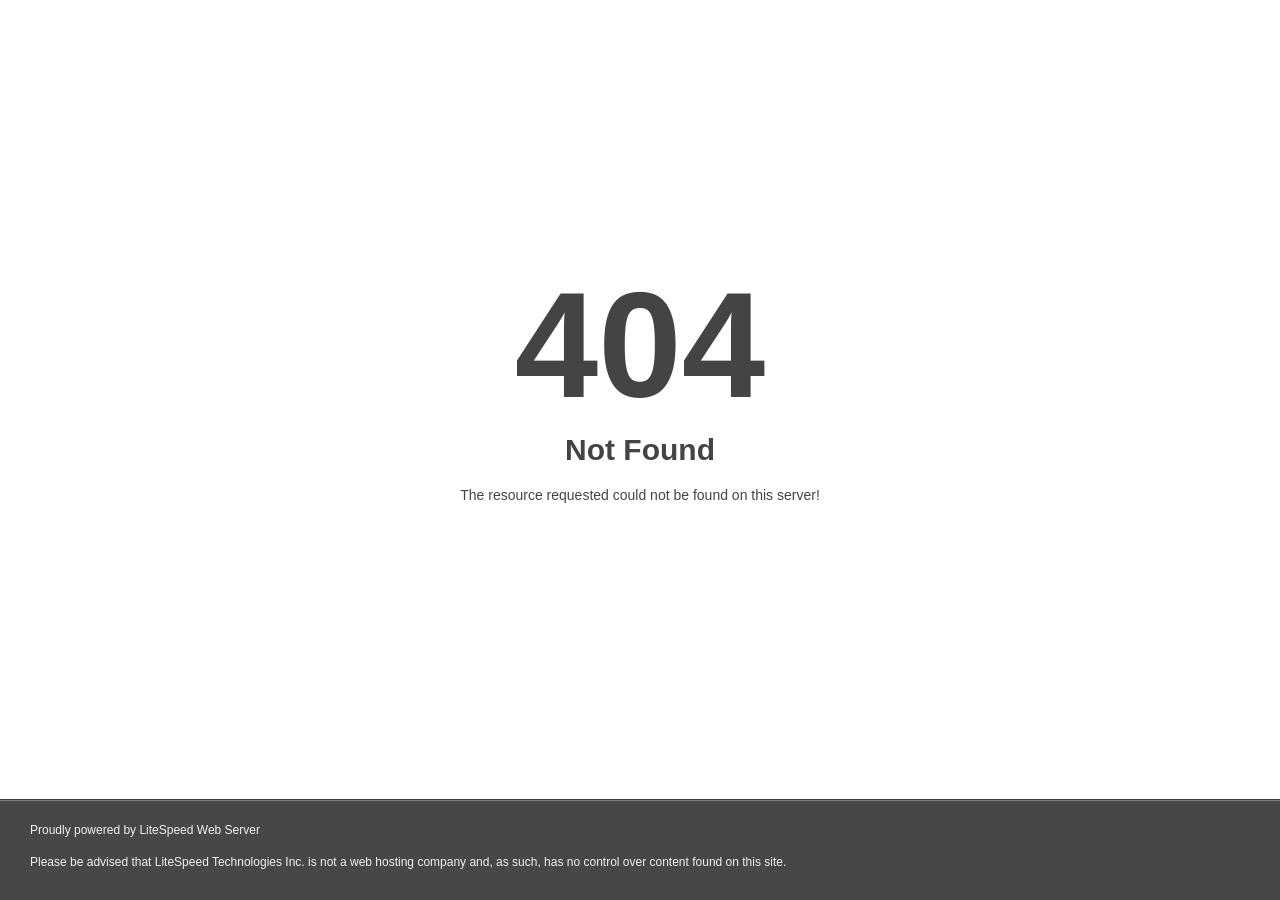
<file: fonts/flaticon-business.eot.html>
<!DOCTYPE html>
<html style="height:100%">
<head>
<meta name="viewport" content="width=device-width, initial-scale=1, shrink-to-fit=no" />
<title> 404 Not Found
</title><style>@media (prefers-color-scheme:dark){body{background-color:#000!important}}</style></head>
<body style="color: #444; margin:0;font: normal 14px/20px Arial, Helvetica, sans-serif; height:100%; background-color: #fff;">
<div style="height:auto; min-height:100%; ">     <div style="text-align: center; width:800px; margin-left: -400px; position:absolute; top: 30%; left:50%;">
        <h1 style="margin:0; font-size:150px; line-height:150px; font-weight:bold;">404</h1>
<h2 style="margin-top:20px;font-size: 30px;">Not Found
</h2>
<p>The resource requested could not be found on this server!</p>
</div></div><div style="color:#f0f0f0; font-size:12px;margin:auto;padding:0px 30px 0px 30px;position:relative;clear:both;height:100px;margin-top:-101px;background-color:#474747;border-top: 1px solid rgba(0,0,0,0.15);box-shadow: 0 1px 0 rgba(255, 255, 255, 0.3) inset;">
<br>Proudly powered by LiteSpeed Web Server<p>Please be advised that LiteSpeed Technologies Inc. is not a web hosting company and, as such, has no control over content found on this site.</p></div></body></html>
</file>
